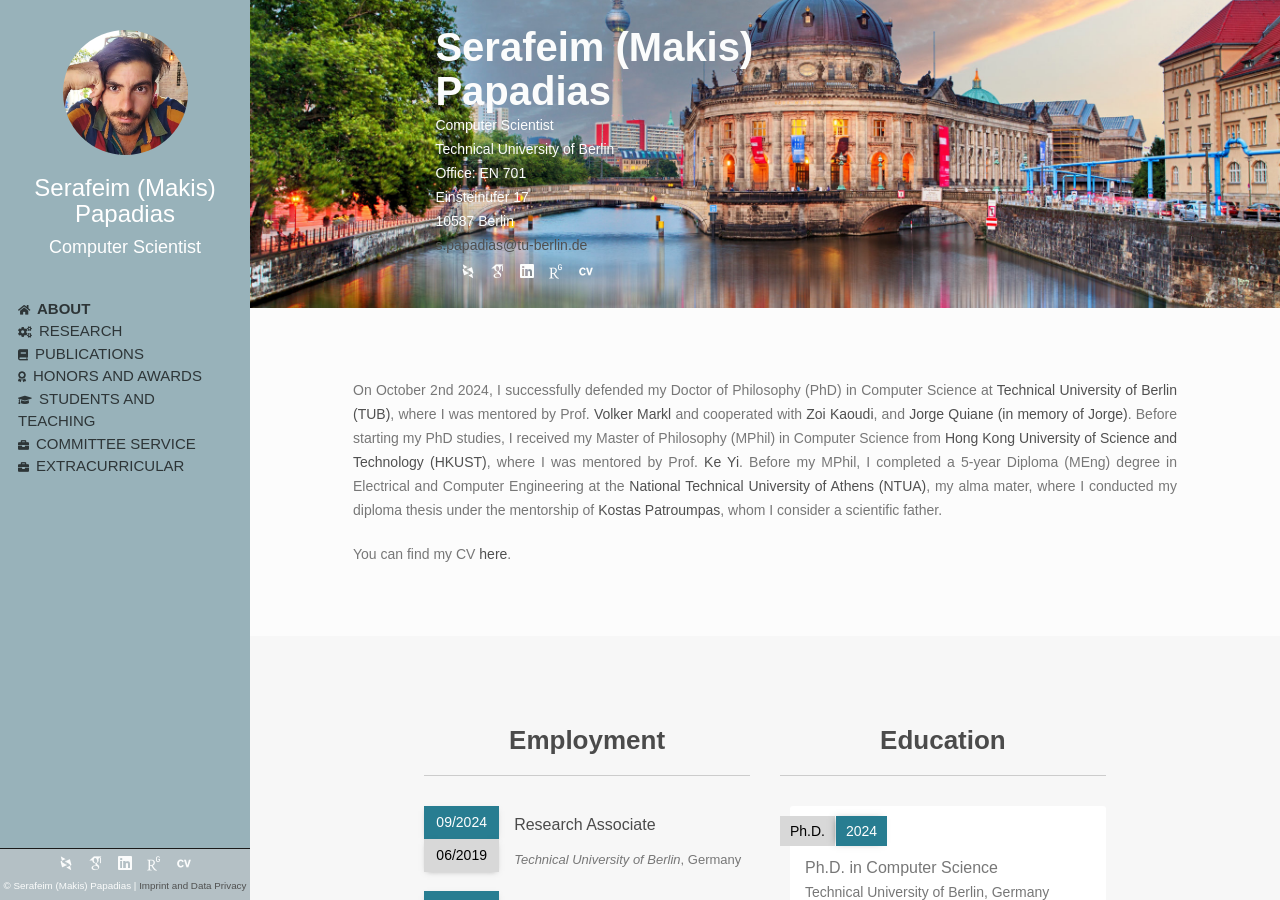
<file: index.html>
<!DOCTYPE html>
<html lang="en" style="" class=" js no-touch csstransitions">
<head><meta http-equiv="Content-Type" content="text/html; charset=UTF-8">
        <title>Serafeim (Makis) Papadias homepage</title>

        <meta name="viewport" content="width=device-width, initial-scale=1, maximum-scale=1">

        <meta name="description" content="Serafeim (Makis) Papadias homepage">
        <meta name="keywords" content="Serafeim (Makis) Papadias">

        <!--CSS styles-->
        <link rel="stylesheet" href="./papadias_homepage_files/bootstrap.css">
        <link rel="stylesheet" href="./papadias_homepage_files/font-awesome.min.css">
		<link rel="stylesheet" href="./papadias_homepage_files/all.css" rel="stylesheet"> <!--load all styles -->
        <link rel="stylesheet" href="./papadias_homepage_files/perfect-scrollbar-0.4.5.min.css">
        <link rel="stylesheet" href="./papadias_homepage_files/magnific-popup.css">
        <link rel="stylesheet" href="./papadias_homepage_files/style.css">
        <link rel="stylesheet" href="./papadias_homepage_files/alert.css">
        <link id="theme-style" rel="stylesheet" href="./papadias_homepage_files/default.css">
        <link rel="stylesheet" href="./papadias_homepage_files/colors.css">
        <link rel="stylesheet" href="./papadias_homepage_files/custom.css">
        <link rel="stylesheet" href="./papadias_homepage_files/academicons.min.css">


        <!--/CSS styles-->
        <!--Javascript files-->
		<script type="text/javascript" src="./papadias_homepage_files/jquery-1.11.3.min.js.download"></script>
        <script type="text/javascript" src="./papadias_homepage_files/TweenMax.min.js.download"></script>
        <script type="text/javascript" src="./papadias_homepage_files/jquery.touchSwipe.min.js.download"></script>
        <script type="text/javascript" src="./papadias_homepage_files/jquery.carouFredSel-6.2.1-packed.js.download"></script>

        <script type="text/javascript" src="./papadias_homepage_files/modernizr.custom.63321.js.download"></script>
        <script type="text/javascript" src="./papadias_homepage_files/jquery.dropdownit.js.download"></script>

        <script type="text/javascript" src="./papadias_homepage_files/ScrollToPlugin.min.js.download"></script>

        <script type="text/javascript" src="./papadias_homepage_files/bootstrap.min.js.download"></script>

        <script type="text/javascript" src="./papadias_homepage_files/jquery.mixitup.min.js.download"></script>

        <script type="text/javascript" src="./papadias_homepage_files/masonry.min.js.download"></script>

        <script type="text/javascript" src="./papadias_homepage_files/perfect-scrollbar-0.4.5.with-mousewheel.min.js.download"></script>
        <script type="text/javascript" src="./papadias_homepage_files/jquery.nicescroll.min.js.download"></script>


        <script type="text/javascript" src="./papadias_homepage_files/magnific-popup.js.download"></script>
        <script type="text/javascript" src="./papadias_homepage_files/custom.js.download"></script>

        <!--/Javascript files-->

		<!-- Analytics -->
		<!-- Global site tag (gtag.js) - Google Analytics -->
		<!-- <script async src="https://www.googletagmanager.com/gtag/js?id=UA-162866600-1"></script>
		<script>
		  window.dataLayer = window.dataLayer || [];
		  function gtag(){dataLayer.push(arguments);}
		  gtag('js', new Date());

		  gtag('config', 'UA-9722545-3');
		</script> -->

    <!-- Google tag (gtag.js) -->
    <script async src="https://www.googletagmanager.com/gtag/js?id=G-JLCM9KYTYY"></script>
    <script>
      window.dataLayer = window.dataLayer || [];
      function gtag(){dataLayer.push(arguments);}
      gtag('js', new Date());

      gtag('config', 'G-JLCM9KYTYY');
    </script>

    <!-- In memory of Jorge Popup -->
    <style>
        #memory-text {
            display: none;
            margin-top: 10px;
            font-style: italic;
            color: black;   
        }
    </style>

    </head>
    <body>

        <!-- In memory of Jorge script -->
        <script>
        function toggleMemoryText() {
            var memoryText = document.getElementById("memory-text");
            // if (memoryText.style.display === "none") {
            if (memoryText.style.display !== "block") {
                memoryText.style.display = "block";
            } else {
                memoryText.style.display = "none";
            }
        }
        </script>

        <div id="wrapper">
            <a href="#sidebar" class="mobilemenu"><i class="fa fa-reorder"></i></a>

            <div id="sidebar">
                <div id="sidebar-wrapper" tabindex="0" style="overflow-y: hidden; outline: none;">
                    <div id="sidebar-inner">
                        <!-- Profile/logo section-->
                        <div id="profile" class="clearfix">
                            <div class="portrate hidden-xs"></div>
                            <div class="title">
                                <h2 style="font-size: 24px;">Serafeim (Makis) Papadias</h2>
                                <h3 style="color:#FFFFFF;">Computer Scientist</h3>

                                <!--<h5 style="color:#bbb;">Technical University of Berlin</h5>-->
                            </div>
                        </div>
                        <!-- /Profile/logo section-->


						<!-- Main navigation, second style -->
						<ul id="primary-menu" class="menu">
							<li class="menu-item menu-item-type-custom menu-item-object-custom current-menu-item current_page_item menu-item-home"><a href="https://spapadias.github.io/" aria-current="page" title=""><i class="fa fa-home"></i><span>ABOUT</span></a></li>
							<br>
							<li class="menu-item menu-item-type-post_type menu-item-object-page"><a href="https://spapadias.github.io/research.html" title=""><i class="fa fa-gears"></i><span>RESEARCH</span></a></li>
							<br>
							<li class="menu-item menu-item-type-post_type menu-item-object-page"><a href="https://spapadias.github.io/publications.html" title=""><i class="fa fa-book"></i><span>PUBLICATIONS</span></a></li>
							<br>
							<li class="menu-item menu-item-type-post_type menu-item-object-page"><a href="https://spapadias.github.io/awards.html" title=""><i class="fa fa-award"></i><span>HONORS AND AWARDS</span></a></li>
							<br>
							<!--
							<li class="menu-item menu-item-type-post_type menu-item-object-page"><a href="https://spapadias.github.io/talks.html" title=""><i class="fa fa-group"></i><span>TALKS</span></a></li>
							<br>-->
							<li class="menu-item menu-item-type-post_type menu-item-object-page"><a href="https://spapadias.github.io/teaching.html" title=""><i class="fa fa-mortar-board"></i><span>STUDENTS AND TEACHING</span></a></li>
							<br>
							<li class="menu-item menu-item-type-post_type menu-item-object-page"><a href="https://spapadias.github.io/service.html" title=""><i class="fa fa-briefcase"></i><span>COMMITTEE SERVICE</span></a></li>
              <br>
							<li class="menu-item menu-item-type-post_type menu-item-object-page"><a href="https://spapadias.github.io/extracurricular.html" title=""><i class="fa fa-briefcase"></i><span>EXTRACURRICULAR</span></a></li>
            </ul>
						<!-- /Main navigation-->


                        <!-- Sidebar footer -->
                        <div id="sidebar-footer">
                            <div class="info-icons">
                                <ul>
                                    <li><a href="https://dblp.org/pid/237/3343.html" target="_blank"><i class="ai ai-dblp" style="color:#FBFCFC"></i></a></li>
                                    <li><a href="https://scholar.google.com/citations?user=IThrdB8AAAAJ&hl=en" target="_blank"><i class="ai ai-google-scholar" style="color:#FBFCFC"></i></a></li>
                                    <li><a href="https://de.linkedin.com/in/serafeimpapadias" target="_blank"><i class="fab fa-linkedin" style="color:#FBFCFC"></i></a></li>
                                    <!-- <li><a href="https://orcid.org/0000-0001-8873-5455" target="_blank"><i class="ai ai-orcid" style="color:#FBFCFC"></i></a></li> -->
									<li><a href="https://www.researchgate.net/profile/Serafeim-Papadias-3" target="_blank"><i class="ai ai-researchgate" style="color:#FBFCFC"></i></a></li>
                                    <li><a href="https://spapadias.github.io/papadias_homepage_files/cv_makis_dec23.pdf" target="_blank"><i class="ai ai-cv" style="color:#FBFCFC"></i></a></li>
                                </ul>
                            </div>

                            <div id="copyright" style="color:#FBFCFC">© Serafeim (Makis) Papadias | <a href="https://spapadias.github.io/imprint.html">Imprint and Data Privacy</div>

                        </div>
                        <!-- /Sidebar footer -->
                    </div>

                </div>
            <div id="ascrail2000" class="nicescroll-rails nicescroll-rails-vr" style="width: 6px; z-index: auto; cursor: default; position: absolute; top: 0px; left: 244px; height: 561px; touch-action: none; opacity: 0; display: block;"><div class="nicescroll-cursors" style="position: relative; top: 21px; float: right; width: 6px; height: 496px; background-color: rgb(170, 170, 170); border: none; background-clip: padding-box; border-radius: 0px; touch-action: none;"></div></div></div>

            <div id="main" style="display: block;">

                <div id="biography" class="page home" data-pos="home">
                    <div class="pageheader">

                        <div class="headercontent">
                            <div class="section-container">

                                <div class="row">
                                    <div class="clearfix visible-sm visible-xs"></div>
									<div class="col-sm-8 col-md-8 text-left">
										<h3 class="title-with-name" style="color:#FBFCFC">Serafeim (Makis) Papadias</h3>
                                        <p style="color:#FBFCFC; margin-bottom: 0px; text-align: left;">Computer Scientist</p>
                                        <p style="color:#FBFCFC; font-size:14px; margin-bottom: 0px; text-align: left;">Technical University of Berlin </p>
										<p style="color:#FBFCFC; font-size:14px; margin-bottom: 0px; text-align: left;">Office: EN 701 </p>
										<p style="color:#FBFCFC; font-size:14px; margin-bottom: 0px; text-align: left;">Einsteinufer 17 </p>
										<p style="color:#FBFCFC; font-size:14px; margin-bottom: 0px; text-align: left;">10587 Berlin </p>
										<p style="margin-bottom: 0px; text-align: left;"> <a href="mailto:s.papadias@tu-berlin.de">s.papadias@tu-berlin.de</a> </p>
										<div class="info-icons-contact">
                                            <ul>
                                                <li><a href="https://dblp.org/pid/237/3343.html" target="_blank"><i class="ai ai-dblp" style="color:#FBFCFC;"></i></a></li>
                                                <li><a href="https://scholar.google.com/citations?user=IThrdB8AAAAJ&hl=en" target="_blank"><i class="ai ai-google-scholar" style="color:#FBFCFC"></i></a></li>
                                                <li><a href="https://de.linkedin.com/in/serafeimpapadias" target="_blank"><i class="fab fa-linkedin" style="color:#FBFCFC"></i></a></li>
                                                <!-- <li><a href="https://orcid.org/0000-0001-8873-5455" target="_blank"><i class="ai ai-orcid" style="color:#FBFCFC"></i></a></li> -->
												<li><a href="https://www.researchgate.net/profile/Serafeim-Papadias-3" target="_blank"><i class="ai ai-researchgate" style="color:#FBFCFC"></i></a></li>
                                                <li><a href="https://spapadias.github.io/papadias_homepage_files/cv_makis_dec23.pdf" target="_blank"><i class="ai ai-cv" style="color:#FBFCFC"></i></a></li>
                                            </ul>
                                        </div>
                                    </div>


                                </div>
                            </div>
                        </div>
                    </div>

                    <div class="pagecontents">

                        <div class="section color-1">
                            <div class="section-container">

                                <div class="row">
                                    <!-- <div class="col-sm-10 col-sm-offset-1 col-md-10 col-md-offset-1"> -->
                                    <div class="col-sm-12 col-md-12">

                    <p style="text-align:justify">
                    On October 2nd 2024, I successfully defended my Doctor of Philosophy (PhD) in Computer Science at <a href="https://www.tu.berlin/en/" target="_blank">Technical University of Berlin (TUB)</a>, where I was mentored by Prof. <a href="https://www.tu.berlin/en/dima/about-us/prof-dr-volker-markl" target="_blank">Volker Markl</a> and cooperated with <a href="https://itu.dk/~zoka/" target="_blank">Zoi Kaoudi</a>, and <a href="https://itu.dk/~joqu/" target="_blank">Jorge Quiane</a> <a href="#" onclick="toggleMemoryText()">(in memory of Jorge)</a>. Before starting my PhD studies, I received my Master of Philosophy (MPhil) in Computer Science from <a href="https://www.ust.hk/" target="_blank">Hong Kong University of Science and Technology (HKUST)</a>, 
                    <!-- in 2018,  -->
                    where I was mentored by Prof. <a href="https://www.cse.ust.hk/~yike/" target="_blank">Ke Yi</a>. 
                    <!-- , who has <a href="https://m.imdb.com/title/tt0268978/?ref_=nv_sr_srsg_3" target="_blank">a beautiful mind</a>. --> 
                    <!-- In September 2015,  -->
                    Before my MPhil, I completed a 5-year Diploma (MEng) degree in Electrical and Computer Engineering at the <a href="https://www.ntua.gr/en/" target="_blank">National Technical University of Athens (NTUA)</a>, my alma mater, where I conducted my diploma thesis under the mentorship of <a href="https://scholar.google.com/citations?user=2Ea7JlwAAAAJ&hl=el&oi=ao" target="_blank">Kostas Patroumpas</a>, whom I consider a scientific father.
                    <!-- My alma mater is the <a href="https://ww.ntua.gr/en/" target="_blank">National Technical University of Athens (NTUA)</a>, where I received my 5-year Diploma (MEng) degree in Electrical and Computer Engineering. 
                    I conducted my diploma thesis under the under the mentorship of <a href="https://scholar.google.com/citations?user=2Ea7JlwAAAAJ&hl=el&oi=ao" target="_blank">Kostas Patroumpas</a>, who I consider as a scientific father.  -->
                    </p>
                    <div id="memory-text">
                        Jorge passed away very unexpectedly in May 2023, leaving us all stunned and thunderstruck. Jorge was not only my mentor and pillar but also, deep down, a friend. Jorge supported and believed in me; I will always be grateful to him and will never forget him. Jorge is not with us anymore, but his legacy is forever. As he used to tell me..."somos chingones".</br></br>
                    </div> 
                
                    <p>
                    You can find my CV <a href="https://spapadias.github.io/papadias_homepage_files/spapadias_cv_dec24.pdf" target="_blank">here</a>.
                    </p>

										<!-- <div class="row">
											<div class="col-md-10 col-md-offset-1">
												<div class="alert news notify" id="new_paper">
													<h2>News</h2>

													<p class="text-center">
                                                    Our "Space-Efficient Random Walks on Streaming Graphs" paper got accepted at VLDB 2023.
													<br>A preprint of the paper can be found <a href="publications/arxiv22-wharf.pdf" target="_blank">here</a>.
													</p>

												</div>
											</div>
										</div> -->



                                    </div>
                                </div>
                            </div>
                        </div>
                    </div>

                       <div class="section color-2">
                            <div class="section-container">
                                <div class="row">
                                    <div class="col-md-5 col-md-offset-1">
                                        <div class="title text-center">
                                            <h3>Employment</h3>
                                        </div>
                                        <ul class="ul-dates">

                                            <!-- <li>
                                                <div class="dates">
                                                    <span>Present</span>
                                                    <div class="black-text"><span>10/2019</span></div>
                                                </div>
                                                <div class="content">
                                                    <h4>Postdoctoral Researcher</h4>
                                                    <p><em>Technical University of Berlin</em>, Germany</p>
                                                </div>
                                            </li> -->
                                            <li>
                                                <div class="dates">
                                                    <span>09/2024</span>
                                                    <div class="black-text"><span>06/2019</span></div>
                                                </div>
                                                <div class="content">
                                                    <h4>Research Associate</h4>
                                                    <p><em>Technical University of Berlin</em>, Germany</p>
                                                </div>
                                            </li>
                                            <li>
                                                <div class="dates">
                                                    <span>09/2018</span>
                                                    <div class="black-text"><span>02/2016</span></div>
                                                </div>
                                                <div class="content">
                                                    <h4>Research Assistant</h4>
                                                    <p><em>Hong Kong University of Science and Technology</em>, HK SAR</p>
                                                    <!-- <p><em>HKUST</em>, HK SAR</p> -->
                                                </div>
                                            </li>
                                            <!-- <li>
                                                <div class="dates">
                                                    <span>08/2019</span>
                                                    <div class="black-text"><span>09/2013</span></div>
                                                </div>
                                                <div class="content">
                                                    <h4>PhD Researcher</h4>
                                                    <p><em>EPFL</em>, Switzerland</p>
                                                </div>
                                            </li> -->
				                                    <li>
                                                <div class="dates">
                                                    <span>12/2015</span>
                                                    <div class="black-text"><span>09/2015</span></div>
                                                </div>
                                                <div class="content">
                                                    <h4>Research Intern</h4>
                                                    <p><em>Hong Kong University of Science and Technology</em>, HK SAR</p>
                                                    <!-- <p><em>HKUST</em>, HK SAR</p> -->
                                                </div>
                                            </li>
                                        </ul>
                                    </div>

                                    <div class="col-md-5">
                                        <div class="title text-center">
                                            <h3>Education</h3>
                                        </div>
                                        <ul class="ul-card">
                                            <li>
                                                <div class="dy">
                                                    <span class="degree">Ph.D.</span>
                                                    <span class="year">2024</span>
                                                </div>
                                                <div class="description">
                                                    <p class="waht">Ph.D. in Computer Science</p>
                                                    <p class="where">Technical University of Berlin, Germany</p>
                                                </div>
                                            </li>
                                            <li>
                                                <div class="dy">
                                                    <span class="degree">M.Phil.</span>
                                                    <span class="year">2018</span>
                                                </div>
                                                <div class="description">
                                                    <p class="waht">M.Phil. in Computer Science</p>
                                                    <p class="where">Hong Kong University of Science and Technology, HK SAR</p>
                                                </div>
                                            </li>
                                            <li>
                                                <div class="dy">
                                                    <span class="degree">Diploma M. Eng.</span><span class="year">2015</span>
                                                </div>
                                                <div class="description">
                                                    <p class="waht">Diploma M. Eng. in Electrical and Computer Engineering</p>
                                                    <p class="where">National Technical University of Athens, Greece</p>
                                                </div>
                                            </li>

                                        </ul>

                                    </div>
                                </div>
                            </div>
                        </div>


                            </div>
                       </div>



                    </div>
                </div>

            </div>


</body></html>
</file>
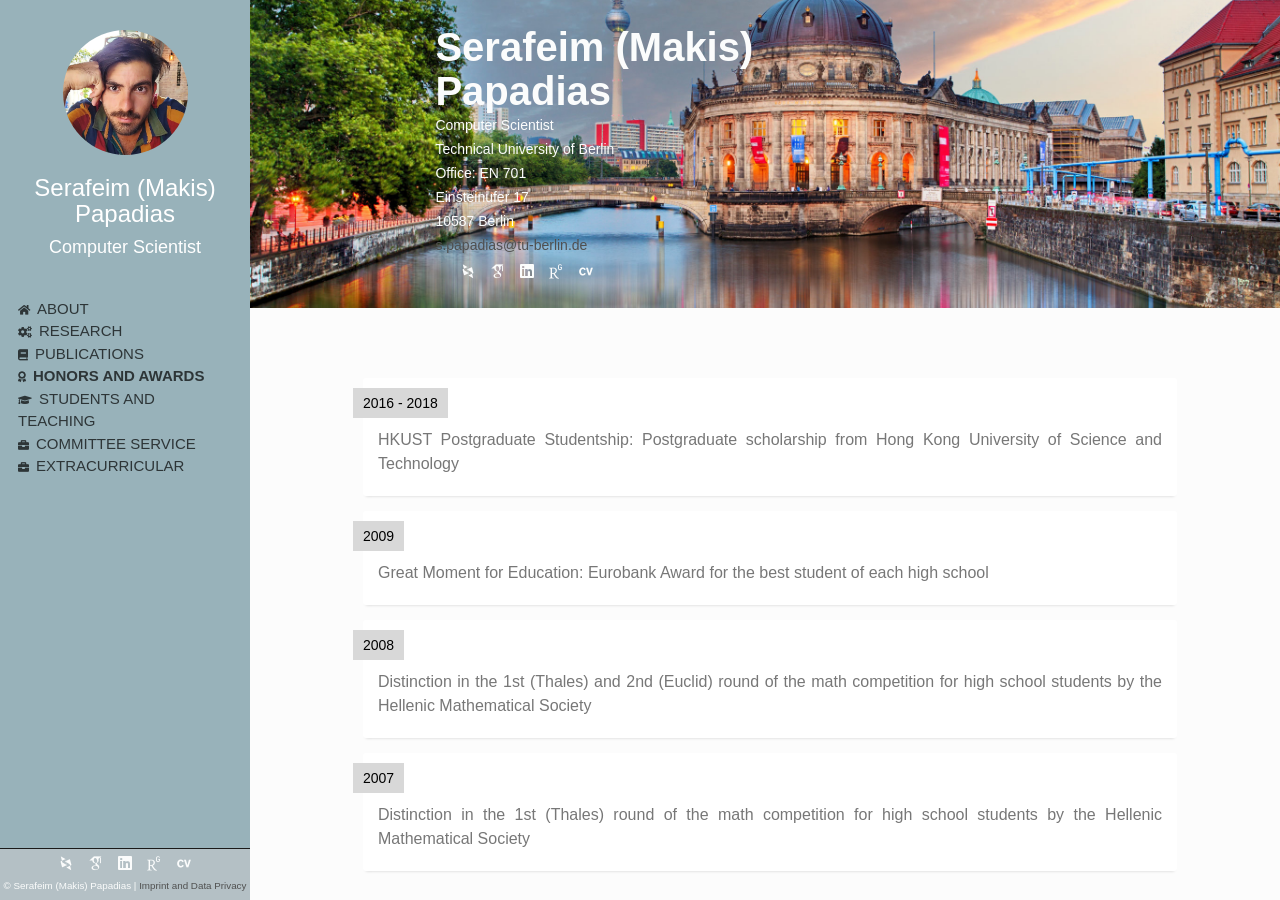
<file: awards.html>
<!DOCTYPE html>
<html lang="en" style="" class=" js no-touch csstransitions"><head><meta http-equiv="Content-Type" content="text/html; charset=UTF-8">
        <title>Serafeim (Makis) Papadias homepage</title>

        <meta name="viewport" content="width=device-width, initial-scale=1, maximum-scale=1">

        <meta name="description" content="Serafeim (Makis) Papadias homepage">
        <meta name="keywords" content="Serafeim (Makis) Papadias">

        <!--CSS styles-->
        <link rel="stylesheet" href="./papadias_homepage_files/bootstrap.css">
        <link rel="stylesheet" href="./papadias_homepage_files/font-awesome.min.css">
		<link rel="stylesheet" href="./papadias_homepage_files/all.css" rel="stylesheet"> <!--load all styles -->
        <link rel="stylesheet" href="./papadias_homepage_files/perfect-scrollbar-0.4.5.min.css">
        <link rel="stylesheet" href="./papadias_homepage_files/magnific-popup.css">
        <link rel="stylesheet" href="./papadias_homepage_files/style.css">
        <link rel="stylesheet" href="./papadias_homepage_files/alert.css">
        <link id="theme-style" rel="stylesheet" href="./papadias_homepage_files/default.css">
        <link rel="stylesheet" href="./papadias_homepage_files/colors.css">
        <link rel="stylesheet" href="./papadias_homepage_files/custom.css">
        <link rel="stylesheet" href="./papadias_homepage_files/academicons.min.css">


        <!--/CSS styles-->
        <!--Javascript files-->
		</script><script type="text/javascript" src="./papadias_homepage_files/jquery-1.11.3.min.js.download"></script>
        <script type="text/javascript" src="./papadias_homepage_files/TweenMax.min.js.download"></script>
        <script type="text/javascript" src="./papadias_homepage_files/jquery.touchSwipe.min.js.download"></script>
        <script type="text/javascript" src="./papadias_homepage_files/jquery.carouFredSel-6.2.1-packed.js.download"></script>

        <script type="text/javascript" src="./papadias_homepage_files/modernizr.custom.63321.js.download"></script>
        <script type="text/javascript" src="./papadias_homepage_files/jquery.dropdownit.js.download"></script>

        <script type="text/javascript" src="./papadias_homepage_files/ScrollToPlugin.min.js.download"></script>

        <script type="text/javascript" src="./papadias_homepage_files/bootstrap.min.js.download"></script>

        <script type="text/javascript" src="./papadias_homepage_files/jquery.mixitup.min.js.download"></script>

        <script type="text/javascript" src="./papadias_homepage_files/masonry.min.js.download"></script>

        <script type="text/javascript" src="./papadias_homepage_files/perfect-scrollbar-0.4.5.with-mousewheel.min.js.download"></script>
        <script type="text/javascript" src="./papadias_homepage_files/jquery.nicescroll.min.js.download"></script>


        <script type="text/javascript" src="./papadias_homepage_files/magnific-popup.js.download"></script>
        <script type="text/javascript" src="./papadias_homepage_files/custom.js.download"></script>

        <!--/Javascript files-->

		<!-- Analytics -->
		<!-- Google tag (gtag.js) -->
    <script async src="https://www.googletagmanager.com/gtag/js?id=G-JLCM9KYTYY"></script>
    <script>
      window.dataLayer = window.dataLayer || [];
      function gtag(){dataLayer.push(arguments);}
      gtag('js', new Date());

      gtag('config', 'G-JLCM9KYTYY');
    </script>

    </head>
    <body>

        <div id="wrapper">
            <a href="#sidebar" class="mobilemenu"><i class="fa fa-reorder"></i></a>

            <div id="sidebar">
                <div id="sidebar-wrapper" tabindex="0" style="overflow-y: hidden; outline: none;">
                    <div id="sidebar-inner">
                        <!-- Profile/logo section-->
                        <div id="profile" class="clearfix">
                            <div class="portrate hidden-xs"></div>
                            <div class="title">
                                <h2 style="font-size: 24px;">Serafeim (Makis) Papadias</h2>
                                <h3 style="color:#FFFFFF;">Computer Scientist</h3>

                                <!--<h5 style="color:#bbb;">Technical University of Berlin</h5>-->
                            </div>
                        </div>
                        <!-- /Profile/logo section-->


						<!-- Main navigation, second style -->
						<ul id="primary-menu" class="menu">
							<li class="menu-item menu-item-type-post_type menu-item-object-page"><a href="https://spapadias.github.io/" aria-current="page" title=""><i class="fa fa-home"></i><span>ABOUT</span></a></li>
							<br>
							<li class="menu-item menu-item-type-post_type menu-item-object-page"><a href="https://spapadias.github.io/research.html" title=""><i class="fa fa-gears"></i><span>RESEARCH</span></a></li>
							<br>
							<li class="menu-item menu-item-type-post_type menu-item-object-page"><a href="https://spapadias.github.io/publications.html" title=""><i class="fa fa-book"></i><span>PUBLICATIONS</span></a></li>
							<br>
							<li class="menu-item menu-item-type-custom menu-item-object-custom current-menu-item current_page_item menu-item-home"><a href="https://spapadias.github.io/awards.html" title=""><i class="fa fa-award"></i><span>HONORS AND AWARDS</span></a></li>
							<br>
							<!--
							<li class="menu-item menu-item-type-post_type menu-item-object-page"><a href="https://spapadias.github.io/talks.html" title=""><i class="fa fa-group"></i><span>TALKS</span></a></li>
							<br>-->
							<li class="menu-item menu-item-type-post_type menu-item-object-page"><a href="https://spapadias.github.io/teaching.html" title=""><i class="fa fa-mortar-board"></i><span>STUDENTS AND TEACHING</span></a></li>
							<br>
              <li class="menu-item menu-item-type-post_type menu-item-object-page"><a href="https://spapadias.github.io/service.html" title=""><i class="fa fa-briefcase"></i><span>COMMITTEE SERVICE</span></a></li>
              <br>
							<li class="menu-item menu-item-type-post_type menu-item-object-page"><a href="https://spapadias.github.io/extracurricular.html" title=""><i class="fa fa-briefcase"></i><span>EXTRACURRICULAR</span></a></li>
						</ul>
						<!-- /Main navigation-->


                        <!-- Sidebar footer -->
                        <div id="sidebar-footer">
                            <div class="info-icons">
                                <ul>
                                    <li><a href="https://dblp.org/pid/237/3343.html" target="_blank"><i class="ai ai-dblp" style="color:#FBFCFC"></i></a></li>
                                    <li><a href="https://scholar.google.com/citations?user=IThrdB8AAAAJ&hl=en" target="_blank"><i class="ai ai-google-scholar" style="color:#FBFCFC"></i></a></li>
                                    <li><a href="https://de.linkedin.com/in/serafeimpapadias" target="_blank"><i class="fab fa-linkedin" style="color:#FBFCFC"></i></a></li>
                                    <!-- <li><a href="https://orcid.org/0000-0001-8873-5455" target="_blank"><i class="ai ai-orcid" style="color:#FBFCFC"></i></a></li> -->
									<li><a href="https://www.researchgate.net/profile/Serafeim-Papadias-3" target="_blank"><i class="ai ai-researchgate" style="color:#FBFCFC"></i></a></li>
                                    <li><a href="https://spapadias.github.io/papadias_homepage_files/cv_makis_dec23.pdf" target="_blank"><i class="ai ai-cv" style="color:#FBFCFC"></i></a></li>
                                </ul>
                            </div>

                            <div id="copyright" style="color:#FBFCFC">© Serafeim (Makis) Papadias | <a href="https://spapadias.github.io/imprint.html">Imprint and Data Privacy</div>

                        </div>
                        <!-- /Sidebar footer -->
                    </div>

                </div>
            <div id="ascrail2000" class="nicescroll-rails nicescroll-rails-vr" style="width: 6px; z-index: auto; cursor: default; position: absolute; top: 0px; left: 244px; height: 561px; touch-action: none; opacity: 0; display: block;"><div class="nicescroll-cursors" style="position: relative; top: 21px; float: right; width: 6px; height: 496px; background-color: rgb(170, 170, 170); border: none; background-clip: padding-box; border-radius: 0px; touch-action: none;"></div></div></div>

            <div id="main" style="display: block;">

                <div id="biography" class="page home" data-pos="home">
                    <div class="pageheader">

                        <div class="headercontent">
                            <div class="section-container">

                                <div class="row">
                                    <div class="clearfix visible-sm visible-xs"></div>
									<div class="col-sm-8 col-md-8 text-left">
										<h3 class="title-with-name" style="color:#FBFCFC">Serafeim (Makis) Papadias</h3>
                                        <p style="color:#FBFCFC; margin-bottom: 0px; text-align: left;">Computer Scientist</p>
                                        <p style="color:#FBFCFC; font-size:14px; margin-bottom: 0px; text-align: left;">Technical University of Berlin </p>
										<p style="color:#FBFCFC; font-size:14px; margin-bottom: 0px; text-align: left;">Office: EN 701 </p>
										<p style="color:#FBFCFC; font-size:14px; margin-bottom: 0px; text-align: left;">Einsteinufer 17 </p>
										<p style="color:#FBFCFC; font-size:14px; margin-bottom: 0px; text-align: left;">10587 Berlin </p>
										<p style="margin-bottom: 0px; text-align: left;"> <a href="mailto:s.papadias@tu-berlin.de">s.papadias@tu-berlin.de</a> </p>
										<div class="info-icons-contact">
                                            <ul>
                                                <li><a href="https://dblp.org/pid/237/3343.html" target="_blank"><i class="ai ai-dblp" style="color:#FBFCFC;"></i></a></li>
                                                <li><a href="https://scholar.google.com/citations?user=IThrdB8AAAAJ&hl=en" target="_blank"><i class="ai ai-google-scholar" style="color:#FBFCFC"></i></a></li>
                                                <li><a href="https://de.linkedin.com/in/serafeimpapadias" target="_blank"><i class="fab fa-linkedin" style="color:#FBFCFC"></i></a></li>
                                                <!-- <li><a href="https://orcid.org/0000-0001-8873-5455" target="_blank"><i class="ai ai-orcid" style="color:#FBFCFC"></i></a></li> -->
												<li><a href="https://www.researchgate.net/profile/Serafeim-Papadias-3" target="_blank"><i class="ai ai-researchgate" style="color:#FBFCFC"></i></a></li>
                                                <li><a href="https://spapadias.github.io/papadias_homepage_files/cv_makis_dec23.pdf" target="_blank"><i class="ai ai-cv" style="color:#FBFCFC"></i></a></li>
                                            </ul>
                                        </div>
                                    </div>


                                </div>
                            </div>
                        </div>
                    </div>


                    <div class="pagecontents">

                        <div class="section color-1">
                            <div class="section-container">

                                <div class="row">
                                    <!-- <div class="col-sm-10 col-sm-offset-1 col-md-10 col-md-offset-1"> -->
                                    <div class="col-sm-12 col-md-12">
										<!-- <ul class="ul-card">
                                            <li>
                                                <div class="dy">
                                                    <span class="degree">2021</span>
                                                </div>
                                                <div class="description">
                                                    <p class="waht"><a href="https://bifold.berlin/bifold-welcomes-the-first-six-junior-fellows/">BIFOLD Junior Fellowship</a></p>
                                                </div>
                                            </li>
										</ul> -->

										<ul class="ul-card">
                                            <li>
                                                <div class="dy">
                                                    <span class="degree">2016 - 2018</span>
                                                </div>
                                                <div class="description">
                                                    <p class="waht">HKUST Postgraduate Studentship: Postgraduate scholarship from Hong Kong University of Science and Technology</p>
                                                </div>
                                            </li>
										</ul>
										<ul class="ul-card">
                                            <li>
                                                <div class="dy">
                                                    <span class="degree">2009</span>
                                                </div>
                                                <div class="description">
                                                    <p class="waht">Great Moment for Education: Eurobank Award for the best student of each high school</p>
                                                </div>
                                            </li>
										</ul>
                    <ul class="ul-card">
                                            <li>
                                                <div class="dy">
                                                    <span class="degree">2008</span>
                                                </div>
                                                <div class="description">
                                                    <p class="waht">Distinction in the 1st (Thales) and 2nd (Euclid) round of the math competition for high school students by the Hellenic Mathematical Society</p>
                                                </div>
                                            </li>
										</ul>
										<ul class="ul-card">
                                            <li>
                                                <div class="dy">
                                                    <span class="degree">2007</span>
                                                </div>
                                                <div class="description">
                                                    <p class="waht">Distinction in the 1st (Thales) round of the math competition for high school students by the Hellenic Mathematical Society</p>
                                                </div>
                                            </li>
										</ul>

                                    </div>

                                    </div>
                                </div>
                            </div>

                        </div>


                            </div>
                       </div>



                    </div>
                </div>

            </div>


                            </div>
                       </div>



                    </div>
                </div>

            </div>


</body></html>
</file>
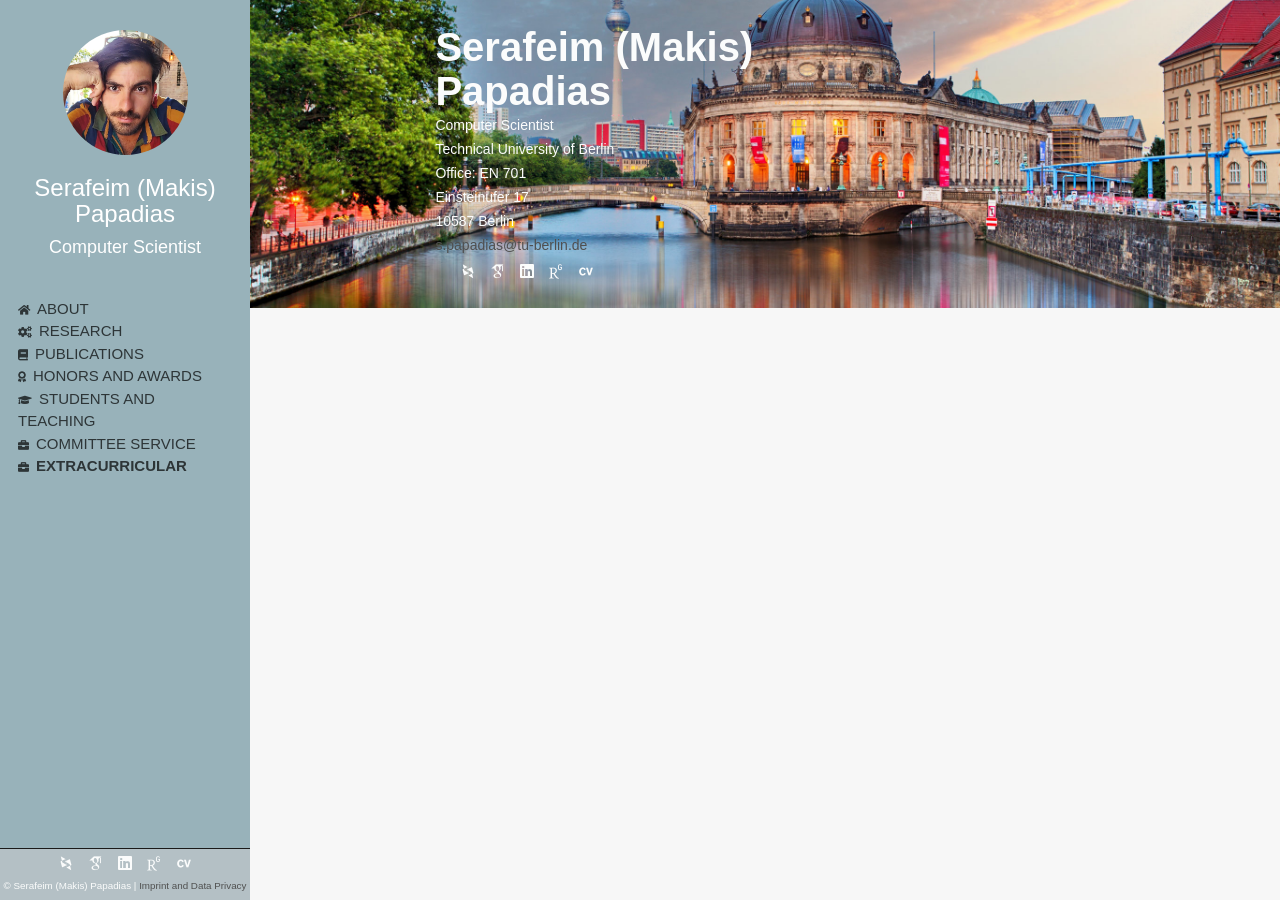
<file: extracurricular.html>
<!DOCTYPE html>
<html lang="en" style="" class=" js no-touch csstransitions"><head><meta http-equiv="Content-Type" content="text/html; charset=UTF-8">
        <title>Serafeim (Makis) Papadias homepage</title>

        <meta name="viewport" content="width=device-width, initial-scale=1, maximum-scale=1">

        <meta name="description" content="Serafeim (Makis) Papadias homepage">
        <meta name="keywords" content="Serafeim (Makis) Papadias">

        <!--CSS styles-->
        <link rel="stylesheet" href="./papadias_homepage_files/bootstrap.css">
        <link rel="stylesheet" href="./papadias_homepage_files/font-awesome.min.css">
		<link rel="stylesheet" href="./papadias_homepage_files/all.css" rel="stylesheet"> <!--load all styles -->
        <link rel="stylesheet" href="./papadias_homepage_files/perfect-scrollbar-0.4.5.min.css">
        <link rel="stylesheet" href="./papadias_homepage_files/magnific-popup.css">
        <link rel="stylesheet" href="./papadias_homepage_files/style.css">
        <link rel="stylesheet" href="./papadias_homepage_files/alert.css">
        <link id="theme-style" rel="stylesheet" href="./papadias_homepage_files/default.css">
        <link rel="stylesheet" href="./papadias_homepage_files/colors.css">
        <link rel="stylesheet" href="./papadias_homepage_files/custom.css">
        <link rel="stylesheet" href="./papadias_homepage_files/academicons.min.css"> 


        <!--/CSS styles-->
        <!--Javascript files-->
		<script type="text/javascript" src="./papadias_homepage_files/jquery-1.11.3.min.js.download"></script>
        <script type="text/javascript" src="./papadias_homepage_files/TweenMax.min.js.download"></script>
        <script type="text/javascript" src="./papadias_homepage_files/jquery.touchSwipe.min.js.download"></script>
        <script type="text/javascript" src="./papadias_homepage_files/jquery.carouFredSel-6.2.1-packed.js.download"></script>

        <script type="text/javascript" src="./papadias_homepage_files/modernizr.custom.63321.js.download"></script>
        <script type="text/javascript" src="./papadias_homepage_files/jquery.dropdownit.js.download"></script>

        <script type="text/javascript" src="./papadias_homepage_files/ScrollToPlugin.min.js.download"></script>

        <script type="text/javascript" src="./papadias_homepage_files/bootstrap.min.js.download"></script>

        <script type="text/javascript" src="./papadias_homepage_files/jquery.mixitup.min.js.download"></script>

        <script type="text/javascript" src="./papadias_homepage_files/masonry.min.js.download"></script>

        <script type="text/javascript" src="./papadias_homepage_files/perfect-scrollbar-0.4.5.with-mousewheel.min.js.download"></script>
        <script type="text/javascript" src="./papadias_homepage_files/jquery.nicescroll.min.js.download"></script>


        <script type="text/javascript" src="./papadias_homepage_files/magnific-popup.js.download"></script>
        <script type="text/javascript" src="./papadias_homepage_files/custom.js.download"></script>

        <!--/Javascript files-->

		<!-- Analytics -->
    <!-- Google tag (gtag.js) -->
    <script async src="https://www.googletagmanager.com/gtag/js?id=G-JLCM9KYTYY"></script>
    <script>
      window.dataLayer = window.dataLayer || [];
      function gtag(){dataLayer.push(arguments);}
      gtag('js', new Date());

      gtag('config', 'G-JLCM9KYTYY');
    </script>

    </head>
    <body>

        <div id="wrapper">
            <a href="#sidebar" class="mobilemenu"><i class="fa fa-reorder"></i></a>

            <div id="sidebar">
                <div id="sidebar-wrapper" tabindex="0" style="overflow-y: hidden; outline: none;">
                    <div id="sidebar-inner">
                        <!-- Profile/logo section-->
                        <div id="profile" class="clearfix">
                            <div class="portrate hidden-xs"></div>
                            <div class="title">
                                <h2 style="font-size: 24px;">Serafeim (Makis) Papadias</h2>
                                <h3 style="color:#FFFFFF;">Computer Scientist</h3>

                                <!--<h5 style="color:#bbb;">Technical University of Berlin</h5>-->
                            </div>
                        </div>
                        <!-- /Profile/logo section-->


						<!-- Main navigation, second style -->
						<ul id="primary-menu" class="menu">
							<li class="menu-item menu-item-type-post_type menu-item-object-page"><a href="https://spapadias.github.io/" aria-current="page" title=""><i class="fa fa-home"></i><span>ABOUT</span></a></li>
							<br>
							<li class="menu-item menu-item-type-post_type menu-item-object-page"><a href="https://spapadias.github.io/research.html" title=""><i class="fa fa-gears"></i><span>RESEARCH</span></a></li>
							<br>
							<li class="menu-item menu-item-type-post_type menu-item-object-page"><a href="https://spapadias.github.io/publications.html" title=""><i class="fa fa-book"></i><span>PUBLICATIONS</span></a></li>
							<br>
							<li class="menu-item menu-item-type-post_type menu-item-object-page"><a href="https://spapadias.github.io/awards.html" title=""><i class="fa fa-award"></i><span>HONORS AND AWARDS</span></a></li>
							<br>
							<!--
							<li class="menu-item menu-item-type-post_type menu-item-object-page"><a href="https://spapadias.github.io/talks.html" title=""><i class="fa fa-group"></i><span>TALKS</span></a></li>
							<br>-->
							<li class="menu-item menu-item-type-post_type menu-item-object-page"><a href="https://spapadias.github.io/teaching.html" title=""><i class="fa fa-mortar-board"></i><span>STUDENTS AND TEACHING</span></a></li>
							<br>
							<li class="menu-item menu-item-type-post_type menu-item-object-page"><a href="https://spapadias.github.io/service.html" title=""><i class="fa fa-briefcase"></i><span>COMMITTEE SERVICE</span></a></li>
              <br>
							<li class="menu-item menu-item-type-custom menu-item-object-custom current-menu-item current_page_item menu-item-home"><a href="https://spapadias.github.io/extracurricular.html" title=""><i class="fa fa-briefcase"></i><span>EXTRACURRICULAR</span></a></li>
            </ul>
						<!-- /Main navigation-->


                        <!-- Sidebar footer -->
                        <div id="sidebar-footer">
                            <div class="info-icons">
                                <ul>
                                    <li><a href="https://dblp.org/pid/237/3343.html" target="_blank"><i class="ai ai-dblp" style="color:#FBFCFC"></i></a></li>
                                    <li><a href="https://scholar.google.com/citations?user=IThrdB8AAAAJ&hl=en" target="_blank"><i class="ai ai-google-scholar" style="color:#FBFCFC"></i></a></li>
                                    <li><a href="https://de.linkedin.com/in/serafeimpapadias" target="_blank"><i class="fab fa-linkedin" style="color:#FBFCFC"></i></a></li>
                                    <!-- <li><a href="https://orcid.org/0000-0001-8873-5455" target="_blank"><i class="ai ai-orcid" style="color:#FBFCFC"></i></a></li> -->
									<li><a href="https://www.researchgate.net/profile/Serafeim-Papadias-3" target="_blank"><i class="ai ai-researchgate" style="color:#FBFCFC"></i></a></li>
                                    <li><a href="https://spapadias.github.io/papadias_homepage_files/cv_makis_dec23.pdf" target="_blank"><i class="ai ai-cv" style="color:#FBFCFC"></i></a></li>
                                </ul>
                            </div>

                            <div id="copyright" style="color:#FBFCFC">© Serafeim (Makis) Papadias | <a href="https://spapadias.github.io/imprint.html">Imprint and Data Privacy</div>

                        </div>
                        <!-- /Sidebar footer -->
                    </div>

                </div>
            <div id="ascrail2000" class="nicescroll-rails nicescroll-rails-vr" style="width: 6px; z-index: auto; cursor: default; position: absolute; top: 0px; left: 244px; height: 561px; touch-action: none; opacity: 0; display: block;"><div class="nicescroll-cursors" style="position: relative; top: 21px; float: right; width: 6px; height: 496px; background-color: rgb(170, 170, 170); border: none; background-clip: padding-box; border-radius: 0px; touch-action: none;"></div></div></div>

            <div id="main" style="display: block;">

                <div id="biography" class="page home" data-pos="home">
                    <div class="pageheader">

                        <div class="headercontent">
                            <div class="section-container">

                                <div class="row">
                                    <div class="clearfix visible-sm visible-xs"></div>
									<div class="col-sm-8 col-md-8 text-left">
										<h3 class="title-with-name" style="color:#FBFCFC">Serafeim (Makis) Papadias</h3>
                                        <p style="color:#FBFCFC; margin-bottom: 0px; text-align: left;">Computer Scientist</p>
                                        <p style="color:#FBFCFC; font-size:14px; margin-bottom: 0px; text-align: left;">Technical University of Berlin </p>
										<p style="color:#FBFCFC; font-size:14px; margin-bottom: 0px; text-align: left;">Office: EN 701 </p>
										<p style="color:#FBFCFC; font-size:14px; margin-bottom: 0px; text-align: left;">Einsteinufer 17 </p>
										<p style="color:#FBFCFC; font-size:14px; margin-bottom: 0px; text-align: left;">10587 Berlin </p>
										<p style="margin-bottom: 0px; text-align: left;"> <a href="mailto:s.papadias@tu-berlin.de">s.papadias@tu-berlin.de</a> </p>
										<div class="info-icons-contact">
                                            <ul>
                                                <li><a href="https://dblp.org/pid/237/3343.html" target="_blank"><i class="ai ai-dblp" style="color:#FBFCFC;"></i></a></li>
                                                <li><a href="https://scholar.google.com/citations?user=IThrdB8AAAAJ&hl=en" target="_blank"><i class="ai ai-google-scholar" style="color:#FBFCFC"></i></a></li>
                                                <li><a href="https://de.linkedin.com/in/serafeimpapadias" target="_blank"><i class="fab fa-linkedin" style="color:#FBFCFC"></i></a></li>
                                                <!-- <li><a href="https://orcid.org/0000-0001-8873-5455" target="_blank"><i class="ai ai-orcid" style="color:#FBFCFC"></i></a></li> -->
												<li><a href="https://www.researchgate.net/profile/Serafeim-Papadias-3" target="_blank"><i class="ai ai-researchgate" style="color:#FBFCFC"></i></a></li>
                                                <li><a href="https://spapadias.github.io/papadias_homepage_files/cv_makis_dec23.pdf" target="_blank"><i class="ai ai-cv" style="color:#FBFCFC"></i></a></li>
                                            </ul>
                                        </div>
                                    </div>


                                </div>
                            </div>
                        </div>
                    </div>

                    <div class="pagecontents">


                        <!--  -->
                        <!-- Masonry -->
                        <!--  -->

                        <!-- <div class="masonry">
                            <div class="grid">
                              <img src="https://source.unsplash.com/random/1">
                              <div class="grid__body">
                                <div class="relative">
                                  <a class="grid__link" target="_blank" href="/" ></a>
                                  <h1 class="grid__title">Title 1</h1>
                                  <p class="grid__author">Mario Rossi</p>
                                </div>
                                <div class="mt-auto" >
                                  <span class="grid__tag">#tag1</span>
                                </div>
                              </div>
                            </div>
                            <div class="grid">
                              <img src="https://source.unsplash.com/random/2">
                              <div class="grid__body">
                                <div class="relative">
                                  <a class="grid__link" target="_blank" href="/" ></a>
                                  <h1 class="grid__title">Title 1</h1>
                                  <p class="grid__author">Mario Rossi</p>
                                </div>
                                <div class="mt-auto" >
                                  <span class="grid__tag">#tag1</span>
                                </div>
                              </div>
                            </div>
                            <div class="grid">
                              <img src="https://source.unsplash.com/random/3">
                              <div class="grid__body">
                                <div class="relative">
                                  <a class="grid__link" target="_blank" href="/" ></a>
                                  <h1 class="grid__title">Title 1</h1>
                                  <p class="grid__author">Mario Rossi</p>
                                </div>
                                <div class="mt-auto" >
                                  <span class="grid__tag">#tag1</span>
                                </div>
                              </div>
                            </div>
                            <div class="grid">
                              <img src="https://source.unsplash.com/random/4">
                              <div class="grid__body">
                                <div class="relative">
                                  <a class="grid__link" target="_blank" href="/" ></a>
                                  <h1 class="grid__title">Title 1</h1>
                                  <p class="grid__author">Mario Rossi</p>
                                </div>
                                <div class="mt-auto" >
                                  <span class="grid__tag">#tag1</span>
                                </div>
                              </div>
                            </div>
                            <div class="grid">
                              <img src="https://source.unsplash.com/random/5">
                              <div class="grid__body">
                                <div class="relative">
                                  <a class="grid__link" target="_blank" href="/" ></a>
                                  <h1 class="grid__title">Title 1</h1>
                                  <p class="grid__author">Mario Rossi</p>
                                </div>
                                <div class="mt-auto" >
                                  <span class="grid__tag">#tag1</span>
                                </div>
                              </div>
                            </div>
                            <div class="grid">
                              <img src="https://source.unsplash.com/random/6">
                              <div class="grid__body">
                                <div class="relative">
                                  <a class="grid__link" target="_blank" href="/" ></a>
                                  <h1 class="grid__title">Title 1</h1>
                                  <p class="grid__author">Mario Rossi</p>
                                </div>
                                <div class="mt-auto" >
                                  <span class="grid__tag">#tag1</span>
                                </div>
                              </div>
                            </div>
                            <div class="grid">
                              <img src="https://source.unsplash.com/random/7">
                              <div class="grid__body">
                                <div class="relative">
                                  <a class="grid__link" target="_blank" href="/" ></a>
                                  <h1 class="grid__title">Title 1</h1>
                                  <p class="grid__author">Mario Rossi</p>
                                </div>
                                <div class="mt-auto" >
                                  <span class="grid__tag">#tag1</span>
                                </div>
                              </div>
                            </div>
                            <div class="grid">
                              <img src="https://source.unsplash.com/random/8">
                              <div class="grid__body">
                                <div class="relative">
                                  <a class="grid__link" target="_blank" href="/" ></a>
                                  <h1 class="grid__title">Title 1</h1>
                                  <p class="grid__author">Mario Rossi</p>
                                </div>
                                <div class="mt-auto" >
                                  <span class="grid__tag">#tag1</span>
                                </div>
                              </div>
                            </div>
                            <div class="grid">
                              <img src="https://source.unsplash.com/random/9">
                              <div class="grid__body">
                                <div class="relative">
                                  <a class="grid__link" target="_blank" href="/" ></a>
                                  <h1 class="grid__title">Title 1</h1>
                                  <p class="grid__author">Mario Rossi</p>
                                </div>
                                <div class="mt-auto" >
                                  <span class="grid__tag">#tag1</span>
                                </div>
                              </div>
                            </div>
                            <div class="grid">
                              <img src="https://source.unsplash.com/random/10">
                              <div class="grid__body">
                                <div class="relative">
                                  <a class="grid__link" target="_blank" href="/" ></a>
                                  <h1 class="grid__title">Title 1</h1>
                                  <p class="grid__author">Mario Rossi</p>
                                </div>
                                <div class="mt-auto" >
                                  <span class="grid__tag">#tag1</span>
                                </div>
                              </div>
                            </div>
                            <div class="grid">
                              <img src="https://source.unsplash.com/random/11">
                              <div class="grid__body">
                                <div class="relative">
                                  <a class="grid__link" target="_blank" href="/" ></a>
                                  <h1 class="grid__title">Title 1</h1>
                                  <p class="grid__author">Mario Rossi</p>
                                </div>
                                <div class="mt-auto" >
                                  <span class="grid__tag">#tag1</span>
                                </div>
                              </div>
                            </div>
                            <div class="grid">
                              <img src="https://source.unsplash.com/random/12">
                              <div class="grid__body">
                                <div class="relative">
                                  <a class="grid__link" target="_blank" href="/" ></a>
                                  <h1 class="grid__title">Title 1</h1>
                                  <p class="grid__author">Mario Rossi</p>
                                </div>
                                <div class="mt-auto" >
                                  <span class="grid__tag">#tag1</span>
                                </div>
                              </div>
                            </div>
                             <div class="grid">
                              <img src="https://source.unsplash.com/random/19">
                              <div class="grid__body">
                                <div class="relative">
                                  <a class="grid__link" target="_blank" href="/" ></a>
                                  <h1 class="grid__title">Title 1</h1>
                                  <p class="grid__author">Mario Rossi</p>
                                </div>
                                <div class="mt-auto" >
                                  <span class="grid__tag">#tag1</span>
                                </div>
                              </div>
                            </div>
                             <div class="grid">
                              <img src="https://source.unsplash.com/random/20">
                              <div class="grid__body">
                                <div class="relative">
                                  <a class="grid__link" target="_blank" href="/" ></a>
                                  <h1 class="grid__title">Title 1</h1>
                                  <p class="grid__author">Mario Rossi</p>
                                </div>
                                <div class="mt-auto" >
                                  <span class="grid__tag">#tag1</span>
                                </div>
                              </div>
                            </div>
                             <div class="grid">
                              <img src="https://source.unsplash.com/random/13">
                              <div class="grid__body">
                                <div class="relative">
                                  <a class="grid__link" target="_blank" href="/" ></a>
                                  <h1 class="grid__title">Title 1</h1>
                                  <p class="grid__author">Mario Rossi</p>
                                </div>
                                <div class="mt-auto" >
                                  <span class="grid__tag">#tag1</span>
                                </div>
                              </div>
                            </div> <div class="grid">
                              <img src="https://source.unsplash.com/random/14">
                              <div class="grid__body">
                                <div class="relative">
                                  <a class="grid__link" target="_blank" href="/" ></a>
                                  <h1 class="grid__title">Title 1</h1>
                                  <p class="grid__author">Mario Rossi</p>
                                </div>
                                <div class="mt-auto" >
                                  <span class="grid__tag">#tag1</span>
                                </div>
                              </div>
                            </div>
                             <div class="grid">
                              <img src="https://source.unsplash.com/random/15">
                              <div class="grid__body">
                                <div class="relative">
                                  <a class="grid__link" target="_blank" href="/" ></a>
                                  <h1 class="grid__title">Title 1</h1>
                                  <p class="grid__author">Mario Rossi</p>
                                </div>
                                <div class="mt-auto" >
                                  <span class="grid__tag">#tag1</span>
                                </div>
                              </div>
                            </div>
                             <div class="grid">
                              <img src="https://source.unsplash.com/random/16">
                              <div class="grid__body">
                                <div class="relative">
                                  <a class="grid__link" target="_blank" href="/" ></a>
                                  <h1 class="grid__title">Title 1</h1>
                                  <p class="grid__author">Mario Rossi</p>
                                </div>
                                <div class="mt-auto" >
                                  <span class="grid__tag">#tag1</span>
                                </div>
                              </div>
                            </div>
                             <div class="grid">
                              <img src="https://source.unsplash.com/random/17">
                              <div class="grid__body">
                                <div class="relative">
                                  <a class="grid__link" target="_blank" href="/" ></a>
                                  <h1 class="grid__title">Title 1</h1>
                                  <p class="grid__author">Mario Rossi</p>
                                </div>
                                <div class="mt-auto" >
                                  <span class="grid__tag">#tag1</span>
                                </div>
                              </div>
                            </div>
                             <div class="grid">
                              <img src="https://source.unsplash.com/random/18">
                              <div class="grid__body">
                                <div class="relative">
                                  <a class="grid__link" target="_blank" href="/" ></a>
                                  <h1 class="grid__title">Title 1</h1>
                                  <p class="grid__author">Mario Rossi</p>
                                </div>
                                <div class="mt-auto" >
                                  <span class="grid__tag">#tag1</span>
                                </div>
                              </div>
                            </div>
                          </div> -->

                        <!--  -->
                        <!--  -->
                        <!--  -->

<div class="grid-wrapper">
  <!-- <div class="big">
    <iframe src="https://www.facebook.com/plugins/video.php?height=322&href=https%3A%2F%2Fwww.facebook.com%2Fserafeim.makis.papadias%2Fvideos%2F1385760108675446%2F&show_text=false&width=560&t=0" width="560" height="322" style="border:none;overflow:hidden" scrolling="no" frameborder="0" allowfullscreen="true" allow="autoplay; clipboard-write; encrypted-media; picture-in-picture; web-share" allowFullScreen="true"></iframe>
  </div>

  <div class="big">
    <iframe src="https://www.facebook.com/plugins/video.php?height=476&href=https%3A%2F%2Fwww.facebook.com%2Fserafeim.makis.papadias%2Fvideos%2F1036570450871791%2F&show_text=false&width=476&t=0" width="476" height="476" style="border:none;overflow:hidden" scrolling="no" frameborder="0" allowfullscreen="true" allow="autoplay; clipboard-write; encrypted-media; picture-in-picture; web-share" allowFullScreen="true"></iframe>
  </div> -->

  <div class="big">
    <iframe src="https://www.facebook.com/plugins/video.php?height=314&href=https%3A%2F%2Fwww.facebook.com%2Fserafeim.makis.papadias%2Fvideos%2F1119720669406640%2F&show_text=false&width=560&t=0" width="560" height="314" style="border:none;overflow:hidden" scrolling="no" frameborder="0" allowfullscreen="true" allow="autoplay; clipboard-write; encrypted-media; picture-in-picture; web-share" allowFullScreen="true"></iframe>
  </div>

  <div class="big">
    <iframe src="https://www.facebook.com/plugins/video.php?height=314&href=https%3A%2F%2Fwww.facebook.com%2Fserafeim.makis.papadias%2Fvideos%2F687636169949852%2F&show_text=false&width=560&t=0" width="560" height="314" style="border:none;overflow:hidden" scrolling="no" frameborder="0" allowfullscreen="true" allow="autoplay; clipboard-write; encrypted-media; picture-in-picture; web-share" allowFullScreen="true"></iframe>
  </div>

  <div class="big">
    <iframe src="https://www.facebook.com/plugins/video.php?height=314&href=https%3A%2F%2Fwww.facebook.com%2Fserafeim.makis.papadias%2Fvideos%2F645067501086425%2F&show_text=false&width=560&t=0" width="560" height="314" style="border:none;overflow:hidden" scrolling="no" frameborder="0" allowfullscreen="true" allow="autoplay; clipboard-write; encrypted-media; picture-in-picture; web-share" allowFullScreen="true"></iframe>
  </div>

  <div class="big">
    <iframe src="https://www.facebook.com/plugins/video.php?height=314&href=https%3A%2F%2Fwww.facebook.com%2Fserafeim.makis.papadias%2Fvideos%2F3460485020932431%2F&show_text=false&width=560&t=0" width="560" height="314" style="border:none;overflow:hidden" scrolling="no" frameborder="0" allowfullscreen="true" allow="autoplay; clipboard-write; encrypted-media; picture-in-picture; web-share" allowFullScreen="true"></iframe>
  </div>
  
  <div class="big">
    <iframe src="https://www.facebook.com/plugins/video.php?height=314&href=https%3A%2F%2Fwww.facebook.com%2Fserafeim.makis.papadias%2Fvideos%2F249421384195329%2F&show_text=false&width=560&t=0" width="560" height="314" style="border:none;overflow:hidden" scrolling="no" frameborder="0" allowfullscreen="true" allow="autoplay; clipboard-write; encrypted-media; picture-in-picture; web-share" allowFullScreen="true"></iframe>
  </div>

  <div class="big">
    <iframe src="https://www.facebook.com/plugins/video.php?height=314&href=https%3A%2F%2Fwww.facebook.com%2Fserafeim.makis.papadias%2Fvideos%2F853857522379169%2F&show_text=false&width=560&t=0" width="560" height="314" style="border:none;overflow:hidden" scrolling="no" frameborder="0" allowfullscreen="true" allow="autoplay; clipboard-write; encrypted-media; picture-in-picture; web-share" allowFullScreen="true"></iframe>
  </div>

  <div class="big">
    <iframe src="https://www.facebook.com/plugins/video.php?height=314&href=https%3A%2F%2Fwww.facebook.com%2Fserafeim.makis.papadias%2Fvideos%2F458988772980281%2F&show_text=false&width=560&t=0" width="560" height="314" style="border:none;overflow:hidden" scrolling="no" frameborder="0" allowfullscreen="true" allow="autoplay; clipboard-write; encrypted-media; picture-in-picture; web-share" allowFullScreen="true"></iframe>
  </div>


  <div class="big">
    <iframe src="https://www.facebook.com/plugins/video.php?height=314&href=https%3A%2F%2Fwww.facebook.com%2Fserafeim.makis.papadias%2Fvideos%2F640399527765300%2F&show_text=false&width=560&t=0" width="560" height="314" style="border:none;overflow:hidden" scrolling="no" frameborder="0" allowfullscreen="true" allow="autoplay; clipboard-write; encrypted-media; picture-in-picture; web-share" allowFullScreen="true"></iframe>
  </div>

  <div class="big">
    <iframe src="https://www.facebook.com/plugins/video.php?height=314&href=https%3A%2F%2Fwww.facebook.com%2Fserafeim.makis.papadias%2Fvideos%2F887452809327453%2F&show_text=false&width=560&t=0" width="560" height="314" style="border:none;overflow:hidden" scrolling="no" frameborder="0" allowfullscreen="true" allow="autoplay; clipboard-write; encrypted-media; picture-in-picture; web-share" allowFullScreen="true"></iframe>
  </div>

  <div class="big">
    <iframe src="https://www.facebook.com/plugins/video.php?height=314&href=https%3A%2F%2Fwww.facebook.com%2Fserafeim.makis.papadias%2Fvideos%2F435332382042514%2F&show_text=false&width=560&t=0" width="560" height="314" style="border:none;overflow:hidden" scrolling="no" frameborder="0" allowfullscreen="true" allow="autoplay; clipboard-write; encrypted-media; picture-in-picture; web-share" allowFullScreen="true"></iframe>
  </div>

	<div class="big">
    <iframe src="https://www.facebook.com/plugins/video.php?height=314&href=https%3A%2F%2Fwww.facebook.com%2Fserafeim.makis.papadias%2Fvideos%2F2142294955966416%2F&show_text=false&width=560&height=314&t=0" width="560" height="314" style="border:none;overflow:hidden" scrolling="no" frameborder="0" allowfullscreen="true" allow="autoplay; clipboard-write; encrypted-media; picture-in-picture; web-share" allowFullScreen="true"></iframe>
  </div>

  <div class="big">
    <iframe src="https://www.facebook.com/plugins/video.php?height=308&href=https%3A%2F%2Fwww.facebook.com%2Fserafeim.makis.papadias%2Fvideos%2F3166976216950906%2F&show_text=false&width=560&height=314&t=0" width="560" height="314" style="border:none;overflow:hidden" scrolling="no" frameborder="0" allowfullscreen="true" allow="autoplay; clipboard-write; encrypted-media; picture-in-picture; web-share" allowFullScreen="true"></iframe>
	</div>

	<div class="big">
    <iframe src="https://www.facebook.com/plugins/video.php?height=314&href=https%3A%2F%2Fwww.facebook.com%2Fserafeim.makis.papadias%2Fvideos%2F209099887816808%2F&show_text=false&width=560&height=314&t=0" width="560" height="314" style="border:none;overflow:hidden" scrolling="no" frameborder="0" allowfullscreen="true" allow="autoplay; clipboard-write; encrypted-media; picture-in-picture; web-share" allowFullScreen="true"></iframe>
	</div>

  <div class="big">
    <iframe src="https://www.facebook.com/plugins/video.php?height=314&href=https%3A%2F%2Fwww.facebook.com%2Fserafeim.makis.papadias%2Fvideos%2F469801478140411%2F&show_text=false&width=560&height=314&t=0" width="560" height="314" style="border:none;overflow:hidden" scrolling="no" frameborder="0" allowfullscreen="true" allow="autoplay; clipboard-write; encrypted-media; picture-in-picture; web-share" allowFullScreen="true"></iframe>
  </div>

  <div class="big">
    <iframe src="https://www.facebook.com/plugins/video.php?height=314&href=https%3A%2F%2Fwww.facebook.com%2Fserafeim.makis.papadias%2Fvideos%2F253579482891247%2F&show_text=false&width=560&height=314&t=0" width="560" height="314" style="border:none;overflow:hidden" scrolling="no" frameborder="0" allowfullscreen="true" allow="autoplay; clipboard-write; encrypted-media; picture-in-picture; web-share" allowFullScreen="true"></iframe>
  </div>

  <div class="big">
    <iframe src="https://www.facebook.com/plugins/video.php?height=314&href=https%3A%2F%2Fwww.facebook.com%2Fserafeim.makis.papadias%2Fvideos%2F3877679992341522%2F&show_text=false&width=560&height=314&t=0" width="560" height="314" style="border:none;overflow:hidden" scrolling="no" frameborder="0" allowfullscreen="true" allow="autoplay; clipboard-write; encrypted-media; picture-in-picture; web-share" allowFullScreen="true"></iframe>
  </div>

	<div class="big">
    <iframe src="https://www.facebook.com/plugins/video.php?height=314&href=https%3A%2F%2Fwww.facebook.com%2Fserafeim.makis.papadias%2Fvideos%2F3096015417174654%2F&show_text=false&width=560&height=314&t=0" width="560" height="314" style="border:none;overflow:hidden" scrolling="no" frameborder="0" allowfullscreen="true" allow="autoplay; clipboard-write; encrypted-media; picture-in-picture; web-share" allowFullScreen="true"></iframe>
	</div>

  <div class="big">
    <iframe src="https://www.facebook.com/plugins/video.php?height=314&href=https%3A%2F%2Fwww.facebook.com%2Fhkustidol%2Fvideos%2F1422621424443318%2F&show_text=false&width=560&t=0" width="560" height="314" style="border:none;overflow:hidden" scrolling="no" frameborder="0" allowfullscreen="true" allow="autoplay; clipboard-write; encrypted-media; picture-in-picture; web-share" allowFullScreen="true"></iframe>
  </div>

  <div class="big">
    <iframe src="https://www.facebook.com/plugins/video.php?height=476&href=https%3A%2F%2Fwww.facebook.com%2Fserafeim.makis.papadias%2Fvideos%2F802291261095910%2F&show_text=false&width=400&height=400&t=0" width="400" height="314" style="border:none;overflow:hidden" scrolling="no" frameborder="0" allowfullscreen="true" allow="autoplay; clipboard-write; encrypted-media; picture-in-picture; web-share" allowFullScreen="true"></iframe>
  </div>

  <div class="big">
    <iframe src="https://www.facebook.com/plugins/video.php?height=476&href=https%3A%2F%2Fwww.facebook.com%2Fserafeim.makis.papadias%2Fvideos%2F658040339602539%2F&show_text=false&width=267&t=0" width="267" height="314" style="border:none;overflow:hidden" scrolling="no" frameborder="0" allowfullscreen="true" allow="autoplay; clipboard-write; encrypted-media; picture-in-picture; web-share" allowFullScreen="false"></iframe>
  </div>



</div>

            <!--  -->
            <!--  -->
            <!--  -->
                    </div>

                        </div>
                       </div>



                    </div>
                </div>

            </div>


</body></html>
</file>
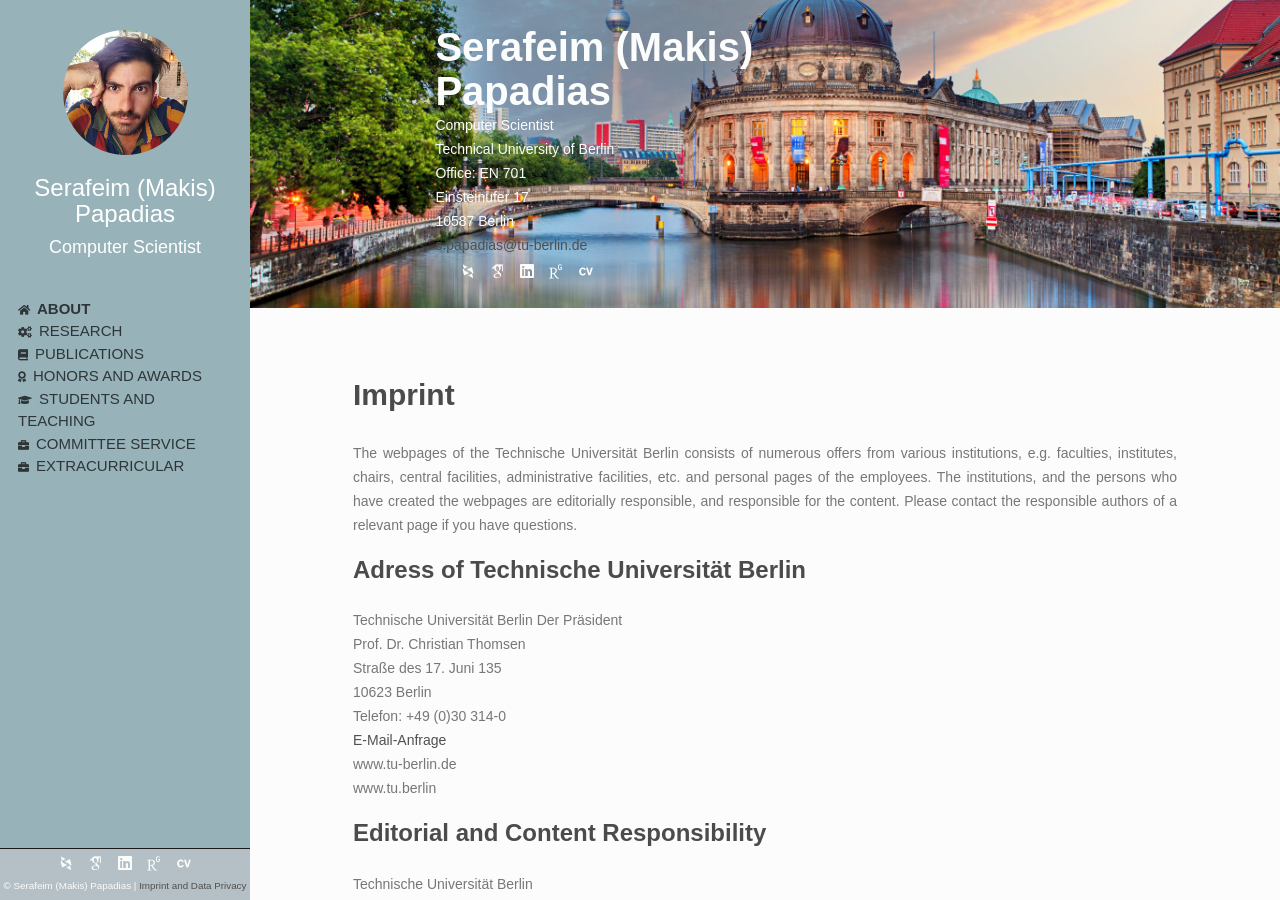
<file: imprint.html>
<!DOCTYPE html>
<html lang="en" style="" class=" js no-touch csstransitions"><head><meta http-equiv="Content-Type" content="text/html; charset=UTF-8">
        <title>Serafeim (Makis) Papadias homepage</title>

        <meta name="viewport" content="width=device-width, initial-scale=1, maximum-scale=1">

        <meta name="description" content="Serafeim (Makis) Papadias homepage">
        <meta name="keywords" content="Serafeim (Makis) Papadias">

        <!--CSS styles-->
        <link rel="stylesheet" href="./papadias_homepage_files/bootstrap.css">
        <link rel="stylesheet" href="./papadias_homepage_files/font-awesome.min.css">
		<link rel="stylesheet" href="./papadias_homepage_files/all.css" rel="stylesheet"> <!--load all styles -->
        <link rel="stylesheet" href="./papadias_homepage_files/perfect-scrollbar-0.4.5.min.css">
        <link rel="stylesheet" href="./papadias_homepage_files/magnific-popup.css">
        <link rel="stylesheet" href="./papadias_homepage_files/style.css">
        <link rel="stylesheet" href="./papadias_homepage_files/alert.css">
        <link id="theme-style" rel="stylesheet" href="./papadias_homepage_files/default.css">
        <link rel="stylesheet" href="./papadias_homepage_files/colors.css">
        <link rel="stylesheet" href="./papadias_homepage_files/custom.css">
        <link rel="stylesheet" href="./papadias_homepage_files/academicons.min.css">


        <!--/CSS styles-->
        <!--Javascript files-->
		</script><script type="text/javascript" src="./papadias_homepage_files/jquery-1.11.3.min.js.download"></script>
        <script type="text/javascript" src="./papadias_homepage_files/TweenMax.min.js.download"></script>
        <script type="text/javascript" src="./papadias_homepage_files/jquery.touchSwipe.min.js.download"></script>
        <script type="text/javascript" src="./papadias_homepage_files/jquery.carouFredSel-6.2.1-packed.js.download"></script>

        <script type="text/javascript" src="./papadias_homepage_files/modernizr.custom.63321.js.download"></script>
        <script type="text/javascript" src="./papadias_homepage_files/jquery.dropdownit.js.download"></script>

        <script type="text/javascript" src="./papadias_homepage_files/ScrollToPlugin.min.js.download"></script>

        <script type="text/javascript" src="./papadias_homepage_files/bootstrap.min.js.download"></script>

        <script type="text/javascript" src="./papadias_homepage_files/jquery.mixitup.min.js.download"></script>

        <script type="text/javascript" src="./papadias_homepage_files/masonry.min.js.download"></script>

        <script type="text/javascript" src="./papadias_homepage_files/perfect-scrollbar-0.4.5.with-mousewheel.min.js.download"></script>
        <script type="text/javascript" src="./papadias_homepage_files/jquery.nicescroll.min.js.download"></script>


        <script type="text/javascript" src="./papadias_homepage_files/magnific-popup.js.download"></script>
        <script type="text/javascript" src="./papadias_homepage_files/custom.js.download"></script>

        <!--/Javascript files-->

		<!-- Analytics -->
    <!-- Google tag (gtag.js) -->
    <script async src="https://www.googletagmanager.com/gtag/js?id=G-JLCM9KYTYY"></script>
    <script>
      window.dataLayer = window.dataLayer || [];
      function gtag(){dataLayer.push(arguments);}
      gtag('js', new Date());

      gtag('config', 'G-JLCM9KYTYY');
    </script>

    </head>
    <body>

        <div id="wrapper">
            <a href="#sidebar" class="mobilemenu"><i class="fa fa-reorder"></i></a>

            <div id="sidebar">
                <div id="sidebar-wrapper" tabindex="0" style="overflow-y: hidden; outline: none;">
                    <div id="sidebar-inner">
                        <!-- Profile/logo section-->
                        <div id="profile" class="clearfix">
                            <div class="portrate hidden-xs"></div>
                            <div class="title">
                                <h2 style="font-size: 24px;">Serafeim (Makis) Papadias</h2>
                                <h3 style="color:#FFFFFF;">Computer Scientist</h3>

                                <!--<h5 style="color:#bbb;">Technical University of Berlin</h5>-->
                            </div>
                        </div>
                        <!-- /Profile/logo section-->


							<!-- Main navigation, second style -->
						<ul id="primary-menu" class="menu">
							<li class="menu-item menu-item-type-custom menu-item-object-custom current-menu-item current_page_item menu-item-home"><a href="https://spapadias.github.io/" aria-current="page" title=""><i class="fa fa-home"></i><span>ABOUT</span></a></li>
							<br>
							<li class="menu-item menu-item-type-post_type menu-item-object-page"><a href="https://spapadias.github.io/research.html" title=""><i class="fa fa-gears"></i><span>RESEARCH</span></a></li>
							<br>
							<li class="menu-item menu-item-type-post_type menu-item-object-page"><a href="https://spapadias.github.io/publications.html" title=""><i class="fa fa-book"></i><span>PUBLICATIONS</span></a></li>
							<br>
							<li class="menu-item menu-item-type-post_type menu-item-object-page"><a href="https://spapadias.github.io/awards.html" title=""><i class="fa fa-award"></i><span>HONORS AND AWARDS</span></a></li>
							<br>
							<!--
							<li class="menu-item menu-item-type-post_type menu-item-object-page"><a href="https://spapadias.github.io/talks.html" title=""><i class="fa fa-group"></i><span>TALKS</span></a></li>
							<br>-->
							<li class="menu-item menu-item-type-post_type menu-item-object-page"><a href="https://spapadias.github.io/teaching.html" title=""><i class="fa fa-mortar-board"></i><span>STUDENTS AND TEACHING</span></a></li>
							<br>
							<li class="menu-item menu-item-type-post_type menu-item-object-page"><a href="https://spapadias.github.io/service.html" title=""><i class="fa fa-briefcase"></i><span>COMMITTEE SERVICE</span></a></li>
              <br>
							<li class="menu-item menu-item-type-post_type menu-item-object-page"><a href="https://spapadias.github.io/extracurricular.html" title=""><i class="fa fa-briefcase"></i><span>EXTRACURRICULAR</span></a></li>
            </ul>
						<!-- /Main navigation-->


                        <!-- Sidebar footer -->
                        <div id="sidebar-footer">
                            <div class="info-icons">
                                <ul>
                                    <li><a href="https://dblp.org/pid/237/3343.html" target="_blank"><i class="ai ai-dblp" style="color:#FBFCFC"></i></a></li>
                                    <li><a href="https://scholar.google.com/citations?user=IThrdB8AAAAJ&hl=en" target="_blank"><i class="ai ai-google-scholar" style="color:#FBFCFC"></i></a></li>
                                    <li><a href="https://de.linkedin.com/in/serafeimpapadias" target="_blank"><i class="fab fa-linkedin" style="color:#FBFCFC"></i></a></li>
                                    <!-- <li><a href="https://orcid.org/0000-0001-8873-5455" target="_blank"><i class="ai ai-orcid" style="color:#FBFCFC"></i></a></li> -->
									<li><a href="https://www.researchgate.net/profile/Serafeim-Papadias-3" target="_blank"><i class="ai ai-researchgate" style="color:#FBFCFC"></i></a></li>
                                    <li><a href="https://spapadias.github.io/papadias_homepage_files/cv_makis_dec23.pdf" target="_blank"><i class="ai ai-cv" style="color:#FBFCFC"></i></a></li>
                                </ul>
                            </div>

                            <div id="copyright" style="color:#FBFCFC">© Serafeim (Makis) Papadias | <a href="https://spapadias.github.io/imprint.html">Imprint and Data Privacy</div>

                        </div>
                        <!-- /Sidebar footer -->
                    </div>

                </div>
            <div id="ascrail2000" class="nicescroll-rails nicescroll-rails-vr" style="width: 6px; z-index: auto; cursor: default; position: absolute; top: 0px; left: 244px; height: 561px; touch-action: none; opacity: 0; display: block;"><div class="nicescroll-cursors" style="position: relative; top: 21px; float: right; width: 6px; height: 496px; background-color: rgb(170, 170, 170); border: none; background-clip: padding-box; border-radius: 0px; touch-action: none;"></div></div></div>

            <div id="main" style="display: block;">

                <div id="biography" class="page home" data-pos="home">
                    <div class="pageheader">

                        <div class="headercontent">
                            <div class="section-container">

                                <div class="row">
                                    <div class="clearfix visible-sm visible-xs"></div>
									<div class="col-sm-8 col-md-8 text-left">
										<h3 class="title-with-name" style="color:#FBFCFC">Serafeim (Makis) Papadias</h3>
                                        <p style="color:#FBFCFC; margin-bottom: 0px; text-align: left;">Computer Scientist</p>
                                        <p style="color:#FBFCFC; font-size:14px; margin-bottom: 0px; text-align: left;">Technical University of Berlin </p>
										<p style="color:#FBFCFC; font-size:14px; margin-bottom: 0px; text-align: left;">Office: EN 701 </p>
										<p style="color:#FBFCFC; font-size:14px; margin-bottom: 0px; text-align: left;">Einsteinufer 17 </p>
										<p style="color:#FBFCFC; font-size:14px; margin-bottom: 0px; text-align: left;">10587 Berlin </p>
                                        <p style="margin-bottom: 0px; text-align: left;"> <a href="mailto:s.papadias@tu-berlin.de">s.papadias@tu-berlin.de</a> </p>
										<div class="info-icons-contact">
                                            <ul>
                                                <li><a href="https://dblp.org/pid/237/3343.html" target="_blank"><i class="ai ai-dblp" style="color:#FBFCFC;"></i></a></li>
                                                <li><a href="https://scholar.google.com/citations?user=IThrdB8AAAAJ&hl=en" target="_blank"><i class="ai ai-google-scholar" style="color:#FBFCFC"></i></a></li>
                                                <li><a href="https://de.linkedin.com/in/serafeimpapadias" target="_blank"><i class="fab fa-linkedin" style="color:#FBFCFC"></i></a></li>
                                                <!-- <li><a href="https://orcid.org/0000-0001-8873-5455" target="_blank"><i class="ai ai-orcid" style="color:#FBFCFC"></i></a></li> -->
												<li><a href="https://www.researchgate.net/profile/Serafeim-Papadias-3" target="_blank"><i class="ai ai-researchgate" style="color:#FBFCFC"></i></a></li>
                                                <li><a href="https://spapadias.github.io/papadias_homepage_files/cv_makis_dec23.pdf" target="_blank"><i class="ai ai-cv" style="color:#FBFCFC"></i></a></li>
                                            </ul>
                                        </div>

                                    </div>
                                </div>
                            </div>
                        </div>
                    </div>

                    <div class="pagecontents">

                        <div class="section color-1">
                            <div class="section-container">

<!--HERE-->
<div id="imprint">
<h1>Imprint</h1>
<p class="bodytext">
The webpages of the Technische Universität Berlin consists of numerous
offers from various institutions, e.g. faculties, institutes, chairs, central
facilities, administrative facilities, etc. and personal pages of the
employees. The institutions, and the persons who have created the webpages are
editorially responsible, and responsible for the content. Please contact the
responsible authors of a relevant page if you have questions.
</p>
<h2>Adress of Technische Universität Berlin</h2>
<p>
Technische Universität Berlin
Der Präsident<br>
Prof. Dr. Christian Thomsen<br>
Straße des 17. Juni 135<br>
10623 Berlin<br>
Telefon: +49 (0)30 314-0<br>
<a href="http://www.tu-berlin.de/allgemeine_seiten/e_mail_anfrage/parameter/de/id/15/?no_cache=1&amp;ask_mail=WwnICgACQzvw4WjSlk7s5gC0%2BoxQOYAfE%2FsP59XiQtYbEeHOgEZFWw%3D%3D&amp;ask_name=PRESSESTELLE">E-Mail-Anfrage</a><br>
www.tu-berlin.de<br>
www.tu.berlin<br>
</p>


<h2>Editorial and Content Responsibility</h2>
<p>
Technische Universität Berlin<br>
Serafeim (Makis) Papadias<br>
Database Systems and Information Management Group<br>
Electrical Engineering and Computer Science (Faculty IV)<br>
Einsteinufer 17<br>
10587 Berlin <br>
firstname.lastname[at]tu-berlin.de<br>
</p>
<br>
<h3>Legal notices on copyright</h3>
<p>The webpage layout, the graphics used, and all other content are protected by copyright.</p><br>
<br>
<h1>Data Privacy</h1>
<p>
Thank you for your interest in the websites of Serafeim (Makis) Papadias, Database Systems and Information Management Group (DIMA) at Technische Universität Berlin (TUB). The protection of the personal data of visitors of my personal websites is very important for us. Therefore we want to inform you about data security.<br>
The following Privacy Policy refers to the website which falls under the responsibility of Serafeim (Makis) Papadias. The website is concerned with the dissemination of information about my person, research projects, publications and teaching at Database Systems and Information Management group (DIMA) at TU Berlin. It is not concerned with commercial transactions or with the exchange of data for marketing purposes.<br>
</p>
<br>
<h3>Subject of Data Privacy</h3>
<p>
Data privacy covers personal data. According to art. 4 par. 1 of DSGVO this are data referring to an identified or identifiable individual, hence all data which could be used to identify you. This applies for data such as name, private address, e-mail address, telephone number but also to usage data such as your IP address. <br>
Of course the DIMA group observes the legal requirements of data privacy and other applicable regulations. We are committed to ensure that you can trust us concerning your personal data. Therefore transfers of sensitive data are encrypted. In addition our websites are protected against damage and unauthorized access by technical measures. <br>
</p>
<h3>Data Collection and Storage</h3>
<p>For the usage of our website the registration of your personal data is not necessary in general.</p> <br>
<h3>Collection and Storage of Usage Data</h3>
<p>For the optimization of our websites we collect and store data, such as visited website, date and time of access, the website which you are coming from and so on for a period of two weeks. After that they will be deleted automatically.</p> <br>
<h3>Right of Access to Personal Data</h3>
<p>You can retrieve information about your stored personal data without giving reasons at any time free of charge. Please contact the address provided below. We will be pleased to assist you if you have any further questions about our data privacy information. Please note that data privacy regulations and handling of data privacy can change from time to time making it necessary to inform oneself about changes of data privacy laws and company policies. This data privacy statement only applies for content of TU Berlin and DIMA webservers which provide this data privacy statement and does not cover linked websites of external webservers.</p> <br>
<br>
<p>We invite you to contact us if you have questions about this policy at:</p> <br>
<p>
Technische Universität Berlin<br>
Serafeim (Makis) Papadias<br>
Database Systems and Information Management Group<br>
Electrical Engineering and Computer Science (Faculty IV)<br>
Einsteinufer 17<br>
10587 Berlin<br>
datenschutz@dima.de<br>
</p>

</div>


                                </div>
                            </div>
                        </div>


                            </div>
                       </div>



                    </div>
                </div>

            </div>


</body></html>
</file>
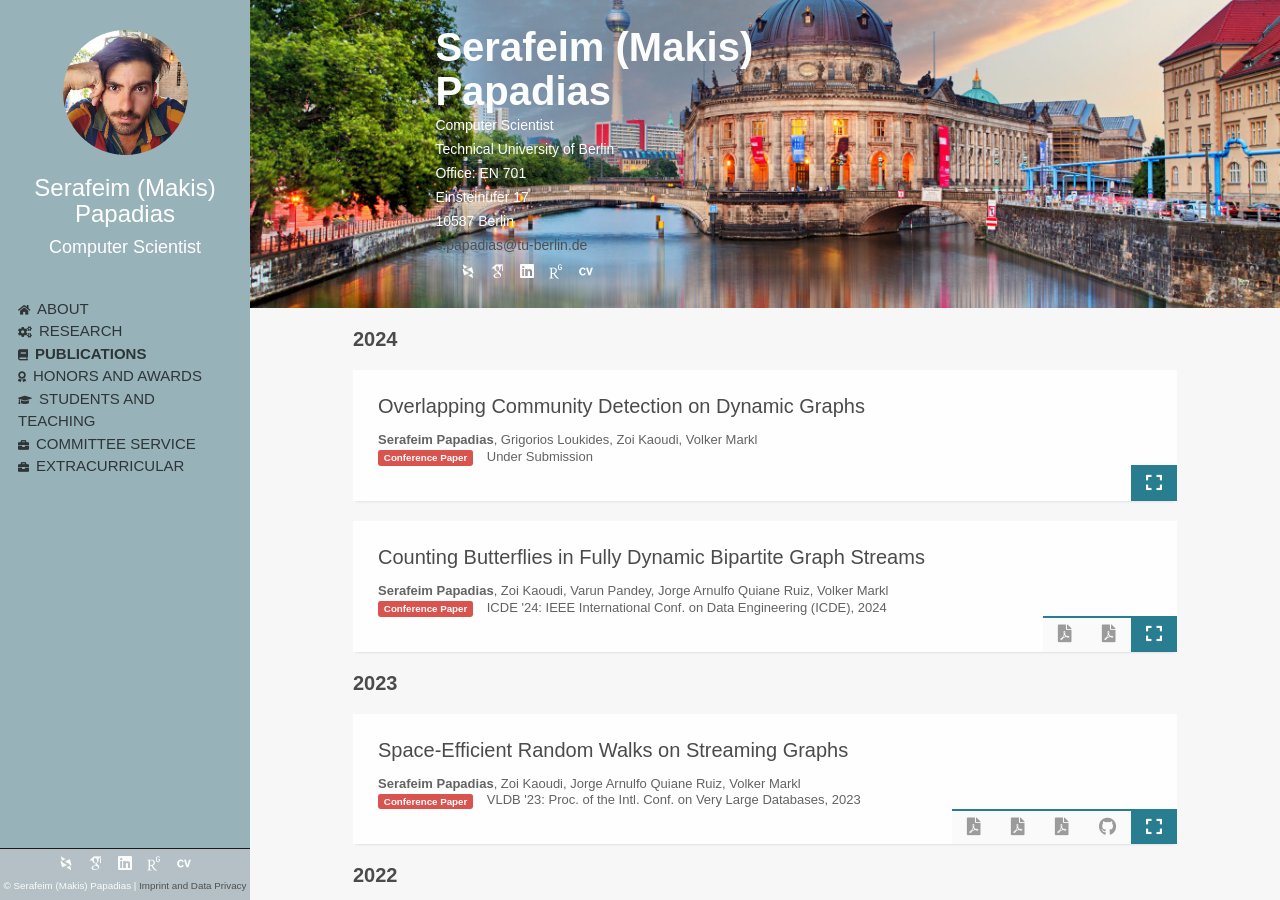
<file: publications.html>
<!DOCTYPE html>
<html lang="en" style="" class=" js no-touch csstransitions"><head><meta http-equiv="Content-Type" content="text/html; charset=UTF-8">
        <title>Serafeim (Makis) Papadias homepage</title>

        <meta name="viewport" content="width=device-width, initial-scale=1, maximum-scale=1">

        <meta name="description" content="Serafeim (Makis) Papadias homepage">
        <meta name="keywords" content="Serafeim (Makis) Papadias">

        <!--CSS styles-->
        <link rel="stylesheet" href="./papadias_homepage_files/bootstrap.css">
        <link rel="stylesheet" href="./papadias_homepage_files/font-awesome.min.css">
		<link rel="stylesheet" href="./papadias_homepage_files/all.css" rel="stylesheet"> <!--load all styles -->
        <link rel="stylesheet" href="./papadias_homepage_files/perfect-scrollbar-0.4.5.min.css">
        <link rel="stylesheet" href="./papadias_homepage_files/magnific-popup.css">
        <link rel="stylesheet" href="./papadias_homepage_files/style.css">
        <link rel="stylesheet" href="./papadias_homepage_files/alert.css">
        <link id="theme-style" rel="stylesheet" href="./papadias_homepage_files/default.css">
        <link rel="stylesheet" href="./papadias_homepage_files/colors.css">
        <link rel="stylesheet" href="./papadias_homepage_files/custom.css">
        <link rel="stylesheet" href="./papadias_homepage_files/academicons.min.css">


        <!--/CSS styles-->
        <!--Javascript files-->
		</script><script type="text/javascript" src="./papadias_homepage_files/jquery-1.11.3.min.js.download"></script>
        <script type="text/javascript" src="./papadias_homepage_files/TweenMax.min.js.download"></script>
        <script type="text/javascript" src="./papadias_homepage_files/jquery.touchSwipe.min.js.download"></script>
        <script type="text/javascript" src="./papadias_homepage_files/jquery.carouFredSel-6.2.1-packed.js.download"></script>

        <script type="text/javascript" src="./papadias_homepage_files/modernizr.custom.63321.js.download"></script>
        <script type="text/javascript" src="./papadias_homepage_files/jquery.dropdownit.js.download"></script>

        <script type="text/javascript" src="./papadias_homepage_files/ScrollToPlugin.min.js.download"></script>

        <script type="text/javascript" src="./papadias_homepage_files/bootstrap.min.js.download"></script>

        <script type="text/javascript" src="./papadias_homepage_files/jquery.mixitup.min.js.download"></script>

        <script type="text/javascript" src="./papadias_homepage_files/masonry.min.js.download"></script>

        <script type="text/javascript" src="./papadias_homepage_files/perfect-scrollbar-0.4.5.with-mousewheel.min.js.download"></script>
        <script type="text/javascript" src="./papadias_homepage_files/jquery.nicescroll.min.js.download"></script>


        <script type="text/javascript" src="./papadias_homepage_files/magnific-popup.js.download"></script>
        <script type="text/javascript" src="./papadias_homepage_files/custom.js.download"></script>

        <!--/Javascript files-->

		<!-- Analytics -->
		<!-- Google tag (gtag.js) -->
    <script async src="https://www.googletagmanager.com/gtag/js?id=G-JLCM9KYTYY"></script>
    <script>
      window.dataLayer = window.dataLayer || [];
      function gtag(){dataLayer.push(arguments);}
      gtag('js', new Date());

      gtag('config', 'G-JLCM9KYTYY');
    </script>

    </head>
    <body>

        <div id="wrapper">
            <a href="#sidebar" class="mobilemenu"><i class="fa fa-reorder"></i></a>

            <div id="sidebar">
                <div id="sidebar-wrapper" tabindex="0" style="overflow-y: hidden; outline: none;">
                    <div id="sidebar-inner">
                        <!-- Profile/logo section-->
                        <div id="profile" class="clearfix">
                            <div class="portrate hidden-xs"></div>
                            <div class="title">
                                <h2 style="font-size: 24px;">Serafeim (Makis) Papadias</h2>
                                <h3 style="color:#FFFFFF;">Computer Scientist</h3>

                                <!--<h5 style="color:#bbb;">Technical University of Berlin</h5>-->
                            </div>
                        </div>
                        <!-- /Profile/logo section-->


						<!-- Main navigation, second style -->
						<ul id="primary-menu" class="menu">
							<li class="menu-item menu-item-type-custom menu-item-object-custom menu-item-home"><a href="https://spapadias.github.io/" aria-current="page" title=""><i class="fa fa-home"></i><span>ABOUT</span></a></li>
							<br>
							<li class="menu-item menu-item-type-post_type menu-item-object-page"><a href="https://spapadias.github.io/research.html" title=""><i class="fa fa-gears"></i><span>RESEARCH</span></a></li>
							<br>
							<li class="menu-item menu-item-type-post_type menu-item-object-page current-menu-item current_page_item"><a href="https://spapadias.github.io/publications.html" title=""><i class="fa fa-book"></i><span>PUBLICATIONS</span></a></li>
							<br>
							<li class="menu-item menu-item-type-post_type menu-item-object-page"><a href="https://spapadias.github.io/awards.html" title=""><i class="fa fa-award"></i><span>HONORS AND AWARDS</span></a></li>
							<br>
							<!--
							<li class="menu-item menu-item-type-post_type menu-item-object-page"><a href="https://spapadias.github.io/talks.html" title=""><i class="fa fa-group"></i><span>TALKS</span></a></li>
							<br>-->
							<li class="menu-item menu-item-type-post_type menu-item-object-page"><a href="https://spapadias.github.io/teaching.html" title=""><i class="fa fa-mortar-board"></i><span>STUDENTS AND TEACHING</span></a></li>
							<br>
              <li class="menu-item menu-item-type-post_type menu-item-object-page"><a href="https://spapadias.github.io/service.html" title=""><i class="fa fa-briefcase"></i><span>COMMITTEE SERVICE</span></a></li>
              <br>
							<li class="menu-item menu-item-type-post_type menu-item-object-page"><a href="https://spapadias.github.io/extracurricular.html" title=""><i class="fa fa-briefcase"></i><span>EXTRACURRICULAR</span></a></li>
            </ul>
						<!-- /Main navigation-->


                        <!-- Sidebar footer -->
                        <div id="sidebar-footer">
                          <div class="info-icons">
                              <ul>
                                  <li><a href="https://dblp.org/pid/237/3343.html" target="_blank"><i class="ai ai-dblp" style="color:#FBFCFC"></i></a></li>
                                  <li><a href="https://scholar.google.com/citations?user=IThrdB8AAAAJ&hl=en" target="_blank"><i class="ai ai-google-scholar" style="color:#FBFCFC"></i></a></li>
                                  <li><a href="https://de.linkedin.com/in/serafeimpapadias" target="_blank"><i class="fab fa-linkedin" style="color:#FBFCFC"></i></a></li>
                                  <!-- <li><a href="https://orcid.org/0000-0001-8873-5455" target="_blank"><i class="ai ai-orcid" style="color:#FBFCFC"></i></a></li> -->
                <li><a href="https://www.researchgate.net/profile/Serafeim-Papadias-3" target="_blank"><i class="ai ai-researchgate" style="color:#FBFCFC"></i></a></li>
                                  <li><a href="https://spapadias.github.io/papadias_homepage_files/cv_makis_dec23.pdf" target="_blank"><i class="ai ai-cv" style="color:#FBFCFC"></i></a></li>
                              </ul>
                          </div>

                            <div id="copyright" style="color:#FBFCFC">© Serafeim (Makis) Papadias | <a href="https://spapadias.github.io/imprint.html">Imprint and Data Privacy</div>

                        </div>
                        <!-- /Sidebar footer -->
                    </div>

                </div>
            <div id="ascrail2000" class="nicescroll-rails nicescroll-rails-vr" style="width: 6px; z-index: auto; cursor: default; position: absolute; top: 0px; left: 244px; height: 561px; touch-action: none; opacity: 0; display: block;"><div class="nicescroll-cursors" style="position: relative; top: 21px; float: right; width: 6px; height: 496px; background-color: rgb(170, 170, 170); border: none; background-clip: padding-box; border-radius: 0px; touch-action: none;"></div></div></div>

            <div id="main" style="display: block;">

                <div id="biography" class="page home" data-pos="home">
                    <div class="pageheader">

                        <div class="headercontent">
                            <div class="section-container">

                                <div class="row">
                                    <div class="clearfix visible-sm visible-xs"></div>
									<div class="col-sm-8 col-md-8 text-left">
										<h3 class="title-with-name" style="color:#FBFCFC">Serafeim (Makis) Papadias</h3>
                                        <p style="color:#FBFCFC; margin-bottom: 0px; text-align: left;">Computer Scientist</p>
                                        <p style="color:#FBFCFC; font-size:14px; margin-bottom: 0px; text-align: left;">Technical University of Berlin </p>
										<p style="color:#FBFCFC; font-size:14px; margin-bottom: 0px; text-align: left;">Office: EN 701 </p>
										<p style="color:#FBFCFC; font-size:14px; margin-bottom: 0px; text-align: left;">Einsteinufer 17 </p>
										<p style="color:#FBFCFC; font-size:14px; margin-bottom: 0px; text-align: left;">10587 Berlin </p>
                                        <p style="margin-bottom: 0px; text-align: left;"> <a href="mailto:s.papadias@tu-berlin.de">s.papadias@tu-berlin.de</a> </p>
										<div class="info-icons-contact">
                                            <ul>
                                                <li><a href="https://dblp.org/pid/237/3343.html" target="_blank"><i class="ai ai-dblp" style="color:#FBFCFC;"></i></a></li>
                                                <li><a href="https://scholar.google.com/citations?user=IThrdB8AAAAJ&hl=en" target="_blank"><i class="ai ai-google-scholar" style="color:#FBFCFC"></i></a></li>
                                                <li><a href="https://de.linkedin.com/in/serafeimpapadias" target="_blank"><i class="fab fa-linkedin" style="color:#FBFCFC"></i></a></li>
                                                <!-- <li><a href="https://orcid.org/0000-0001-8873-5455" target="_blank"><i class="ai ai-orcid" style="color:#FBFCFC"></i></a></li> -->
                        <li><a href="https://www.researchgate.net/profile/Serafeim-Papadias-3" target="_blank"><i class="ai ai-researchgate" style="color:#FBFCFC"></i></a></li>
                                                <li><a href="https://spapadias.github.io/papadias_homepage_files/cv_makis_dec23.pdf" target="_blank"><i class="ai ai-cv" style="color:#FBFCFC"></i></a></li>
                                            </ul>
                                        </div>

                                    </div>
                                </div>
                            </div>
                        </div>
                    </div>

                    <div class="pagecontents">

                        <div class="section color-2" id="pub-grid">
                            <div class="section-container">

                                <div class="row">
                                    <div class="col-md-12">
                                        <div class="pitems">


                                            <div class="content"><h3>2024</h3>  


<div class="item mix cpaper" data-year="2024" id="Arxiv">
                                                    <div class="pubmain">
                                                        <div class="pubassets">

                                                            <a href="#" class="pubcollapse tooltips" title="Abstract">
                                                                <i class="fa fa-expand"></i>
                                                            </a>


                                               <!--              <a href="https://arxiv.org/abs/2312.03435" class="tooltips" title="PDF (extended version)" target="_blank">
                                                                <i class="fa fa-file-pdf-o"></i>
                                                            </a>

                                                            <a href="publications/pkdd25-communis-camera-ready.pdf" class="tooltips" title="PDF (PKDD camera ready)" target="_blank">
                                <i class="fa fa-file-pdf-o"></i>
                              </a> -->


                                                        </div> 
                                                        <h4 class="pubtitle">Overlapping Community Detection on Dynamic Graphs</h4>
                                                        <div class="pubauthor"> <strong>Serafeim Papadias</strong>, Grigorios Loukides, Zoi Kaoudi, Volker Markl</div>
                                                        <div class="pubcite"><span class="label label-danger">Conference Paper</span>
                                                        Under Submission 
                                                        <!-- ICDE '24: IEEE International Conf. on Data Engineering (ICDE), 2024 -->
                                                        </div>
                                                    </div>
                                                    <div class="pubdetails">
                                                        <h4>Abstract</h4>
                                                        <p>Under Submission
                                                        </p> 
                                                    </div>
                                                </div>




                                                <div class="item mix cpaper" data-year="2024" id="ICDE">
                                                    <div class="pubmain">
                                                        <div class="pubassets">

                                                            <a href="#" class="pubcollapse tooltips" title="Abstract">
                                                                <i class="fa fa-expand"></i>
                                                            </a>


                                                <a href="https://arxiv.org/abs/2312.03435" class="tooltips" title="PDF (extended version)" target="_blank">
                                                                <i class="fa fa-file-pdf-o"></i>
                                                            </a>

                                                            <a href="publications/icde24-abacus-camera-ready.pdf" class="tooltips" title="PDF (ICDE camera ready)" target="_blank">
                                <i class="fa fa-file-pdf-o"></i>
                              </a>


                                                        </div> 
                                                        <h4 class="pubtitle">Counting Butterflies in Fully Dynamic Bipartite Graph Streams</h4>
                                                        <div class="pubauthor"> <strong>Serafeim Papadias</strong>, Zoi Kaoudi, Varun Pandey, Jorge Arnulfo Quiane Ruiz, Volker Markl</div>
                                                        <div class="pubcite"><span class="label label-danger">Conference Paper</span> ICDE '24: IEEE International Conf. on Data Engineering (ICDE), 2024</div>
                                                    </div>
                                                    <div class="pubdetails">
                                                        <h4>Abstract</h4>
                                                        <p> A bipartite graph extensively models relationships between real-world entities of two different types, such as user-product data in e-commerce. Such graph data are inherently becoming more and more streaming, entailing continuous insertions and deletions of edges. A butterfly (i.e., 2x2 bi-clique) is the smallest non-trivial cohesive structure that plays a crucial role. Counting such butterfly patterns in streaming bipartite graphs is a core problem in applications such as dense subgraph discovery and anomaly detection. Yet, existing approximate solutions consider insert-only streams and, thus, achieve very low accuracy in fully dynamic bipartite graph streams that involve both insertions and deletions of edges. Adapting them to consider deletions is not trivial either, because different sampling schemes and new accuracy analyses are required. In this paper, we propose Abacus, a novel approximate algorithm that counts butterflies in the presence of both insertions and deletions by utilizing sampling. We prove that Abacus always delivers unbiased estimates. Furthermore, we extend Abacus and devise a parallel mini-batch variant, namely, Parabacus, which counts butterflies in parallel. Parabacus counts butterflies in a load-balanced manner using versioned samples, which results in significant speedup and is thus ideal for critical applications in the streaming environment. We evaluate Abacus/Parabacus using a diverse set of real bipartite graphs and assess its performance in terms of accuracy, throughput, and speedup. The results indicate that our proposal is the first capable of efficiently providing accurate butterfly counts in the most generic setting, i.e., a fully dynamic graph streaming environment that entails both insertions and deletions. It does so without sacrificing throughput and even improving it with the parallel version.
                                                        </p> 
                                                    </div>
                                                </div>

                              <!-- End of 2024 -->
                              </div>




											<div class="content"><h3>2023</h3>
                                            <!-- <div class="dy">
                                                <span class="degree">2023</span>
                                            </div> -->

												<div class="item mix cpaper" data-year="2023" id="VLDB">
                                                    <div class="pubmain">
													    <div class="pubassets">

                                                            <a href="#" class="pubcollapse tooltips" title="Abstract">
                                                                <i class="fa fa-expand"></i>
                                                            </a>  

                                                            <a href="https://github.com/spapadias/wharf" class="tooltips" title="" target="_blank" data-original-title="Code" aria-describedby="tooltip846818">
                                                                        <i class="fab fa-github"></i>
                                                            </a>


															<a href="https://arxiv.org/abs/2209.06063" class="tooltips" title="PDF (extended version)" target="_blank">
																<i class="fa fa-file-pdf-o"></i>
															</a>

                                                            <a href="slides/vldb23-wharf-slides.pdf" class="tooltips" title="Slides" target="_blank">
                                  <i class="fa fa-file-pdf-o"></i>
                              </a>

                              <a href="https://www.vldb.org/pvldb/vol16/p356-papadias.pdf" class="tooltips" title="PDF (VLDB camera ready)" target="_blank">
                                <i class="fa fa-file-pdf-o"></i>
                              </a>


                                                        </div>
														<h4 class="pubtitle">Space-Efficient Random Walks on Streaming Graphs</h4>
                                                        <div class="pubauthor"> <strong>Serafeim Papadias</strong>, Zoi Kaoudi, Jorge Arnulfo Quiane Ruiz, Volker Markl</div>
                                                        <div class="pubcite"><span class="label label-danger">Conference Paper</span> VLDB '23: Proc. of the Intl. Conf. on Very Large Databases, 2023 </div>
                                                    </div>
													<div class="pubdetails">
                                                        <h4>Abstract</h4>
														<p> Graphs in many applications, such as social networks and IoT, are inherently streaming, involving continuous additions and deletions of vertices and edges at high rates. Constructing random walks in a graph, i.e., sequences of vertices selected with a specific probability distribution, is a prominent task in many of these graph applications as well as machine learning (ML) on graph-structured data. In a streaming scenario, random walks need to constantly keep up with the graph updates to avoid stale walks and thus, performance degradation in the downstream tasks. We present Wharf, a system that efficiently stores and updates random walks on streaming graphs. It avoids a potential size explosion by maintaining a compressed, high-throughput, and low-latency data structure. It achieves (i) the succinct representation by coupling compressed purely functional binary trees and pairing functions for storing the walks, and (ii) efficient walk updates by effectively pruning the walk search space. We evaluate Wharf, with real and synthetic graphs, in terms of throughput and latency when updating random walks. The results show the high superiority of Wharf over inverted index- and tree-based baselines.
														</p>
														<!-- <p>	In this paper, we introduce GeoBlocks, a novel pre-aggregating data structure that supports spatial aggregation over arbitrary polygons.
															GeoBlocks closely approximate polygons using a set of fine-grained grid cells and, in contrast to prior work, allow to bound the approximation error by adjusting the cell size.
															Furthermore, GeoBlocks employ a trie-like cache that caches aggregate results of frequently queried regions, thereby dynamically adapting to the skew inherently present in query workloads and improving performance over time.
															In summary, GeoBlocks outperform on-the-fly aggregation by up to three orders of magnitude, achieving the sub-second query latencies required for interactive exploratory analytics.
														</p> -->
                                                    </div>
                                                </div>

                              <!-- End of 2023 -->
                              </div>


                        <div class="content"><h3>2022</h3>

												<div class="item mix cpaper" data-year="2022" id="SSDBM">
                                                    <div class="pubmain">
													    <div class="pubassets">



                                                            <a href="#" class="pubcollapse tooltips" title="Abstract">
                                                                <i class="fa fa-expand"></i>
                                                            </a>

                                                <a href="https://github.com/marcellus-saputra/Thuja" class="tooltips" title="" target="_blank" data-original-title="Code" aria-describedby="tooltip846818">
                                                            <i class="fab fa-github"></i>
                                                </a>


															<!-- <a href="https://www.youtube.com/watch?v=P-iC3r57qLc" class="tooltips" title="Conference Video" target="_blank">
																<i class="fa fa-film"></i>
															</a> -->

                            <a href="publications/ssdbm22-marcellus-poster.pdf" class="tooltips" title="Poster" target="_blank">
                                  <i class="fa fa-file-pdf-o"></i>
                              </a>

															<a href="slides/ssdbm22-slides-by-marcellus.pdf" class="tooltips" title="Slides (by Marcellus)" target="_blank">
                                  <i class="fa fa-file-pdf-o"></i>
                              </a>

                              <a href="publications/ssdbm22-marcellus.pdf" class="tooltips" title="PDF" target="_blank">
                                  <i class="fa fa-file-pdf-o"></i>
                              </a>

                              
                            </div>
														<h4 class="pubtitle">In-Place Updates in Tree-Encoded Bitmaps</h4>
                              <div class="pubauthor">Marcellus Prama Saputra, Eleni Tzirita Zacharatou, <strong>Serafeim (Makis) Papadias</strong>, and Volker Markl</div>
                              <div class="pubcite"><span class="label label-danger">Conference Paper</span> SSDBM '22: Proc. Intl. Conf. on Scientific and Statistical Database Management, 2022 </div>
                            </div>

    											<div class="pubdetails">
                                                        <h4>Abstract</h4>
														<p> The Tree-Encoded Bitmap (TEB) is a tree-based bitmap compression
                                scheme that maps runs in a bitmap to leaf nodes in a binary tree.
                                Currently, TEBs perform updates using an auxiliary differential
                                data structure. However, consulting this additional data structure at
                                every read introduces both memory and read overheads. To mitigate
                                the shortcomings of differential updates, we propose algorithms
                                to update TEBs in place. To that end, we classify the updates that
                                can occur in a TEB into two types: run-forming and run-breaking.
                                Run-forming updates correspond to leaf nodes at the lowest level
                                of the binary tree. All other updates are run-breaking. Each type of
                                update requires different handling. Through experimentation with
                                synthetic data, we determined that in-place run-forming updates are
                                2-3× faster than differential updates, while run-breaking updates
                                cannot be efficiently performed in place. Therefore, we propose a
                                hybrid solution that performs run-forming updates in place and
                                stores run-breaking updates in a differential data structure. Our
                                experiments with synthetic data show that our hybrid solution
                                performs updates faster than the differential approach. For example,
                                for a workload where 20% of the updates are run forming, our hybrid
                                solution is 69% faster on average.
														</p>
                                                    </div>
                                                </div>

                        <!-- End of 2022 -->
                        </div>


                        <div class="content"><h3>2020</h3>

												<div class="item mix cpaper" data-year="2020" id="PhD@VLDB">
                                                    <div class="pubmain">
													    <div class="pubassets">

                              <a href="#" class="pubcollapse tooltips" title="Abstract">
                                  <i class="fa fa-expand"></i>
                              </a>

                              <a href="https://www.youtube.com/watch?v=kFx4yKWFY5E&feature=emb_title" class="tooltips" title="Conference Video" target="_blank">
                                <i class="fa fa-film"></i>
                              </a>

                              <a href="publications/phd@vldb20-makis.pdf" class="tooltips" title="PDF" target="_blank">
                                  <i class="fa fa-file-pdf-o"></i>
                              </a>

                            </div>
														<h4 class="pubtitle">Tunable Streaming Graph Embeddings at Scale</h4>
                                <div class="pubauthor"><strong>Serafeim Papadias</strong></div>
                                <div class="pubcite"><span class="label label-danger">Conference Paper</span> PhD@VLDB '20: Proc. Intl. Conf. on Very Large Databases, 2020 </div>
                            </div>
													<div class="pubdetails">
                            <h4>Abstract</h4>
														<p> An increasing number of real-world applications require machine learning tasks over large-scale streaming graphs, where
                                nodes and edges are continuously being added or deleted.
                                Graph embeddings have been widely used for solving such
                                tasks by capturing the graph structure and features into a
                                low-dimensional latent space. However, current approaches
                                have one or more of the following disadvantages: (i) they
                                are designed for either static or dynamic graphs and thus,
                                need retraining after each graph change or periodically updating the embeddings after each snapshot arrival, (ii) they
                                fail to scale to today’s size of graphs composed of billions
                                of nodes, or (iii) yet the ones devised for streaming graphs
                                perform redundant retraining computations by mandating
                                continuous embedding updates even if the accuracy is not
                                improved. The goal of this thesis is to overcome the abovementioned problems by devising tunable streaming methods
                                that can scale to massive graphs. We envision an end-to-end
                                ML streaming system that achieves that goal and provides
                                users with abstractions to easily define their own streaming
                                embedding algorithms.
														</p>
                                  </div>
                              </div>
                        <!-- End of 2020 -->
                        </div>

                      <div class="content"><h3>2019</h3>

                        <div class="item mix cpaper" data-year="2019" id="EDBT">
                                                    <div class="pubmain">
                                                        <div class="pubassets">

                                                            <a href="#" class="pubcollapse tooltips" title="Abstract">
                                                                <i class="fa fa-expand"></i>
                                                            </a>

                              <!-- <a href="https://openproceedings.org/2020/conf/edbt/videos/session8/4_KipfLangPandeyPersaAnneserZacharatouDoraiswamyBonczNeumannKemper.mp4" class="tooltips" title="Conference Video" target="_blank">
																<i class="fa fa-film"></i>
															</a> -->

                                    <a href="publications/edbt19-yuan.pdf" class="tooltips" title="PDF" target="_blank">
                                        <i class="fa fa-file-pdf-o"></i>
                                    </a>

                                                        </div>

                                                        <h4 class="pubtitle">Streaming HyperCube: A Massively Parallel Stream Join Algorithm</h4>
                                                        <div class="pubauthor">Yuan Qiu, <strong>Serafeim Papadias</strong>, Ke Yi</div>
                                                        <div class="pubcite"><span class="label label-danger">Conference Paper</span> EDBT '19: Proc. Intl. Conf. on Extending Database Technology, 2019</div>

                                                    </div>
           											<div class="pubdetails">
                                                        <h4>Abstract</h4>
                                                        <p>Streaming join is an essential operation in many real-time applications. A lot of research has been devoted to the study of distributed streaming join algorithms. However, existing solutions rely on heuristics and cannot handle data skew optimally. On non-streaming, static data, the HyperCube algorithm ensures a balanced load across all processors in an optimal way. In this paper, we extend this algorithm to the streaming setting, which can adapt the HyperCube configuration depending on the current data distribution. Some preliminary experimental results are provided to demonstrate the efficiency our algorithm.</p>
                                                    </div>




                                                </div>

												<!-- <div class="item mix cpaper" data-year="2019" id="SSTD">
                                                    <div class="pubmain">
													    <div class="pubassets">

                              <a href="#" class="pubcollapse tooltips" title="Abstract">
                                  <i class="fa fa-expand"></i>
                              </a>

                              <a href="publications/sstd19-patroumpas.pdf" class="tooltips" title="Local PDF" target="_blank">
                                  <i class="fa fa-file-pdf-o"></i>
                              </a>

                            </div>
														<h4 class="pubtitle">Trajectory-aware Load Adaption for Continuous Traffic Analytics</h4>
                                <div class="pubauthor">Kostas Patroumpas, <strong>Serafeim Papadias</strong></div>
                                <div class="pubcite"><span class="label label-default">Conference Paper</span> SSTD '19: Proc. Intl. Symposium on Spatial and Temporal Databases, 2019</div>
                            </div>

													<div class="pubdetails">
                            <h4>Abstract</h4>
														<p> We introduce a framework for online monitoring of moving objects, which takes into account their evolving trajectories and
                                copes smoothly with fluctuating demands of multiple continuous
                                queries for limited system resources. This centralized scheme accepts streaming positional updates from numerous objects, but it
                                only examines recent trajectory segments with expectedly higher
                                utility in query evaluation, shedding the rest as immaterial. We
                                focus on adaptive processing under extreme load conditions, opting
                                to retain salient trajectory segments and possibly sacrifice smaller,
                                frequently observed paths in favor of longer, distinctive routes. We
                                propose heuristics for incremental, yet approximate, query evaluation in order to provide up-to-date traffic analytics using windows
                                that abstract particular regions and time intervals of interest. Finally,
                                we conduct a comprehensive experimental study to validate our approach, demonstrating its benefits in result accuracy and efficiency
                                for almost real-time response to trajectory-based aggregates.
                              </p>
                                        </div>

                        </div> -->

                        <div class="item mix cpaper" data-year="2019" id="SSTD">
                                                    <div class="pubmain">
                                                        <div class="pubassets">

                                                            <a href="#" class="pubcollapse tooltips" title="Abstract">
                                                                <i class="fa fa-expand"></i>
                                                            </a>

                        <!-- <div class="item mix cpaper" data-year="2019" id="SSTD">
                                <div class="pubmain">
                                    <div class="pubassets">

                                        <a href="#" class="pubcollapse tooltips" title="Abstract">
                                            <i class="fa fa-expand"></i>
                                        </a> -->

                                        <a href="https://github.com/spapadias/RienNeVaPlus" class="tooltips" title="" target="_blank" data-original-title="Code" aria-describedby="tooltip846818">
                                                            <i class="fab fa-github"></i>
                                        </a>


                <a href="publications/sstd19-patroumpas.pdf" class="tooltips" title="PDF" target="_blank">
                    <i class="fa fa-file-pdf-o"></i>
                </a>

                                    </div>

                                    <h4 class="pubtitle">Trajectory-aware Load Adaption for Continuous Traffic Analytics</h4>
                                    <div class="pubauthor">Kostas Patroumpas, <strong>Serafeim Papadias</strong></div>
                                    <div class="pubcite"><span class="label label-default">Conference Paper</span> SSTD '19: Proc. Intl. Symposium on Spatial and Temporal Databases, 2019</div>

                                </div>
							<div class="pubdetails">
                                    <h4>Abstract</h4>
                                    <p>We introduce a framework for online monitoring of moving objects, which takes into account their evolving trajectories and
                                        copes smoothly with fluctuating demands of multiple continuous
                                        queries for limited system resources. This centralized scheme accepts streaming positional updates from numerous objects, but it
                                        only examines recent trajectory segments with expectedly higher
                                        utility in query evaluation, shedding the rest as immaterial. We
                                        focus on adaptive processing under extreme load conditions, opting
                                        to retain salient trajectory segments and possibly sacrifice smaller,
                                        frequently observed paths in favor of longer, distinctive routes. We
                                        propose heuristics for incremental, yet approximate, query evaluation in order to provide up-to-date traffic analytics using windows
                                        that abstract particular regions and time intervals of interest. Finally,
                                        we conduct a comprehensive experimental study to validate our approach, demonstrating its benefits in result accuracy and efficiency
                                        for almost real-time response to trajectory-based aggregates.
                                    </p>
                                </div>




                            </div>


                <!-- End of 2019 -->
                </div>


                                            <!-- <div class="content"><h3>2019</h3>
												<div class="item mix cpaper" data-year="2019" id="STITCH">
                                                    <div class="pubmain">
                                                        <div class="pubassets">

                                                            <a href="#" class="pubcollapse tooltips" title="Abstract">
                                                                <i class="fa fa-expand"></i>
                                                            </a>

                                                            <a href="slides/STITCH_SIGSPATIAL.pdf" class="tooltips" title="Slides" target="_blank">
                                                                <i class="fa fa-file-powerpoint-o"></i>
                                                            </a>


                                                            <a href="publications/STITCH.pdf" class="tooltips" title="Local PDF" target="_blank">
                                                                <i class="fa fa-file-pdf-o"></i>
                                                            </a>

                                                        </div>

                                                        <h4 class="pubtitle">Efficient Bundled Spatial Range Queries</h4>
                                                        <div class="pubauthor"><strong>Serafeim (Makis) Papadias</strong>, Darius Sidlauskas, Farhan Tauheed, Thomas Heinis, and Anastasia Ailamaki</div>
                                                        <div class="pubcite"><span class="label label-danger">Conference Paper</span> SIGSPATIAL '19: Proc. Intl. Conf. on Advances in Geographic Information Systems, 2019, 139-148</div>

                                                    </div>
           											<div class="pubdetails">
                                                        <h4>Abstract</h4>
                                                        <p>Efficiently querying multiple spatial data sets is a growing challenge for scientists.
														Astronomers query data sets that contain different types of stars (e.g. dwarfs, giants, stragglers) while neuroscientists query different data sets that model different aspects of the brain in the same space (e.g. neurons, synapses, blood vessels). The results of each query determine the combination of data sets to be queried next. Not knowing a priori the queried data sets makes it hard to choose an efficient indexing strategy.</p>

														<p>In this paper, we show that indexing and querying the data sets separately incurs considerable overhead but so does using one index for all data sets. We therefore develop STITCH, a novel index structure for the scalable execution of spatial range queries on multiple data sets. Instead of indexing all data sets separately or indexing all of them together, the key insight we use in STITCH is to partition all data sets individually and to connect them to the same reference space. By doing so, STITCH only needs to query the reference space and follow the links to the data set partitions to retrieve the relevant data. With experiments we show that STITCH scales with the number of data sets and outperforms the state-of-the-art by a factor of up to 12.3.</p>
                                                    </div>

                                                </div> -->



                                     			<!-- <div class="item mix thesis" data-year="2019" id="PhDThesis">
                                                    <div class="pubmain">
                                                         <div class="pubassets">

                                                            <a href="#" class="pubcollapse tooltips" title="Abstract">
                                                                <i class="fa fa-expand"></i>
                                                            </a>

                                                            <a href="https://infoscience.epfl.ch/record/268523" class="tooltips" title="External link" target="_blank">
                                                                <i class="fas fa-external-link-alt"></i>
                                                            </a>
                                                          	<a href="slides/public-defense.pdf" class="tooltips" title="Slides" target="_blank">
                                                                <i class="fa fa-file-powerpoint-o"></i>
                                                            </a>

                                                            <a href="publications/EPFL_TH9637.pdf" class="tooltips" title="Download Thesis" target="_blank">
                                                                <i class="fa fa-file-pdf-o"></i>
                                                            </a>

                                                        </div>

                                                        <h4 class="pubtitle">Efficient Query Processing for Spatial and Temporal Data  Exploration</h4>
                                                        <div class="pubauthor"><strong>Serafeim (Makis) Papadias</strong></div>
                                                        <div class="pubcite"><span class="label label-warning">Thesis</span> PhD Dissertation, EPFL, Lausanne, Switzerland, sepust 2019</div>

                                                    </div>
                                                    <div class="pubdetails">
                                                        <h4>Abstract</h4>
                                                        <p>Core to many scientific and analytics applications are spatial data capturing the position or shape of objects in space, and time series recording the values of a process over time. Effective analysis of such data requires a shift from confirmatory pipelines to exploratory ones. However, there is a mismatch between the requirements of spatial and temporal data exploration and the capabilities of the data management solutions available today. First, traditional spatial query operators evaluate spatial relations with time-consuming geometric tests that oppose the interactivity expected from exploratory applications, creating an undue overhead. Second, spatial access methods are built on top of rough geometric object approximations that do not capture the complex structure and distribution of today’s spatial data and are thus inefficient. Third, traditional indexes are typically built upfront before queries can be processed and over single data attributes, thus precluding interactive accesses to interesting data subsets that may be specified with constraints on multiple attributes. Finally, existing access methods scale poorly with increasingly granular spatial and temporal data originating from ever more precise data acquisition technologies and ever faster computing infrastructure.</p>
                                                        <p>This thesis introduces a novel family of spatial and temporal access methods and query operators that aim to bridge the gap between existing data management techniques and data exploration applications. We show that spatial query operators can be decomposed into primitive graphics operations that are efficiently executed by graphics hardware (GPU) and allow to trade accuracy for interactivity. Furthermore, we design access methods that adapt to data characteristics, data growth trends, and workload access patterns, thereby providing scalable performance for ad-hoc queries over increasing data amounts. Specifically, we introduce a spatial approximation that adapts to the structural properties and distribution of the data, and propose spatial and time series access methods that leverage similarities between data items and support filtering over multiple attributes. Finally, we present an approach that indexes data incrementally, using queries as hints for optimizing data access.</p>
                                                    </div>
                                                </div>

                                            </div> -->


               									<!-- <div class="item mix demo" data-year="2018" id="RasterDemo">
                                                    <div class="pubmain">
                                                        <div class="pubassets">

                                                            <a href="#" class="pubcollapse tooltips" title="Abstract">
                                                                <i class="fa fa-expand"></i>
                                                            </a>

                                                            <a href="slides/RasterJoinDemo_PosterHandout.pdf" class="tooltips" title="Poster" target="_blank">
                                                                <i class="fa fa-file-image-o"></i>
                                                            </a>

                                                            <a href="publications/raster_join_demo.pdf" class="tooltips" title="Local PDF" target="_blank">
                                                                <i class="fa fa-file-pdf-o"></i>
                                                            </a>

                                                            <a href="https://portal.klewel.com/watch/webcast/epfl-ic-research-day-2018/talk/yrMKwAWH9ibxivuae3xzCh/" class="tooltips" title="Teaser Video" target="_blank">
                                                                <i class="fa fa-film"></i>
                                                            </a>


                                                        </div>

                                                        <h4 class="pubtitle">Interactive Visual Exploration of Spatio-Temporal Urban Data Sets using Urbane</h4>
                                                        <div class="pubauthor">Harish Doraiswamy, <strong>Serafeim (Makis) Papadias</strong>, Fabio Miranda, Marcos Lage, Anastasia Ailamaki, Claudio Silva, and Juliana Freire</div>
                                                        <div class="pubcite"><span class="label label-info">Demo Paper</span> SIGMOD ’18: Proc. Intl. Conf. on Management of Data, 2018, 1693-1696</div>
                                                        <strong>Best Demonstration Award</strong>
                                                    </div>
                                                    <div class="pubdetails">
                                                        <h4>Abstract</h4>
                                                        <p>The recent explosion in the number and size of spatio-temporal data sets from urban environments and social sensors creates new opportunities for data-driven approaches to understand and improve cities. Visual analytics systems like Urbane aim to empower domain experts to explore multiple data sets, at different time and space resolutions. Since these systems rely on computationally-intensive spatial aggregation queries that slice and summarize the data over different regions, an important challenge is how to attain interactivity. While traditional pre-aggregation approaches support interactive exploration, they are unsuitable in this setting because they do not support ad-hoc query constraints or polygons of arbitrary shapes. To address this limitation, we have recently proposed Raster Join, an approach that converts a spatial aggregation query into a set of drawing operations on a canvas and leverages the rendering pipeline of the graphics hardware (GPU). By doing so, Raster Join evaluates queries on the fly at interactive speeds on commodity laptops and desktops. In this demonstration, we showcase the efficiency of Raster Join by integrating it with Urbane and enabling interactivity. Demo visitors will interact with Urbane to filter and visualize several urban data sets over multiple resolutions.
                                                        </p>
                                                    </div>
                                                </div>


                                            </div> -->





                                             <!-- <div class="content"><h3>2017</h3>

												<div class="item mix jpaper" data-year="2017" id="RasterJoin">
                                                    <div class="pubmain">
                                                        <div class="pubassets">

                                                            <a href="#" class="pubcollapse tooltips" title="Abstract">
                                                                <i class="fa fa-expand"></i>
                                                            </a>

                                                            <a href="slides/RasterJoin_VLDB.pdf" class="tooltips" title="Slides" target="_blank">
                                                                <i class="fa fa-file-powerpoint-o"></i>
                                                            </a>

                                  							<a href="http://www.vldb.org/pvldb/vol11/p352-zacharatou.pdf" class="tooltips" title="Official PDF" target="_blank">
                                                                <i class="fa fa-file-pdf-o"></i>
                                                            </a>
                                                            <a href="publications/p352-zacharatou.pdf" class="tooltips" title="Local PDF" target="_blank">
                                                                <i class="fa fa-file-pdf-o"></i>
                                                            </a>
                                                            <a href="https://github.com/ViDA-NYU/raster-join" class="tooltips" title="Code" target="_blank">
                                                                <i class="fab fa-github"></i>
                                                            </a>

                                                            <a href="https://portal.klewel.com/watch/webcast/epfl-ic-research-day-2018/talk/yrMKwAWH9ibxivuae3xzCh/" class="tooltips" title="Teaser Video" target="_blank">
                                                                <i class="fa fa-film"></i>
                                                            </a>

                                                        </div>

                                                        <h4 class="pubtitle">GPU Rasterization for Real-Time Spatial Aggregation over Arbitrary Polygons</h4>
                                                       	<div class="pubauthor">Serafeim (Makis) Papadias</strong>, Harish Doraiswamy, Anastasia Ailamaki, Claudio Silva, and Juliana Freire</div>
                                                        <div class="pubcite"><span class="label label-success">Journal Paper</span> Proceedings of the VLDB Endowment (PVLDB), 11(3), 2017, 352-365</div>

                                                    </div>
           											<div class="pubdetails">
                                                        <h4>Abstract</h4>
                                                        <p> Visual exploration of spatial data relies heavily on spatial aggregation queries that slice and summarize the data over different regions. These queries comprise computationally-intensive point-in-polygon tests that associate data points to polygonal regions, challenging the responsiveness of visualization tools. This challenge is compounded by the sheer amounts of data, requiring numerous such tests to be performed. Traditional pre-aggregation approaches are unsuitable in this setting since they fix the query constraints and support only rectangular regions. On the other hand, query constraints are defined interactively in visual analytics systems, and polygons can be of arbitrary shapes. In this paper, we convert a spatial aggregation query into a set of drawing operations on a canvas and leverage the rendering pipeline of the graphics hardware (GPU) to enable interactive response times. Our technique trades-off accuracy for response time by adjusting the canvas resolution, and can even provide accurate results when combined with a polygon index. We evaluate our technique on two large real-world data sets, exhibiting superior performance compared to index-based approaches.
														</p>
                                                    </div>

                                                </div>


                                            </div> -->




                                            <!-- <div class="content"><h3>2016</h3>

												<div class="item mix wpaper" data-year="2016" id="SpaceOdyssey">
                                                    <div class="pubmain">
                                                        <div class="pubassets">

                                                            <a href="#" class="pubcollapse tooltips" title="Abstract">
                                                                <i class="fa fa-expand"></i>
                                                            </a>


                                                            <a href="publications/p12-pavlovic.pdf" class="tooltips" title="Local PDF" target="_blank">
                                                                <i class="fa fa-file-pdf-o"></i>
                                                            </a>

                                                        </div>

                                                        <h4 class="pubtitle">Space odyssey: efficient exploration of scientific data</h4>
                                                       	<div class="pubauthor">Mirjana Pavlovic, <strong>Serafeim (Makis) Papadias</strong>, Darius Sidlauskas, Thomas Heinis, and Anastasia Ailamaki</div>
                                                        <div class="pubcite"><span class="label label-default">Workshop Paper</span> ExploreDB@SIGMOD/PODS '16: Proc. Intl. Workshop on Exploratory Search in Databases and the Web, 2016, 12-18</div>
                                                    </div>
           											<div class="pubdetails">
                                                        <h4>Abstract</h4>
                                                        <p>Advances in data acquisition—through more powerful supercomputers for simulation or sensors with better resolution—help scientists tremendously to understand natural phenomena. At the same time, however, it leaves them with a plethora of data and the challenge of analyzing it. Ingesting all the data in a database or indexing it for an efficient analysis is unlikely to pay off because scientists rarely need to analyze all data. Not knowing a priori what parts of the data sets need to be analyzed makes the problem challenging.
														</p>
														<p>
														Tools and methods to analyze only subsets of this data are rather rare. In this paper we therefore present Space Odyssey, a novel approach enabling scientists to efficiently explore multiple spatial data sets of massive size. Without any prior information, Space Odyssey incrementally indexes the data sets and optimizes the access to data sets frequently queried together. As our experiments show, through incrementally indexing and changing the data layout on disk, Space Odyssey accelerates exploratory analysis of spatial data by substantially reducing query-to-insight time compared to the state of the art.
														</p>
                                                    </div>

                                                </div>


                                            </div> -->



                                            <!-- <div class="content"><h3>2015</h3>

												<div class="item mix cpaper" data-year="2015" id="RUBIK">
                                                    <div class="pubmain">
                                                        <div class="pubassets">

                                                            <a href="#" class="pubcollapse tooltips" title="Abstract">
                                                                <i class="fa fa-expand"></i>
                                                            </a>

                                                            <a href="slides/RUBIK_SSDBM.pdf" class="tooltips" title="Slides" target="_blank">
                                                                <i class="fa fa-file-powerpoint-o"></i>
                                                            </a>

                                                            <a href="publications/a17-zacharatou.pdf" class="tooltips" title="Local PDF" target="_blank">
                                                                <i class="fa fa-file-pdf-o"></i>
                                                            </a>

                                                        </div>

                                                        <h4 class="pubtitle">RUBIK: efficient threshold queries on massive time series</h4>
                                                       	<div class="pubauthor">Serafeim (Makis) Papadias</strong>, Farhan Tauheed, Thomas Heinis, and Anastasia Ailamaki</div>
                                                        <div class="pubcite"><span class="label label-danger">Conference Paper</span> SSDBM ’15: Proc. Intl. Conf. on Scientific and Statistical Database Management, 2015, 18:1-18:12</div>

                                                    </div>
           											<div class="pubdetails">
                                                        <h4>Abstract</h4>
                                                        <p>
                                                        	An increasing number of applications from finance, meteorology, science and others are producing time series as output. The analysis of the vast amount of time series is key to understand the phenomena studied, particularly in the simulation sciences, where the analysis of time series resulting from simulation allows scientists to refine the model simulated. Existing approaches to query time series typically keep a compact representation in main memory, use it to answer queries approximately and then access the exact time series data on disk to validate the result. The more precise the in-memory representation, the fewer disk accesses are needed to validate the result. With the massive sizes of today's datasets, however, current in-memory representations oftentimes no longer fit into main memory. To make them fit, their precision has to be reduced considerably resulting in substantial disk access which impedes query execution today and limits scalability for even bigger datasets in the future.
														</p>
														<p>
															In this paper we develop RUBIK, a novel approach to compressing and indexing time series. RUBIK exploits that time series in many applications and particularly in the simulation sciences are similar to each other. It compresses similar time series, i.e., observation values as well as time information, achieving better space efficiency and improved precision. RUBIK translates threshold queries into two dimensional spatial queries and efficiently executes them on the compressed time series by exploiting the pruning power of a tree structure to find the result, thereby outperforming the state-of-the-art by a factor of between 6 and 23. As our experiments further indicate, exploiting similarity within and between time series is crucial to make query execution scale and to ultimately decouple query execution time from the growth of the data (size and number of time series).

														</p>
                                                    </div>

                                                </div>


                                            </div> -->



                            <div class="row">
                          	<p style="text-align:justify">
                            Full list of publications at <a href="https://dblp.org/pid/237/3343.html" target="_blank"><span>DBLP</span></a>.
                          	</p>
                          	<p style="text-align:justify">Notice: The documents contained in this website are included by the contributing authors as a means to ensure timely dissemination of scholarly and technical work on a non-commercial basis. Copyright and all rights therein are maintained by the authors or by other copyright holders, notwithstanding that they have offered their works here electronically. It is understood that all persons copying this information will adhere to the terms and constraints invoked by each author's copyright.</p>
                          	</div>


										</div>
									</div>
								</div>
							</div>


                    		</div>

                	</div>
            </div>


</body></html>
</file>
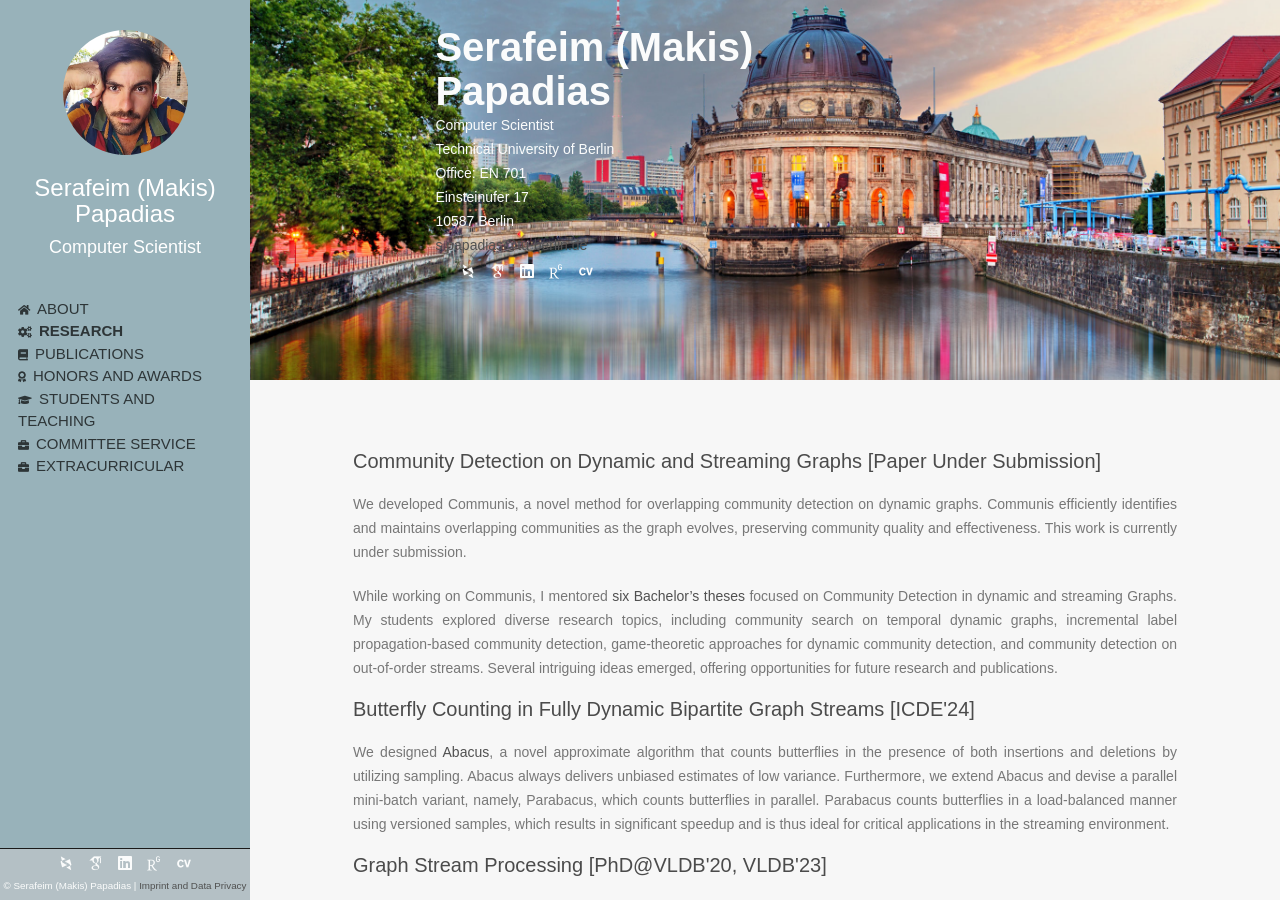
<file: research.html>
<!DOCTYPE html>
<html lang="en" style="" class=" js no-touch csstransitions"><head><meta http-equiv="Content-Type" content="text/html; charset=UTF-8">
        <title>Serafeim (Makis) Papadias homepage</title>

        <meta name="viewport" content="width=device-width, initial-scale=1, maximum-scale=1">

        <meta name="description" content="Serafeim (Makis) Papadias homepage">
        <meta name="keywords" content="Serafeim (Makis) Papadias">

        <!--CSS styles-->
        <link rel="stylesheet" href="./papadias_homepage_files/bootstrap.css">
        <link rel="stylesheet" href="./papadias_homepage_files/font-awesome.min.css">
		<link rel="stylesheet" href="./papadias_homepage_files/all.css" rel="stylesheet"> <!--load all styles -->
        <link rel="stylesheet" href="./papadias_homepage_files/perfect-scrollbar-0.4.5.min.css">
        <link rel="stylesheet" href="./papadias_homepage_files/magnific-popup.css">
        <link rel="stylesheet" href="./papadias_homepage_files/style.css">
        <link rel="stylesheet" href="./papadias_homepage_files/alert.css">
        <link id="theme-style" rel="stylesheet" href="./papadias_homepage_files/default.css">
        <link rel="stylesheet" href="./papadias_homepage_files/colors.css">
        <link rel="stylesheet" href="./papadias_homepage_files/custom.css">
        <link rel="stylesheet" href="./papadias_homepage_files/academicons.min.css">


        <!--/CSS styles-->
        <!--Javascript files-->
		</script><script type="text/javascript" src="./papadias_homepage_files/jquery-1.11.3.min.js.download"></script>
        <script type="text/javascript" src="./papadias_homepage_files/TweenMax.min.js.download"></script>
        <script type="text/javascript" src="./papadias_homepage_files/jquery.touchSwipe.min.js.download"></script>
        <script type="text/javascript" src="./papadias_homepage_files/jquery.carouFredSel-6.2.1-packed.js.download"></script>

        <script type="text/javascript" src="./papadias_homepage_files/modernizr.custom.63321.js.download"></script>
        <script type="text/javascript" src="./papadias_homepage_files/jquery.dropdownit.js.download"></script>

        <script type="text/javascript" src="./papadias_homepage_files/ScrollToPlugin.min.js.download"></script>

        <script type="text/javascript" src="./papadias_homepage_files/bootstrap.min.js.download"></script>

        <script type="text/javascript" src="./papadias_homepage_files/jquery.mixitup.min.js.download"></script>

        <script type="text/javascript" src="./papadias_homepage_files/masonry.min.js.download"></script>

        <script type="text/javascript" src="./papadias_homepage_files/perfect-scrollbar-0.4.5.with-mousewheel.min.js.download"></script>
        <script type="text/javascript" src="./papadias_homepage_files/jquery.nicescroll.min.js.download"></script>


        <script type="text/javascript" src="./papadias_homepage_files/magnific-popup.js.download"></script>
        <script type="text/javascript" src="./papadias_homepage_files/custom.js.download"></script>

        <!--/Javascript files-->

		<!-- Analytics -->
    <!-- Google tag (gtag.js) -->
    <script async src="https://www.googletagmanager.com/gtag/js?id=G-JLCM9KYTYY"></script>
    <script>
      window.dataLayer = window.dataLayer || [];
      function gtag(){dataLayer.push(arguments);}
      gtag('js', new Date());

      gtag('config', 'G-JLCM9KYTYY');
    </script>

    </head>
    <body>

        <div id="wrapper">
            <a href="#sidebar" class="mobilemenu"><i class="fa fa-reorder"></i></a>

            <div id="sidebar">
                <div id="sidebar-wrapper" tabindex="0" style="overflow-y: hidden; outline: none;">
                    <div id="sidebar-inner">
                        <!-- Profile/logo section-->
                        <div id="profile" class="clearfix">
                            <div class="portrate hidden-xs"></div>
                            <div class="title">
                                <h2 style="font-size: 24px;">Serafeim (Makis) Papadias</h2>
                                <h3 style="color:#FFFFFF;">Computer Scientist</h3>

                                <!--<h5 style="color:#bbb;">Technical University of Berlin</h5>-->
                            </div>
                        </div>
                        <!-- /Profile/logo section-->


						<!-- Main navigation, second style -->
						<ul id="primary-menu" class="menu">
							<li class="menu-item menu-item-type-post_type menu-item-object-page"><a href="https://spapadias.github.io/" aria-current="page" title=""><i class="fa fa-home"></i><span>ABOUT</span></a></li>
							<br>
							<li class="menu-item menu-item-type-custom menu-item-object-custom current-menu-item current_page_item menu-item-home"><a href="https://spapadias.github.io/research.html" title=""><i class="fa fa-gears"></i><span>RESEARCH</span></a></li>
							<br>
							<li class="menu-item menu-item-type-post_type menu-item-object-page"><a href="https://spapadias.github.io/publications.html" title=""><i class="fa fa-book"></i><span>PUBLICATIONS</span></a></li>
							<br>
							<li class="menu-item menu-item-type-post_type menu-item-object-page"><a href="https://spapadias.github.io/awards.html" title=""><i class="fa fa-award"></i><span>HONORS AND AWARDS</span></a></li>
							<br>
							<!--
							<li class="menu-item menu-item-type-post_type menu-item-object-page"><a href="https://spapadias.github.io/talks.html" title=""><i class="fa fa-group"></i><span>TALKS</span></a></li>
							<br>-->
							<li class="menu-item menu-item-type-post_type menu-item-object-page"><a href="https://spapadias.github.io/teaching.html" title=""><i class="fa fa-mortar-board"></i><span>STUDENTS AND TEACHING</span></a></li>
							<br>
              <li class="menu-item menu-item-type-post_type menu-item-object-page"><a href="https://spapadias.github.io/service.html" title=""><i class="fa fa-briefcase"></i><span>COMMITTEE SERVICE</span></a></li>
              <br>
							<li class="menu-item menu-item-type-post_type menu-item-object-page"><a href="https://spapadias.github.io/extracurricular.html" title=""><i class="fa fa-briefcase"></i><span>EXTRACURRICULAR</span></a></li>
						</ul>
						<!-- /Main navigation-->


                        <!-- Sidebar footer -->
                        <div id="sidebar-footer">
                            <div class="info-icons">
                                <ul>
                                    <li><a href="https://dblp.org/pid/237/3343.html" target="_blank"><i class="ai ai-dblp" style="color:#FBFCFC"></i></a></li>
                                    <li><a href="https://scholar.google.com/citations?user=IThrdB8AAAAJ&hl=en" target="_blank"><i class="ai ai-google-scholar" style="color:#FBFCFC"></i></a></li>
                                    <li><a href="https://de.linkedin.com/in/serafeimpapadias" target="_blank"><i class="fab fa-linkedin" style="color:#FBFCFC"></i></a></li>
                                    <!-- <li><a href="https://orcid.org/0000-0001-8873-5455" target="_blank"><i class="ai ai-orcid" style="color:#FBFCFC"></i></a></li> -->
									<li><a href="https://www.researchgate.net/profile/Serafeim-Papadias-3" target="_blank"><i class="ai ai-researchgate" style="color:#FBFCFC"></i></a></li>
                                    <li><a href="https://spapadias.github.io/papadias_homepage_files/cv_makis_dec23.pdf" target="_blank"><i class="ai ai-cv" style="color:#FBFCFC"></i></a></li>
                                </ul>
                            </div>

                            <div id="copyright" style="color:#FBFCFC">© Serafeim (Makis) Papadias | <a href="https://spapadias.github.io/imprint.html">Imprint and Data Privacy</div>

                        </div>
                        <!-- /Sidebar footer -->
                    </div>

                </div>
            <div id="ascrail2000" class="nicescroll-rails nicescroll-rails-vr" style="width: 6px; z-index: auto; cursor: default; position: absolute; top: 0px; left: 244px; height: 561px; touch-action: none; opacity: 0; display: block;"><div class="nicescroll-cursors" style="position: relative; top: 21px; float: right; width: 6px; height: 496px; background-color: rgb(170, 170, 170); border: none; background-clip: padding-box; border-radius: 0px; touch-action: none;"></div></div></div>

            <div id="main" style="display: block;">

                <div id="biography" class="page research" data-pos="research">
                    <div class="pageheader">

                        <div class="headercontent">
                            <div class="section-container">

                                <div class="row">
                                    <div class="clearfix visible-sm visible-xs"></div>
									<div class="col-sm-8 col-md-8 text-left">
										<h3 class="title-with-name" style="color:#FBFCFC">Serafeim (Makis) Papadias</h3>
                                        <p style="color:#FBFCFC; margin-bottom: 0px; text-align: left;">Computer Scientist</p>
                                        <p style="color:#FBFCFC; font-size:14px; margin-bottom: 0px; text-align: left;">Technical University of Berlin </p>
                                        <p style="color:#FBFCFC; font-size:14px; margin-bottom: 0px; text-align: left;">Office: EN 701 </p>
                                        <p style="color:#FBFCFC; font-size:14px; margin-bottom: 0px; text-align: left;">Einsteinufer 17 </p>
                                        <p style="color:#FBFCFC; font-size:14px; margin-bottom: 0px; text-align: left;">10587 Berlin </p>
                                        <p style="margin-bottom: 0px; text-align: left;"> <a href="mailto:s.papadias@tu-berlin.de">s.papadias@tu-berlin.de</a> </p>
										<div class="info-icons-contact">
                                            <ul>
                                                <li><a href="https://dblp.org/pid/237/3343.html" target="_blank"><i class="ai ai-dblp" style="color:#FBFCFC;"></i></a></li>
                                                <li><a href="https://scholar.google.com/citations?user=IThrdB8AAAAJ&hl=en" target="_blank"><i class="ai ai-google-scholar" style="color:#FBFCFC"></i></a></li>
                                                <li><a href="https://de.linkedin.com/in/serafeimpapadias" target="_blank"><i class="fab fa-linkedin" style="color:#FBFCFC"></i></a></li>
                                                <!-- <li><a href="https://orcid.org/0000-0001-8873-5455" target="_blank"><i class="ai ai-orcid" style="color:#FBFCFC"></i></a></li> -->
												<li><a href="https://www.researchgate.net/profile/Serafeim-Papadias-3" target="_blank"><i class="ai ai-researchgate" style="color:#FBFCFC"></i></a></li>
                                                <li><a href="https://spapadias.github.io/papadias_homepage_files/cv_makis_dec23.pdf" target="_blank"><i class="ai ai-cv" style="color:#FBFCFC"></i></a></li>
                                            </ul>
                                        </div>
										<p style="color:#FBFCFC; font-size:14px; margin-bottom: 0px; text-align: left;"><br></p>
										<p style="color:#FBFCFC; font-size:14px; margin-bottom: 0px; text-align: left;"><br></p>
										<p style="color:#FBFCFC; font-size:14px; margin-bottom: 0px; text-align: left;"><br></p>

                                    </div>
                                </div>
                            </div>
                        </div>
                    </div>

                    <div class="pagecontents">

                        <div class="section color-2">
                            <div class="section-container">


<!-- comment -->
                               
<div class="row">

    <div class="col-sm-12 col-md-12">

    <h3 class="strong-title">Community Detection on Dynamic and Streaming Graphs [Paper Under Submission]</h3>

    <!-- <p style="text-align:justify"> -->
    <!-- We designed<a href="https://github.com/spapadias/abacus">Abacus</a> Communis, a novel method for conducting overlapping community detection on dynamic graphs. We demonstrate that Communis can find and maintain overlapping communities efficiently as the graph evolves without sacrificing the community quality, and hence, it remains effective. Our paper is under submission.  -->

    <!-- Furthermore, while working on Communis, I mentored  -->
    <!-- <a href="https://spapadias.github.io/teaching.html">6 Bachelor theses</a> on the research topic of Community Detection on Dynamic and Streaming Graphs. Specically, the students I advised conducted research on community search on temporal dynamic graphs, on incremental label propagation-based community detection, on game theoretic approaches for dynamic community detection, as well as, on community detection on out-or-order streams. A few interesting ideas came up that serve opportunities for future work and paper submissions.  --> 

    <p style="text-align:justify">
    We developed Communis, a novel method for overlapping community detection on dynamic graphs. Communis efficiently identifies and maintains overlapping communities as the graph evolves, preserving community quality and effectiveness. This work is currently under submission.
    </p>

    <p>
    While working on Communis, I mentored <a href="https://spapadias.github.io/teaching.html">six Bachelor’s theses</a> focused on Community Detection in dynamic and streaming Graphs. My students explored diverse research topics, including community search on temporal dynamic graphs, incremental label propagation-based community detection, game-theoretic approaches for dynamic community detection, and community detection on out-of-order streams. Several intriguing ideas emerged, offering opportunities for future research and publications.
    </p> 
    
    </div>
</div>

</br>

<!-- comment -->


                               
<div class="row">

    <div class="col-sm-12 col-md-12">

    <h3 class="strong-title">Butterfly Counting in Fully Dynamic Bipartite Graph Streams [ICDE'24]</h3>

    <p style="text-align:justify">
    We designed <a href="https://github.com/spapadias/abacus">Abacus</a>, a novel approximate algorithm that counts butterflies in the presence of both insertions and deletions by utilizing sampling. 
    Abacus always delivers unbiased estimates of low variance. 
    Furthermore, we extend Abacus and devise a parallel mini-batch variant, namely, Parabacus, which counts butterflies in parallel.  
    Parabacus counts butterflies in a load-balanced manner using versioned samples, which results in significant speedup and is thus ideal for critical applications in the streaming environment. 
    </p> 
    
    </div>
</div>

</br>

<!-- comment -->



<div class="row">

                  <div class="col-sm-12 col-md-12">

                  <h3 class="strong-title">Graph Stream Processing [PhD@VLDB'20, VLDB'23]</h3>
<p style="text-align:justify">
We designed <a href="https://github.com/spapadias/wharf">Wharf</a>, a system that efficiently stores and updates random walks on streaming graphs.
Wharf avoids a potential size explosion by maintaining a compressed, high-throughput, and low-latency data structure.
It achieves (i) the succinct representation by coupling compressed purely functional binary trees and pairing functions for storing the walks,
and (ii) efficient walk updates by effectively pruning the walk search space. 
I am particularly interested in the impact of the graph stream data processing, as graph can model data of pretty much any real world scenario.
</p>

<p>Here, you may find my presentation from the online VLDB 2020 (such an unfortunate event that we missed Tokyo!)</p>
<!-- <iframe width="560" height="315" src="https://youtu.be/kFx4yKWFY5E" title="YouTube video player" frameborder="0" allow="accelerometer; autoplay; clipboard-write; encrypted-media; gyroscope; picture-in-picture" allowfullscreen></iframe> -->
<iframe width="1166" height="656" src="https://www.youtube.com/embed/kFx4yKWFY5E" title="Tunable Stream Graph Embeddings at Scale - Serafeim Papadias @ VLDB 2020" frameborder="0" allow="accelerometer; autoplay; clipboard-write; encrypted-media; gyroscope; picture-in-picture" allowfullscreen></iframe>
</div>

  </div>

</br>

  <div class="row">

    <div class="col-sm-12 col-md-12">

    <h3 class="strong-title">In-Place Updates in Tree-Encoded Bitmaps [SSDBM'22]</h3>
<p style="text-align:justify">
The Tree-Encoded Bitmap (TEB) is a tree-based bitmap compression scheme that maps runs in a bitmap to leaf nodes in a binary tree.
Currently, TEBs perform updates using an auxiliary differential data structure.
However, consulting this additional data structure at every read introduces both memory and read overheads.
To mitigate the shortcomings of differential updates, we propose algorithms to update TEBs in place.
To that end, we classify the updates that can occur in a TEB into two types: run-forming and run-breaking.
Run-forming updates correspond to leaf nodes at the lowest level of the binary tree. All other updates are run-breaking.
Each type of update requires different handling. Through experimentation with synthetic data, we determined that in-place run-forming updates
are 2-3× faster than differential updates, while run-breaking updates cannot be efficiently performed in place.
Therefore, we propose <a href="https://github.com/marcellus-saputra/Thuja">Thuja</a>, a hybrid solution that performs run-forming updates in place
and stores run-breaking updates in a differential data structure.
<!-- Our experiments with synthetic data show that our hybrid solution performs updates faster than the differential approach. For example, for a workload where 20% of the
updates are run forming, our hybrid solution is 69% faster on average. -->
</p>
</div>

</div>

</br>

                                <div class="row">
                                    <!-- <div class="col-sm-10 col-sm-offset-1 col-md-10 col-md-offset-1"> -->

                                                      <div class="col-sm-12 col-md-12">

                  <h3 class="strong-title">Worst-Case Optimal Data Stream Joins [EDBT'19]</h3>
<p style="text-align:justify">
Streaming join is an essential operation in many real-time applications as, nowadays, more and more data are becoming inherently streaming in nature.
A lot of research has been devoted to the study of distributed streaming join algorithms.
However, existing solutions rely on heuristics and cannot handle data skew optimally.
On non-streaming, static data, the HyperCube algorithm ensures a balanced load across all processors in an optimal way.
In this work, we extended this algorithm to the streaming setting, which is <a href="publications/edbt19-yuan.pdf">worst-case optimal streaming join algorithm</a> and can adapt the
HyperCube configuration depending on the current data distribution.
We believe this is a fruitful direction and more can be done to ensure provable load-balanced and worst-case optimal execution.
</p>

</p>
</div>

                                </div>

</br>


                                <div class="row">

                  <div class="col-sm-12 col-md-12">

                  <h3 class="strong-title">Streaming Spatiotemporal Data Management [SSTD'19]</h3>
<p style="text-align:justify">
Together with <a href="https://www.imsi.athenarc.gr/en/people/member/76" target="_blank">Kostas</a>, we introduced a <a href="publications/sstd19-patroumpas.pdf" target="_blank">load shedding framework</a> for online monitoring of moving objects,
which takes into account their evolving trajectories and copes smoothly with fluctuating demands of multiple continuous queries for limited system resources.
This centralized scheme accepts streaming positional updates from numerous objects, but it only examines recent trajectory segments with expectedly higher
utility in query evaluation, shedding the rest as immaterial.
We focus on adaptive processing under extreme load conditions, opting to retain salient trajectory segments and possibly sacrifice smaller,
frequently observed paths in favor of longer, distinctive routes.
We propose heuristics for incremental query evaluation in order to provide up-to-date traffic analytics using windows
that abstract particular regions and time intervals of interest.
<!-- Finally, we conduct a comprehensive experimental study to validate our approach, demonstrating its benefits in result accuracy and efficiency
for almost real-time response to trajectory-based aggregates. -->
</p>

</p>
</div>

                  </div>

                            </div>
                        </div>


					</div>


                </div>
            </div>
        </div>



</body></html>
</file>
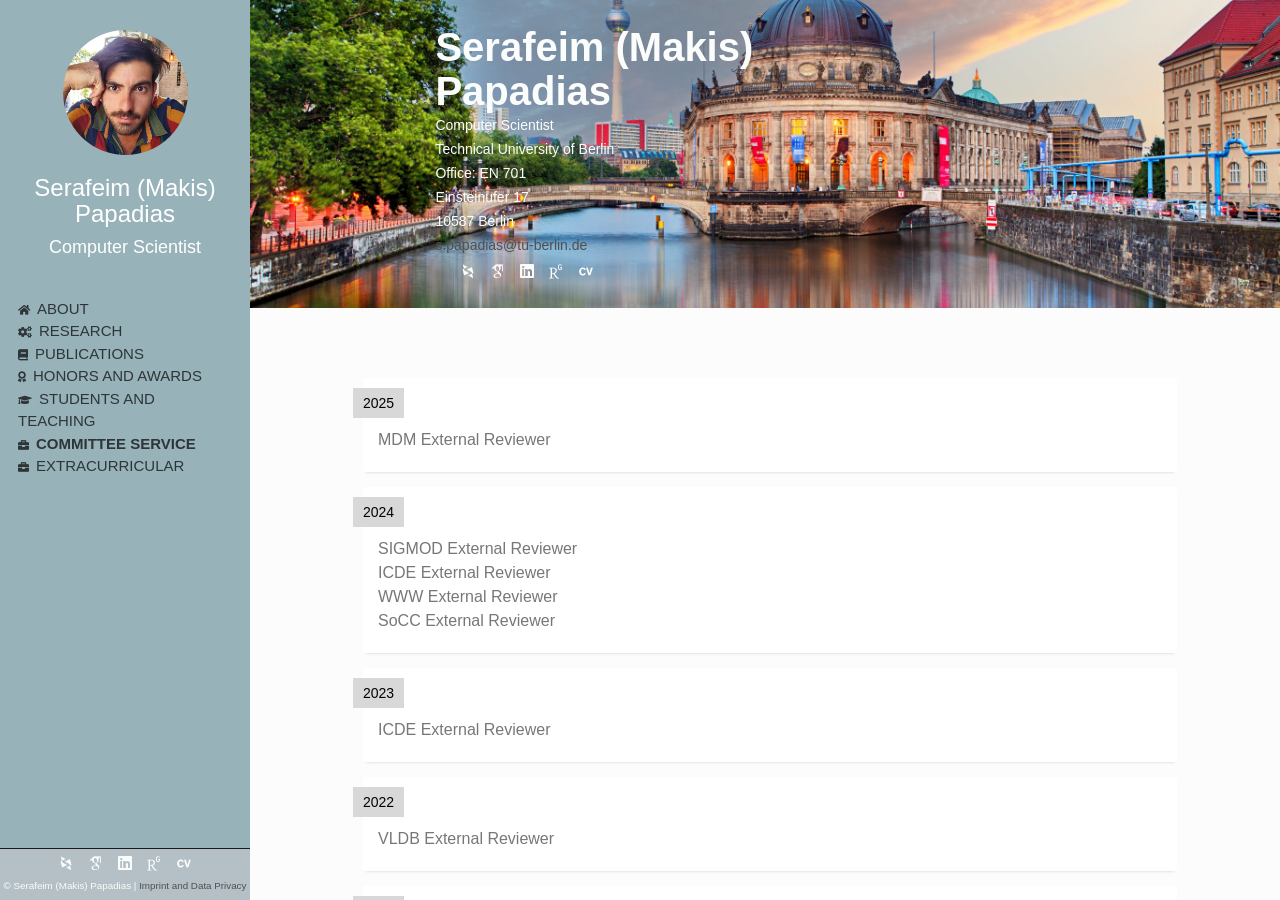
<file: service.html>
<!DOCTYPE html>
<html lang="en" style="" class=" js no-touch csstransitions"><head><meta http-equiv="Content-Type" content="text/html; charset=UTF-8">
        <title>Serafeim (Makis) Papadias homepag</title>

        <meta name="viewport" content="width=device-width, initial-scale=1, maximum-scale=1">

        <meta name="description" content="Serafeim (Makis) Papadias homepage">
        <meta name="keywords" content="Serafeim (Makis) Papadias">

        <!--CSS styles-->
        <link rel="stylesheet" href="./papadias_homepage_files/bootstrap.css">
        <link rel="stylesheet" href="./papadias_homepage_files/font-awesome.min.css">
		<link rel="stylesheet" href="./papadias_homepage_files/all.css" rel="stylesheet"> <!--load all styles -->
        <link rel="stylesheet" href="./papadias_homepage_files/perfect-scrollbar-0.4.5.min.css">
        <link rel="stylesheet" href="./papadias_homepage_files/magnific-popup.css">
        <link rel="stylesheet" href="./papadias_homepage_files/style.css">
        <link rel="stylesheet" href="./papadias_homepage_files/alert.css">
        <link id="theme-style" rel="stylesheet" href="./papadias_homepage_files/default.css">
        <link rel="stylesheet" href="./papadias_homepage_files/colors.css">
        <link rel="stylesheet" href="./papadias_homepage_files/custom.css">
        <link rel="stylesheet" href="./papadias_homepage_files/academicons.min.css">


        <!--/CSS styles-->
        <!--Javascript files-->
		</script><script type="text/javascript" src="./papadias_homepage_files/jquery-1.11.3.min.js.download"></script>
        <script type="text/javascript" src="./papadias_homepage_files/TweenMax.min.js.download"></script>
        <script type="text/javascript" src="./papadias_homepage_files/jquery.touchSwipe.min.js.download"></script>
        <script type="text/javascript" src="./papadias_homepage_files/jquery.carouFredSel-6.2.1-packed.js.download"></script>

        <script type="text/javascript" src="./papadias_homepage_files/modernizr.custom.63321.js.download"></script>
        <script type="text/javascript" src="./papadias_homepage_files/jquery.dropdownit.js.download"></script>

        <script type="text/javascript" src="./papadias_homepage_files/ScrollToPlugin.min.js.download"></script>

        <script type="text/javascript" src="./papadias_homepage_files/bootstrap.min.js.download"></script>

        <script type="text/javascript" src="./papadias_homepage_files/jquery.mixitup.min.js.download"></script>

        <script type="text/javascript" src="./papadias_homepage_files/masonry.min.js.download"></script>

        <script type="text/javascript" src="./papadias_homepage_files/perfect-scrollbar-0.4.5.with-mousewheel.min.js.download"></script>
        <script type="text/javascript" src="./papadias_homepage_files/jquery.nicescroll.min.js.download"></script>


        <script type="text/javascript" src="./papadias_homepage_files/magnific-popup.js.download"></script>
        <script type="text/javascript" src="./papadias_homepage_files/custom.js.download"></script>

        <!--/Javascript files-->

		<!-- Analytics -->
		<!-- Google tag (gtag.js) -->
    <script async src="https://www.googletagmanager.com/gtag/js?id=G-JLCM9KYTYY"></script>
    <script>
      window.dataLayer = window.dataLayer || [];
      function gtag(){dataLayer.push(arguments);}
      gtag('js', new Date());

      gtag('config', 'G-JLCM9KYTYY');
    </script>

    </head>
    <body>

        <div id="wrapper">
            <a href="#sidebar" class="mobilemenu"><i class="fa fa-reorder"></i></a>

            <div id="sidebar">
                <div id="sidebar-wrapper" tabindex="0" style="overflow-y: hidden; outline: none;">
                    <div id="sidebar-inner">
                        <!-- Profile/logo section-->
                        <div id="profile" class="clearfix">
                            <div class="portrate hidden-xs"></div>
                            <div class="title">
                                <h2 style="font-size: 24px;">Serafeim (Makis) Papadias</h2>
                                <h3 style="color:#FFFFFF;">Computer Scientist</h3>

                                <!--<h5 style="color:#bbb;">Technical University of Berlin</h5>-->
                            </div>
                        </div>
                        <!-- /Profile/logo section-->


						<!-- Main navigation, second style -->
						<ul id="primary-menu" class="menu">
							<li class="menu-item menu-item-type-post_type menu-item-object-page"><a href="https://spapadias.github.io/" aria-current="page" title=""><i class="fa fa-home"></i><span>ABOUT</span></a></li>
							<br>
							<li class="menu-item menu-item-type-post_type menu-item-object-page"><a href="https://spapadias.github.io/research.html" title=""><i class="fa fa-gears"></i><span>RESEARCH</span></a></li>
							<br>
							<li class="menu-item menu-item-type-post_type menu-item-object-page"><a href="https://spapadias.github.io/publications.html" title=""><i class="fa fa-book"></i><span>PUBLICATIONS</span></a></li>
							<br>
							<li class="menu-item menu-item-type-post_type menu-item-object-page"><a href="https://spapadias.github.io/awards.html" title=""><i class="fa fa-award"></i><span>HONORS AND AWARDS</span></a></li>
							<br>
							<!--
							<li class="menu-item menu-item-type-post_type menu-item-object-page"><a href="https://spapadias.github.io/talks.html" title=""><i class="fa fa-group"></i><span>TALKS</span></a></li>
							<br>-->
							<li class="menu-item menu-item-type-post_type menu-item-object-page"><a href="https://spapadias.github.io/teaching.html" title=""><i class="fa fa-mortar-board"></i><span>STUDENTS AND TEACHING</span></a></li>
							<br>
              <li class="menu-item menu-item-type-custom menu-item-object-custom current-menu-item current_page_item menu-item-home"><a href="https://spapadias.github.io/service.html" title=""><i class="fa fa-briefcase"></i><span>COMMITTEE SERVICE</span></a></li>
              <br>
							<li class="menu-item menu-item-type-post_type menu-item-object-page"><a href="https://spapadias.github.io/extracurricular.html" title=""><i class="fa fa-briefcase"></i><span>EXTRACURRICULAR</span></a></li>
            </ul>
						<!-- /Main navigation-->


                        <!-- Sidebar footer -->
                        <div id="sidebar-footer">
                            <div class="info-icons">
                                <ul>
                                    <li><a href="https://dblp.org/pid/237/3343.html" target="_blank"><i class="ai ai-dblp" style="color:#FBFCFC"></i></a></li>
                                    <li><a href="https://scholar.google.com/citations?user=IThrdB8AAAAJ&hl=en" target="_blank"><i class="ai ai-google-scholar" style="color:#FBFCFC"></i></a></li>
                                    <li><a href="https://de.linkedin.com/in/serafeimpapadias" target="_blank"><i class="fab fa-linkedin" style="color:#FBFCFC"></i></a></li>
                                    <!-- <li><a href="https://orcid.org/0000-0001-8873-5455" target="_blank"><i class="ai ai-orcid" style="color:#FBFCFC"></i></a></li> -->
									<li><a href="https://www.researchgate.net/profile/Serafeim-Papadias-3" target="_blank"><i class="ai ai-researchgate" style="color:#FBFCFC"></i></a></li>
                                    <li><a href="https://spapadias.github.io/papadias_homepage_files/cv_makis_dec23.pdf" target="_blank"><i class="ai ai-cv" style="color:#FBFCFC"></i></a></li>
                                </ul>
                            </div>

                            <div id="copyright" style="color:#FBFCFC">© Serafeim (Makis) Papadias | <a href="https://spapadias.github.io/imprint.html">Imprint and Data Privacy</div>

                        </div>
                        <!-- /Sidebar footer -->
                    </div>

                </div>
            <div id="ascrail2000" class="nicescroll-rails nicescroll-rails-vr" style="width: 6px; z-index: auto; cursor: default; position: absolute; top: 0px; left: 244px; height: 561px; touch-action: none; opacity: 0; display: block;"><div class="nicescroll-cursors" style="position: relative; top: 21px; float: right; width: 6px; height: 496px; background-color: rgb(170, 170, 170); border: none; background-clip: padding-box; border-radius: 0px; touch-action: none;"></div></div></div>

            <div id="main" style="display: block;">

                <div id="biography" class="page home" data-pos="home">
                    <div class="pageheader">

                        <div class="headercontent">
                            <div class="section-container">

                                <div class="row">
                                    <div class="clearfix visible-sm visible-xs"></div>
									<div class="col-sm-8 col-md-8 text-left">
										<h3 class="title-with-name" style="color:#FBFCFC">Serafeim (Makis) Papadias</h3>
                                        <p style="color:#FBFCFC; margin-bottom: 0px; text-align: left;">Computer Scientist</p>
                                        <p style="color:#FBFCFC; font-size:14px; margin-bottom: 0px; text-align: left;">Technical University of Berlin </p>
										<p style="color:#FBFCFC; font-size:14px; margin-bottom: 0px; text-align: left;">Office: EN 701 </p>
										<p style="color:#FBFCFC; font-size:14px; margin-bottom: 0px; text-align: left;">Einsteinufer 17 </p>
										<p style="color:#FBFCFC; font-size:14px; margin-bottom: 0px; text-align: left;">10587 Berlin </p>
										<p style="margin-bottom: 0px; text-align: left;"> <a href="mailto:s.papadias@tu-berlin.de">s.papadias@tu-berlin.de</a> </p>
										<div class="info-icons-contact">
                                            <ul>
                                                <li><a href="https://dblp.org/pid/237/3343.html" target="_blank"><i class="ai ai-dblp" style="color:#FBFCFC;"></i></a></li>
                                                <li><a href="https://scholar.google.com/citations?user=IThrdB8AAAAJ&hl=en" target="_blank"><i class="ai ai-google-scholar" style="color:#FBFCFC"></i></a></li>
                                                <li><a href="https://de.linkedin.com/in/serafeimpapadias" target="_blank"><i class="fab fa-linkedin" style="color:#FBFCFC"></i></a></li>
                                                <!-- <li><a href="https://orcid.org/0000-0001-8873-5455" target="_blank"><i class="ai ai-orcid" style="color:#FBFCFC"></i></a></li> -->
												<li><a href="https://www.researchgate.net/profile/Serafeim-Papadias-3" target="_blank"><i class="ai ai-researchgate" style="color:#FBFCFC"></i></a></li>
                                                <li><a href="https://spapadias.github.io/papadias_homepage_files/cv_makis_dec23.pdf" target="_blank"><i class="ai ai-cv" style="color:#FBFCFC"></i></a></li>
                                            </ul>
                                        </div>

                                    </div>
                                </div>
                            </div>
                        </div>
                    </div>

                     <div class="pagecontents">

                        <div class="section color-1">
                            <div class="section-container">

                                <div class="row">
                                    <!-- <div class="col-sm-10 col-sm-offset-1 col-md-10 col-md-offset-1"> -->
                                    <div class="col-sm-12 col-md-12">

                    <ul class="ul-card">
                        <li>
                            <div class="dy">
                                <span class="degree">2025</span>
                            </div>
                            <div class="description">
                                <p>MDM External Reviewer</p>
                            </div>
                        </li>
                    </ul>

                    <ul class="ul-card">
                        <li>
                            <div class="dy">
                                <span class="degree">2024</span>
                            </div>
                            <div class="description">
                                <p>SIGMOD External Reviewer</p>
                            </div>
                            <div class="description">
                                <p>ICDE External Reviewer</p>
                            </div>
                            <div class="description">
                                <p>WWW External Reviewer</p>
                            </div>
                            <div class="description">
                                <p>SoCC External Reviewer</p>
                            </div>
                        </li>
                    </ul>

                    <ul class="ul-card">
                        <li>
                            <div class="dy">
                                <span class="degree">2023</span>
                            </div>
                            <div class="description">
                                <p>ICDE External Reviewer</p>
                            </div>
                        </li>
                    </ul>

										<ul class="ul-card">
                                            <li>
                                                <div class="dy">
                                                    <span class="degree">2022</span>
                                                </div>
                                                <div class="description">
													<p>VLDB External Reviewer</p>
													<!-- <p>VLDB Research Track PC Member</p> -->
                                                </div>
                                            </li>
										</ul>

										<ul class="ul-card">
                                            <li>
                                                <div class="dy">
                                                    <span class="degree">2021</span>
                                                </div>
                                                <div class="description">
                          <p>SIGMOD External Reviewer</p>
													<!-- <p><a href="https://2022.debs.org/organizing-committee/">DEBS Proceeding Chair</a></p> -->
													<!-- <p><a href="http://vldb.org/pvldb/vol15-review-board/">VLDB Research Track PC Member</a></p>
													<p><a href="https://conferences.inf.ed.ac.uk/edbticdt2022/?contents=EDBT_Committee.html">EDBT Research Track PC Member</a></p>
													<p><a href="https://2022.sigmod.org/org_sigmod_pc.shtml">SIGMOD Research Track PC Member</a></p> -->
													<!-- <p>Big Data Research Journal Reviewer</p> -->
													<!-- <p>CIDR External Reviewer</p> -->
                                                </div>
                                            </li>
										</ul>

                    <ul class="ul-card">
                                            <li>
                                                <div class="dy">
                                                    <span class="degree">2019</span>
                                                </div>
												<div class="description">
                          <p>SIGMOD Student Volunteer</p>
                          <p>EDBT   Student Volunteer</p>
                                                </div>
                                            </li>
										</ul>

										<ul class="ul-card">
                                            <li>
                                                <div class="dy">
                                                    <span class="degree">2018</span>
                                                </div>
												<div class="description">
                          <p>SIGMOD External Reviewer</p>
                          <p>ALENEX External Reviewer</p>

                                                   	<!-- <p><a href="https://www.aimlsystems.org/2021/committee/program_committee">AIMLSystems Research Track PC Member</a></p>
                                                   	<p><a href="https://2021.sigmod.org/org_sigmod_industry_pc.shtml">SIGMOD Industrial Track PC Member</a></p>
													<p>The VLDB Journal Reviewer</p>
													<p>Knowledge and Information Systems (KAIS) Journal Reviewer</p>
													<p>SIGMOD Research Track External Reviewer</p>
													<p>CIDR External Reviewer</p> -->
												   <!-- <p><a href="https://vldb.org/2021/?papers-research">VLDB Research Session Chair</a></p> -->
                                                </div>
                                            </li>
										</ul>

										<ul class="ul-card">
                                            <li>
                                                <div class="dy">
                                                    <span class="degree">2017</span>
                                                </div>
                                                <div class="description">
                                                   	<!-- <p><a href="https://boss-workshop.github.io/boss-2020/">BOSS Workshop Co-chair (co-located with VLDB)</a></p> -->
                          <p>SSTD External Reviewer</p>
                          <!-- <p><a href="https://vldb2020.org/program_flat.html?s=28c">VLDB Demo Session Chair</a></p> -->
                                                </div>
                                            </li>
										</ul>

										<!-- <ul class="ul-card">
                                            <li>
                                                <div class="dy">
                                                    <span class="degree">2018</span>
                                                </div>
                                                <div class="description">
                                                   <p><a href="https://www.cikm2018.units.it/programcommittee_short.html">CIKM Short Research Papers Track PC Member</a></p>
                                                </div>
                                            </li>
										</ul> -->

										<!-- <ul class="ul-card">
                                            <li>
                                                <div class="dy">
                                                    <span class="degree">2017</span>
                                                </div>
                                                <div class="description">
                                                   <p>ICDE External Reviewer</p>
                                                </div>
                                            </li>
										</ul> -->

                                    </div>

                                    </div>
                                </div>
                            </div>
                        </div>


                            </div>
                       </div>



                    </div>
                </div>

            </div>


</body></html>
</file>
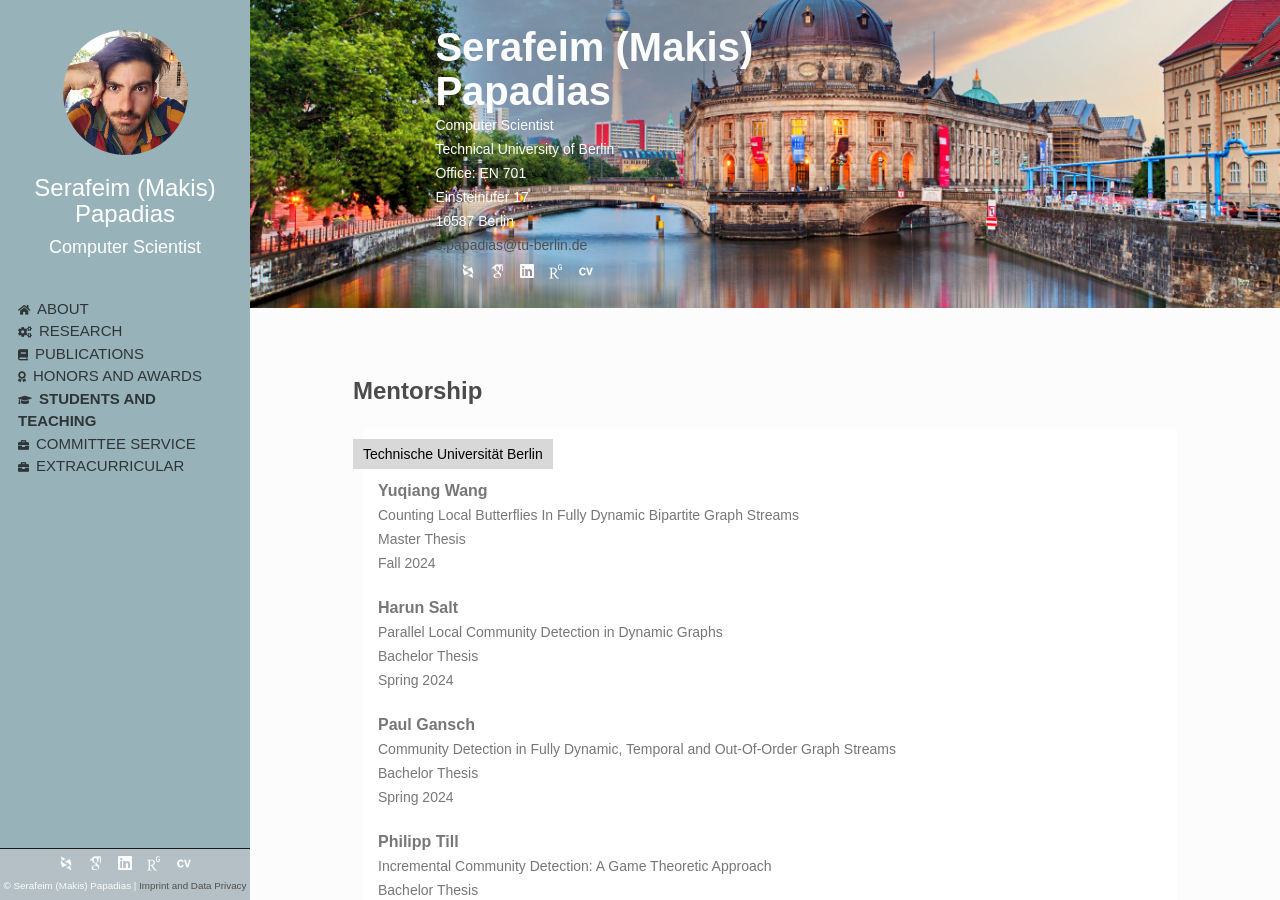
<file: teaching.html>
<!DOCTYPE html>
<html lang="en" style="" class=" js no-touch csstransitions"><head><meta http-equiv="Content-Type" content="text/html; charset=UTF-8">
        <title>Serafeim (Makis) Papadias homepage</title>

        <meta name="viewport" content="width=device-width, initial-scale=1, maximum-scale=1">

        <meta name="description" content="Serafeim (Makis) Papadias homepage">
        <meta name="keywords" content="Serafeim (Makis) Papadias">

        <!--CSS styles-->
        <link rel="stylesheet" href="./papadias_homepage_files/bootstrap.css">
        <link rel="stylesheet" href="./papadias_homepage_files/font-awesome.min.css">
		<link rel="stylesheet" href="./papadias_homepage_files/all.css" rel="stylesheet"> <!--load all styles -->
        <link rel="stylesheet" href="./papadias_homepage_files/perfect-scrollbar-0.4.5.min.css">
        <link rel="stylesheet" href="./papadias_homepage_files/magnific-popup.css">
        <link rel="stylesheet" href="./papadias_homepage_files/style.css">
        <link rel="stylesheet" href="./papadias_homepage_files/alert.css">
        <link id="theme-style" rel="stylesheet" href="./papadias_homepage_files/default.css">
        <link rel="stylesheet" href="./papadias_homepage_files/colors.css">
        <link rel="stylesheet" href="./papadias_homepage_files/custom.css">
        <link rel="stylesheet" href="./papadias_homepage_files/academicons.min.css">


        <!--/CSS styles-->
        <!--Javascript files-->
		</script><script type="text/javascript" src="./papadias_homepage_files/jquery-1.11.3.min.js.download"></script>
        <script type="text/javascript" src="./papadias_homepage_files/TweenMax.min.js.download"></script>
        <script type="text/javascript" src="./papadias_homepage_files/jquery.touchSwipe.min.js.download"></script>
        <script type="text/javascript" src="./papadias_homepage_files/jquery.carouFredSel-6.2.1-packed.js.download"></script>

        <script type="text/javascript" src="./papadias_homepage_files/modernizr.custom.63321.js.download"></script>
        <script type="text/javascript" src="./papadias_homepage_files/jquery.dropdownit.js.download"></script>

        <script type="text/javascript" src="./papadias_homepage_files/ScrollToPlugin.min.js.download"></script>

        <script type="text/javascript" src="./papadias_homepage_files/bootstrap.min.js.download"></script>

        <script type="text/javascript" src="./papadias_homepage_files/jquery.mixitup.min.js.download"></script>

        <script type="text/javascript" src="./papadias_homepage_files/masonry.min.js.download"></script>

        <script type="text/javascript" src="./papadias_homepage_files/perfect-scrollbar-0.4.5.with-mousewheel.min.js.download"></script>
        <script type="text/javascript" src="./papadias_homepage_files/jquery.nicescroll.min.js.download"></script>


        <script type="text/javascript" src="./papadias_homepage_files/magnific-popup.js.download"></script>
        <script type="text/javascript" src="./papadias_homepage_files/custom.js.download"></script>

        <!--/Javascript files-->

		<!-- Analytics -->
		<!-- Google tag (gtag.js) -->
    <script async src="https://www.googletagmanager.com/gtag/js?id=G-JLCM9KYTYY"></script>
    <script>
      window.dataLayer = window.dataLayer || [];
      function gtag(){dataLayer.push(arguments);}
      gtag('js', new Date());

      gtag('config', 'G-JLCM9KYTYY');
    </script>

    </head>
    <body>

        <div id="wrapper">
            <a href="#sidebar" class="mobilemenu"><i class="fa fa-reorder"></i></a>

            <div id="sidebar">
                <div id="sidebar-wrapper" tabindex="0" style="overflow-y: hidden; outline: none;">
                    <div id="sidebar-inner">
                        <!-- Profile/logo section-->
                        <div id="profile" class="clearfix">
                            <div class="portrate hidden-xs"></div>
                            <div class="title">
                                <h2 style="font-size: 24px;">Serafeim (Makis) Papadias</h2>
                                <h3 style="color:#FFFFFF;">Computer Scientist</h3>

                                <!--<h5 style="color:#bbb;">Technical University of Berlin</h5>-->
                            </div>
                        </div>
                        <!-- /Profile/logo section-->


						<!-- Main navigation, second style -->
						<ul id="primary-menu" class="menu">
              <li class="menu-item menu-item-type-post_type menu-item-object-page"><a href="https://spapadias.github.io/" aria-current="page" title=""><i class="fa fa-home"></i><span>ABOUT</span></a></li>
              <br>
              <li class="menu-item menu-item-type-post_type menu-item-object-page"><a href="https://spapadias.github.io/research.html" title=""><i class="fa fa-gears"></i><span>RESEARCH</span></a></li>
              <br>
              <li class="menu-item menu-item-type-post_type menu-item-object-page"><a href="https://spapadias.github.io/publications.html" title=""><i class="fa fa-book"></i><span>PUBLICATIONS</span></a></li>
              <br>
              <li class="menu-item menu-item-type-post_type menu-item-object-page"><a href="https://spapadias.github.io/awards.html" title=""><i class="fa fa-award"></i><span>HONORS AND AWARDS</span></a></li>
              <br>
              <!--
              <li class="menu-item menu-item-type-post_type menu-item-object-page"><a href="https://spapadias.github.io/talks.html" title=""><i class="fa fa-group"></i><span>TALKS</span></a></li>
              <br>-->
              <li class="menu-item menu-item-type-custom menu-item-object-custom current-menu-item current_page_item menu-item-home"><a href="https://spapadias.github.io/teaching.html" title=""><i class="fa fa-mortar-board"></i><span>STUDENTS AND TEACHING</span></a></li>
              <br>
              <li class="menu-item menu-item-type-post_type menu-item-object-page"><a href="https://spapadias.github.io/service.html" title=""><i class="fa fa-briefcase"></i><span>COMMITTEE SERVICE</span></a></li>
              <br>
							<li class="menu-item menu-item-type-post_type menu-item-object-page"><a href="https://spapadias.github.io/extracurricular.html" title=""><i class="fa fa-briefcase"></i><span>EXTRACURRICULAR</span></a></li>
            </ul>
						<!-- /Main navigation-->


                        <!-- Sidebar footer -->
                        <div id="sidebar-footer">
                            <div class="info-icons">
                                <ul>
                                  <li><a href="https://dblp.org/pid/237/3343.html" target="_blank"><i class="ai ai-dblp" style="color:#FBFCFC"></i></a></li>
                                  <li><a href="https://scholar.google.com/citations?user=IThrdB8AAAAJ&hl=en" target="_blank"><i class="ai ai-google-scholar" style="color:#FBFCFC"></i></a></li>
                                  <li><a href="https://de.linkedin.com/in/serafeimpapadias" target="_blank"><i class="fab fa-linkedin" style="color:#FBFCFC"></i></a></li>
                                  <!-- <li><a href="https://orcid.org/0000-0001-8873-5455" target="_blank"><i class="ai ai-orcid" style="color:#FBFCFC"></i></a></li> -->
                                  <li><a href="https://www.researchgate.net/profile/Serafeim-Papadias-3" target="_blank"><i class="ai ai-researchgate" style="color:#FBFCFC"></i></a></li>
                                  <li><a href="https://spapadias.github.io/papadias_homepage_files/cv_makis_dec23.pdf" target="_blank"><i class="ai ai-cv" style="color:#FBFCFC"></i></a></li>
                              </ul>
                            </div>

                            <div id="copyright" style="color:#FBFCFC">© Serafeim (Makis) Papadias | <a href="https://www.user.tu-berlin.de/tzirita/imprint.html">Imprint and Data Privacy</div>

                        </div>
                        <!-- /Sidebar footer -->
                    </div>

                </div>
            <div id="ascrail2000" class="nicescroll-rails nicescroll-rails-vr" style="width: 6px; z-index: auto; cursor: default; position: absolute; top: 0px; left: 244px; height: 561px; touch-action: none; opacity: 0; display: block;"><div class="nicescroll-cursors" style="position: relative; top: 21px; float: right; width: 6px; height: 496px; background-color: rgb(170, 170, 170); border: none; background-clip: padding-box; border-radius: 0px; touch-action: none;"></div></div></div>

            <div id="main" style="display: block;">

                <div id="biography" class="page home" data-pos="home">
                    <div class="pageheader">

                        <div class="headercontent">
                            <div class="section-container">

                                <div class="row">
                                    <div class="clearfix visible-sm visible-xs"></div>
									<div class="col-sm-8 col-md-8 text-left">
										<h3 class="title-with-name" style="color:#FBFCFC">Serafeim (Makis) Papadias</h3>
                                        <p style="color:#FBFCFC; margin-bottom: 0px; text-align: left;">Computer Scientist</p>
                                        <p style="color:#FBFCFC; font-size:14px; margin-bottom: 0px; text-align: left;">Technical University of Berlin </p>
										<p style="color:#FBFCFC; font-size:14px; margin-bottom: 0px; text-align: left;">Office: EN 701 </p>
										<p style="color:#FBFCFC; font-size:14px; margin-bottom: 0px; text-align: left;">Einsteinufer 17 </p>
										<p style="color:#FBFCFC; font-size:14px; margin-bottom: 0px; text-align: left;">10587 Berlin </p>
                                        <p style="margin-bottom: 0px; text-align: left;"> <a href="mailto:s.papadias@tu-berlin.de">s.papadias@tu-berlin.de</a> </p>
										<div class="info-icons-contact">
                                            <ul>
                                              <li><a href="https://dblp.org/pid/237/3343.html" target="_blank"><i class="ai ai-dblp" style="color:#FBFCFC"></i></a></li>
                                              <li><a href="https://scholar.google.com/citations?user=IThrdB8AAAAJ&hl=en" target="_blank"><i class="ai ai-google-scholar" style="color:#FBFCFC"></i></a></li>
                                              <li><a href="https://de.linkedin.com/in/serafeimpapadias" target="_blank"><i class="fab fa-linkedin" style="color:#FBFCFC"></i></a></li>
                                              <!-- <li><a href="https://orcid.org/0000-0001-8873-5455" target="_blank"><i class="ai ai-orcid" style="color:#FBFCFC"></i></a></li> -->
                                              <li><a href="https://www.researchgate.net/profile/Serafeim-Papadias-3" target="_blank"><i class="ai ai-researchgate" style="color:#FBFCFC"></i></a></li>
                                              <li><a href="https://spapadias.github.io/papadias_homepage_files/cv_makis_dec23.pdf" target="_blank"><i class="ai ai-cv" style="color:#FBFCFC"></i></a></li>
                                          </ul>
                                        </div>

                                    </div>
                                </div>
                            </div>
                        </div>
                    </div>

                    <div class="pagecontents">

                        <div class="section color-1">
                            <div class="section-container">

                                <div class="row">
                                    <!-- <div class="col-sm-10 col-sm-offset-1 col-md-10 col-md-offset-1"> -->
                                    <div class="col-sm-12 col-md-12">

                                    <h2>Mentorship</h2>
									<ul class="ul-card">
                                            <li>
                                                <div class="dy">
                                                    <span class="degree">Technische Universität Berlin</span>
                                                </div>

                                                <div class="description">

                                                                        <p class="waht"><strong>Yuqiang Wang</strong></p>
                    <p class="where">Counting Local Butterflies In Fully Dynamic Bipartite Graph Streams</p>
<p class="where">Master Thesis</p>
<p class="where">Fall 2024</p>

<br>

                    <p class="waht"><strong>Harun Salt</strong></p>
                    <p class="where">Parallel Local Community Detection in Dynamic Graphs</p>
<p class="where">Bachelor Thesis</p>
<p class="where">Spring 2024</p>

<br>

                    <p class="waht"><strong>Paul Gansch</strong></p>
                    <p class="where">Community Detection in Fully Dynamic, Temporal and Out-Of-Order Graph Streams</p>
<p class="where">Bachelor Thesis</p>
<p class="where">Spring 2024</p>

<br>

                    <p class="waht"><strong>Philipp Till</strong></p>
                                              <p class="where">Incremental Community Detection: A Game Theoretic Approach</p>
                    <p class="where">Bachelor Thesis</p>
                    <p class="where">Spring 2024</p>

                    <br>

                        <p class="waht"><strong>Lennart Jens Joachim Nissen</strong></p>
                                                  <p class="where">Community Search on Temporal and Dynamic Graphs</p>
                        <p class="where">Bachelor Thesis</p>
                        <p class="where">Spring 2024</p>

                        <br>

                          <p class="waht"><strong>Yagiz Semercioglu</strong></p>
                                                    <p class="where">Incremental Community Detection via Label Propagation Algorithm</p>
                          <p class="where">Bachelor Thesis</p>
                          <p class="where">Spring 2024</p>

                          <br>

                          <p class="waht"><strong>Kareem Rahman</strong></p>
                                                    <p class="where">Homogeneous Community Detection On Heterogeneous
Information Networks: A Node Embedding Approach</p>
                          <p class="where">Bachelor Thesis</p>
                          <p class="where">Spring 2024</p>

                          <br>

                          <p class="waht"><strong>Anton Aba Varela</strong></p>
													<p class="where">Butterfly Counting in Streaming Graphs with Deletions via Bernoulli Sampling</p>
                          <p class="where">Master Thesis</p>
                          <p class="where">Spring 2023</p>

                          <br>

                          <p class="waht"><strong>Marcellus Prama Saputra</strong></p>
													<p class="where">In-Place Updates in Tree-Encoded Bitmaps</p>
                          <p class="where">Bachelor Thesis</p>
                          <p class="where">Co-supervision with Dr. <a ref="https://www.user.tu-berlin.de/tzirita/" target="_blank">Eleni Tzirita Zacharatou</a></p>
                          <p class="where">Spring 2022</p>
                          <p class="where"><strong>You can read about the results of the thesis in our <a href="publications/ssdbm22-marcellus.pdf" target="_blank">SSDBM 2022 publication [<a href="https://github.com/marcellus-saputra/Thuja" target="_blank">code here</a>]</a>.</strong></p>

                          <br>

                          <p class="waht"><strong>Đorđije Krivokapić</strong></p>
													<p class="where">Dynamic Graph Representation Learning with Metropolis Hastings</p>
                          <p class="where">Master Thesis</p>
                          <p class="where">Fall 2021</p>

                          <br>

                          <p class="waht"><strong>Andrea Karadzhova</strong></p>
                          <p class="where">Dynamic Uncertain Graph Embeddings on the Deep Graph Library</p>
                          <p class="where">Bachelor Thesis</p>
                          <p class="where">Fall 2021</p>

                          <br>

                          <p class="waht"><strong>Annemarie Wijntje Burger</strong></p>
                          <p class="where">Extending GRADOOP to support streaming graphs</p>
                          <p class="where">Master Thesis</p>
                          <p class="where">Co-supervision with Dr. <a ref="https://www.user.tu-berlin.de/zkaoudi/" target="_blank">Zoi Kaoudi</a></p>
                          <p class="where">Fall 2020</p>

                                                </div>
                                            </li>

									</ul>
                                    </div>

                                    </div>

                                <div class="row">
                                    <!-- <div class="col-sm-10 col-sm-offset-1 col-md-10 col-md-offset-1"> -->
                                    <div class="col-sm-12 col-md-12">

									<ul class="ul-card">
                                            <!-- <li>
                                                <div class="dy">
                                                    <span class="degree">École Polytechnique Fédérale de Lausanne</span>
                                                </div>
                                                <div class="description">
													<p class="waht"><strong>Vlad Mihaescu</strong></p>
													<p class="where"> <a href="docs/master_project_mihaescu.pdf" target="_blank">Evaluating range queries on interval and range encoded time series data with RUBIK</a></p>
                                                    <p class="where">2nd year Master’s Project</p>
													<p class="where">Fall 2018</p>
													<br>
													<p class="waht"><strong>Maria Ilina</strong></p>
													<p class="where">Efficient bitmap indexing via partitioning, reordering and compression</p>
                                                    <p class="where">Summer Internship</p>
													<p class="where">Summer 2018</p>
													<br>
													<p class="waht"><strong>Parand Alizadeh</strong></p>
													<p class="where">Density-driven index bulkloading for efficient spatial data access</p>
                                                    <p class="where">Summer Internship</p>
													<p class="where">Summer 2018</p>
													<br>
													<p class="waht"><strong>Chenxi Sun</strong></p>
													<p class="where">Benchmarking Spatial Queries in PostGIS</p>
                                                    <p class="where">Summer Internship</p>
													<p class="where">Summer 2015</p>

                                                </div>
                                            </li> -->

									</ul>


                                    </div>

                                    </div>
                                </div>
                            </div>

                        <div class="section color-2">
                            <div class="section-container">

                                <div class="row">
                                    <!-- <div class="col-sm-10 col-sm-offset-1 col-md-10 col-md-offset-1"> -->
                                    <div class="col-sm-12 col-md-12">

                                    <h2>Teaching</h2>

									<ul class="ul-card">
                                            <li>
                                                <div class="dy">
                                                    <span class="degree">Technische Universität Berlin</span>
                                                </div>
                                                <div class="description">

                          <p class="waht"><strong><a href="https://moseskonto.tu-berlin.de/moses/modultransfersystem/bolognamodule/beschreibung/anzeigen.html?number=40400&version=6&sprache=2">
													DBPRA: Datenbankpraktikum (Practical course on databases)</a></strong></p>
													<p class="where">Spring 2021 and Spring 2022 (Teaching Assistant)</p>

                          <br>

                          <p class="waht"><strong><a href="https://moseskonto.tu-berlin.de/moses/modultransfersystem/bolognamodule/beschreibung/anzeigen.html?number=40402&version=6&sprache=2">DBSEM: Foundations of Database Systems Seminar</a></strong></p>
													<p class="where">Spring 2021, Spring 2022, Spring 2023, Fall 2023, and Spring 2024 (Teaching Assistant)</p>

                          <p class="waht"><strong><a href="https://www.dima.tu-berlin.de/menue/studium_und_lehre/masterstudium/aim_3/">
                          DW: Data Warehouses and Business Intelligence</a></strong></p>
													<p class="where">Fall 2020, Fall 2021, and Fall 2022 (Teaching Assistant)</p>

                          <br>

                          <p class="waht"><strong><a href="https://www.dima.tu-berlin.de/menue/teaching/masterstudium/impro_3_bdapro/">BDAPRO: Big Data Analytics Project</a></strong></p>
													<p class="where">Fall 2020 (Project Mentor)</p>

                          <br>

                          <p class="waht"><strong><a href="https://www.dima.tu-berlin.de/fileadmin/fg131/LV-Ankuend/WS1920/Lehrveranstaltungen_DIMA_ROC_Research-Oriented-Course-on-Data-Science-and-Engineering-Systems-and-Technologies.pdf">ROC: Research Oriented Course on Data Science and Engineering Systems and Technologies</a></strong></p>
                          <p class="where">Fall 2019 (Teaching Assistant)</p>

                                                </div>
                                            </li>

									</ul>

									<ul class="ul-card">
                                            <li>
                                                <div class="dy">
                                                    <span class="degree">Hong Kong University of Science and Technology</span>
                                                </div>
                                                <div class="description">
                                                    <p class="waht"><strong>COMP2011: Introduction to Object-Oriented Programming</strong></p>
                                                    <p class="where">Fall 2017 & Spring 2018 (Teaching Assistant)</p>

                                                    <br>

                          													<p class="waht"><strong>COMP 3311: Database Management Systems</strong></p>
                          													<p class="where">Spring 2017 (Teaching Assistant)</p>

                                                    <br>

                                                </div>
                                            </li>

									</ul>

                             </div>

                                    </div>
                                </div>
                            </div>



                        </div>


                    </div>
                </div>

            </div>


</body></html>
</file>
<file: papadias_homepage_files/style.css>
/* General styles
 **************************************************/
@font-face {
	font-family: 'Lato';
	font-style: normal;
	font-weight: 300;
	src: local('Lato Light'), local('Lato-Light'), url(https://themes.googleusercontent.com/static/fonts/lato/v6/KT3KS9Aol4WfR6Vas8kNcg.woff) format('woff');
}

@font-face {
	font-family: 'Lato';
	font-style: normal;
	font-weight: 400;
	src: local('Lato Regular'), local('Lato-Regular'), url(https://themes.googleusercontent.com/static/fonts/lato/v6/9k-RPmcnxYEPm8CNFsH2gg.woff) format('woff');
}

@font-face {
	font-family: 'Lato';
	font-style: normal;
	font-weight: 900;
	src: local('Lato Black'), local('Lato-Black'), url(https://themes.googleusercontent.com/static/fonts/lato/v6/BVtM30trf7q_jfqYeHfjtA.woff) format('woff');
}

@font-face {
	font-family: 'Lato';
	font-style: italic;
	font-weight: 400;
	src: local('Lato Italic'), local('Lato-Italic'), url(https://themes.googleusercontent.com/static/fonts/lato/v6/oUan5VrEkpzIazlUe5ieaA.woff) format('woff');
}

body {
	font-size: 16px;
	font-family: 'Lato', sans-serif;
	font-weight: 400;
	background: #4D4D4D;
}

a,a:hover,a:focus {
	text-decoration: none;
	outline: 0;
}

h1,h2,h3,h4,h5,h6,.h1,.h2,.h3,.h4,.h5,.h6 {
	font-family: "Lato", Helvetica, Arial, sans-serif;
	font-weight: 300;
}
/* mobile menu
 **************************************************/
.mobilemenu {
	position: fixed;
	top: 5px;
	left: 5px;
	right: 0;
	z-index: 1002;
	font-size: 30px;
	padding: 2px 10px;
	background: #797D7F;
	display: block;
	width: 50px;
	height: 50px;
	color: #fff;
	display: none;
	text-align: center;
}

.mobilemenu:hover,.mobilemenu:focus {
	color: #fff;
}


/* layout
 **************************************************/
#sidebar{
	position: fixed;
	width:250px;
	background: #287D91;
	top: 0;
	left: 0;
	bottom: 0;
	/*background-image: url(../img/sidebg-1.jpg);*/
	background-repeat: no-repeat;
	background-size: cover;
	background-position: center center;
}

#sidebar:before{
	content:'';
	position:absolute;
	top:0;
	left:0;
	bottom:0;
	right:0;
	background-color: #B4C0C5;
	opacity: 0.8;
}

#sidebar-wrapper{
	position: relative;
	height: 100%;
	width: 100%;
	overflow-y: auto;
	-webkit-overflow-scrolling: touch;
}

#sidebar-inner{
  position: relative;
  min-height: 100%;
}

#main-nav {
	position: relative;
	text-align: left;
	width: 100%;
	padding-bottom: 0;

}

#main {
	position: absolute;
	left: 250px;
	right: 0;
	top: 0;
	bottom: 0;
	background: #fefefe;
	overflow: hidden;
	-webkit-overflow-scrolling: touch;
}

.page {
	overflow: auto;
	position: absolute;
	top: 0;
	left: 0px;
	bottom: 0;
	width: 100%;
	background-color: #f7f7f7;
	-webkit-overflow-scrolling: touch;
}

.home {
	left: 0px;
	z-index: 0;
	width: 100%;
}

#overlay {
	position: absolute;
	top: 0;
	left: 0px;
	bottom: 0;
	right: 0px;
	background-color: #000;
	-ms-filter: "progid:DXImageTransform.Microsoft.Alpha(Opacity=25)";
	filter: alpha(opacity=25);
	opacity: 0.25;
	display: none;
	z-index: 300;
	cursor: crosshair;
	cursor: url(../img/pointer.png), auto;
}

#runner {
	position: absolute;
	width: 30px;
	height: 20px;
	color: #fff;
	font-size: 20px;
	z-index: 2000;
}

.currentpage {
	-webkit-box-shadow: -2px 0 4px -2px rgba(0,0,0,.25);
	box-shadow: -2px 0 4px -2px rgba(0,0,0,.25);
}


/* sidebar
 **************************************************/
#nav-container {
	position: relative;
	padding-bottom: 75px;
	bottom: 0;
	height: 100%;
}

#profile {
	text-align: center;
	padding: 30px 10px;
	position: relative;
}

#profile .portrate {
	/* background-image: url("../img/personal/eleni-portrait-crop.jpg"); */
	background-image: url("../img/personal/spapadias.jpg");
	width: 125px;
	margin: 0 auto;
	height: 125px;
	border-radius: 50%;

	-webkit-background-size: cover;
	-moz-background-size: cover;
	background-size: cover;
}

#profile .title h2 {
	font-size: 28px;
	font-weight: 300;
	color: #fff;
	margin: 20px 0 10px 0;
}

#profile .title h3 {
	font-size: 18px;
	font-weight: 300;
	color: #aaa;
	margin: 0px 0 10px 0;
}

ul#navigation {
	padding: 0;
	margin: 0;
}

ul#navigation > li {
	display: block;
	float: none;
	clear: both;
	background: #303030;
	border-top: 1px solid #373737;
	border-bottom: 1px solid #287D91;
	cursor: pointer;
	background-color: rgba(48, 48, 48, 0.6) !important;
	border-top: 1px solid rgba(55, 55, 55, 0.4) !important;
 	border-bottom: 1px solid rgba(43, 43, 43, 0.4) !important;
}

ul#navigation > li > a {
	color: #ccc;
	font-size: 14px;
}

ul#navigation li:hover,ul#navigation li:focus {
	background-color: rgba(54, 54, 54, 0.1) !important;
}

ul#navigation li:hover a,ul#navigation li:focus a {
	color: #f7f7f7;
}

ul#navigation .currentmenu {
	font-weight: bold;
}

ul#navigation li.currentmenu a {
	color: #fff;
}

/*ul#navigation li.external:hover .fa, ul#navigation li.currentmenu .fa{
	color: #03cc85;
}*/

ul#navigation li.currentmenu {
	background: #363636;
	border-top: 1px solid #3d3d3d;
	border-bottom: 1px solid #252525;
}


ul#navigation li .text {
	padding-left: 5%;
	margin-left: 50px;
	line-height: 45px;

	-webkit-box-shadow: -3px 0 5px -4px #000;
	box-shadow: -3px 0 5px -4px #000;
}

ul#navigation li .fa {
	float: left;
	line-height: 45px;
	width: 50px;
	text-align: center;
	font-size: 27px;
}

#sidebar-footer{
	position: absolute;
	bottom: 0;
	left: 0;
	width: 100%;
	background: #B4C0C5;
	border-top: 1px solid #1A1A1A;
	text-align: center;
  	overflow: hidden;
}

.info-icons ul {
	padding: 0 20px;
	margin: 0;
	list-style: none;
	text-align: center;
}

.info-icons li {
	/* float: left; */
	/* width: 33%; */
	padding: 5px;
	text-align: center;
	display: inline-block;
}

.info-icons a {
	color: #ccc;
}

.info-icons a:hover,.info-icons a:focus {
	color: #fff;
}

.info-icons i {
	font-size: 16px;
}

#copyright{
	text-align:center;
	font-size:0.7em;
	color: #8E8E8E;
	margin-bottom: 5px;
}
/* page specifics
 **************************************************/
.page-container {
	position: relative;
}

.pageheader {
	background: #f3f3f3;
	position: relative;
	padding: 60px 0 45px 0;
}

.headercontent .title {
	font-size: 50px;
	margin-bottom: 25px;
	border-bottom: 1px solid #ccc;
	padding: 0 0 20px 0;
}

.headercontent .title-with-name {
	font-size: 50px;
	margin-top: 0px;
	margin-bottom: 0px;
	padding: 0 0 0 0;
}

@media screen and (max-width: 1510px) {
.headercontent .title-with-name {
	font-size: 40px;
	}
}

@media screen and (max-width: 1270px) {
.headercontent .title-with-name {
	font-size: 30px;
	}
}

@media screen and (max-width: 1010px) {
.headercontent .title-with-name {
	font-size: 25px;
	}
}

.headercontent .header-logo {
	margin-top: 10px;
	align-content: center;
}


.headercontent .title.noborder{
	border:none;
}
.headercontent .subtitle {
	border-bottom: 1px solid #ccc;
	margin: 0 0 10px 0;
	padding: 5px 0;
}

.headercontent .subtitle h3 {
	margin: 0;
	padding: 0;
}

.page .section{
	padding: 70px 0;
	position: relative;
}

.section-container {
	padding: 0 10%;
}

.color-1 {
	background: #fcfcfc;
}

.color-2 {
	background: #f7f7f7;
}

.color-3 {
	background: #2c2c2d;
	color: #fff;
}

.color-4 {
	background: #000;
}

.section .title {
	border-bottom: 1px solid #ccc;
	margin: 0 0 30px 0;
	padding: 20px 0;
}

.section .title h3 {
	padding: 0;
	margin: 0;
	font-size: 26px;
}


.biothumb{position: relative;}
.biothumb .overlay{
	position: absolute;
	width: 100%;
	color:#fff;
	bottom: 0;
	background-color: black;
	background-color: rgba(0,0,0,0.5);
	padding:25px;
}

.biothumb .overlay h1{
	font-size: 45px;
}

.fixedbg{
	padding: 70px 0;
    position: relative;
    margin: 0;
	background-position: center;
    background-repeat: no-repeat;
    background-size: cover !important;
}

.fixedbg.parallax{
    background-attachment: fixed !important;
}

.fixedbg .heading{
	font-size: 28px;
    color: #ffffff;
    line-height: 1.2;
    text-align: center;
    font-weight: 700;
    font-style: normal;
}

/*************************************************
 *  uls
 **************************************************/
.ul-bolded li {
	font-weight: bold;
}

.ul-boxed li {
	padding: 7px;
	background-color: #FdFdFd;
	margin-bottom: 10px;
	-webkit-box-shadow: 0px 3px 3px -3px #ccc;
	box-shadow: 0px 3px 3px -3px #ccc;
	border-radius: 2px;
	border-left: 5px solid;
}

/* ul-card
 **************************************************/
ul.ul-card {
	padding: 0;
	margin: 0;
	list-style: none;
}

ul.ul-card li {
	position: relative;
	padding: 50px 15px 20px 15px;
	background-color: #fff;
	margin-bottom: 15px;
	-webkit-box-shadow: 0px 3px 3px -3px #ccc;
	box-shadow: 0px 3px 3px -3px #ccc;
	border-radius: 3px;
	margin-left: 10px;
	color: #333;
}

ul.ul-card li .dy {
	position: absolute;
	top: 10px;
	left: -10px;
	border-radius: 0px;
	padding: 0;
	color: white;
}

ul.ul-card li .dy span {
	padding: 7px 10px;
	line-height: 30px;
	margin: 0;
}

/*ul.ul-card li .dy .degree {
	background-color: #03bb7a;
}*/

ul.ul-card li .dy .year {
	/*background-color: #03cc85;*/
	-webkit-box-shadow: -3px 0px 7px -3px rgba(68, 68, 68, 0.5);
	box-shadow: -3px 0px 7px -3px rgba(68, 68, 68, 0.5);
	margin-left: -3px !important;
}

ul.ul-card li .description p {
	font-size: 16px;
	margin: 0;
}

ul.ul-card li .description p.where {
	font-weight: 300;
	font-size: 14px;
}

/* ul-dates
 **************************************************/
ul.ul-dates,ul.ul-dates-gray {
	margin: 0;
	padding: 0;
	list-style: none;
}

ul.ul-dates li,ul.ul-dates-gray li {
	margin-bottom: 15px; /*margin-left:  20px;
	*/
}

ul.ul-dates div.dates,ul.ul-dates-gray div.dates {
	float: left;
	width: 75px;
}

ul.ul-dates div.dates span,ul.ul-dates-gray div.dates span {
	/*background-color: #03cc85;*/
	padding: 6px;
	display: block;
	text-align: center;
	color: #fff;
	position: relative;
}

ul.ul-dates-gray div.dates span {
	background-color: #BBBBBB !important;
}

/*ul.ul-dates div.dates span:last-child {
	background-color: #03bb7a;
}*/

ul.ul-dates-gray div.dates span:last-child {
	background-color: #979797 !important;
}

ul.ul-dates-gray div.dates span:first-child,
ul.ul-dates div.dates span:first-child {
	-webkit-box-shadow: 0px 2px 6px -3px rgba(68, 68, 68, 0.5);
	box-shadow: 0px 2px 6px -3px rgba(68, 68, 68, 0.5);
	z-index: 3;
	position: relative;
}

ul.ul-dates div.content,ul.ul-dates-gray div.content {
	margin-left: 90px;
	min-height: 70px;
	padding-top: 10px;
}

ul.ul-dates div.content h4,ul.ul-dates-gray div.content h4 {
	font-weight: 400;
	font-size: 16px;
	margin-top: 0;
}

ul.ul-dates div.content p,ul.ul-dates-gray div.content p {
	font-size: 13px;
}



/* ul-timeline
 **************************************************/
ul.timeline {
	border-left: 8px solid #FFF;
	list-style: none;
	padding: 1px 0;
	margin-left: 100px;
}

ul.timeline li .date {
	float: left;
	padding: 10px 15px 10px 10px;
	margin-top: 10px;
	margin-left: -115px;
	font-size: 15px;
	width: 110px;
	text-align: center;
	/*background: #03cc85;*/
	color: #fff;
}

/*ul.timeline li.open .data {
	background: #03bb7a;
}*/

ul.timeline li .circle {
	float: left;
	margin: 20px 0;
	margin-left: -14px;
	width: 20px;
	height: 20px;
	border: 4px solid #FFFFFF;
	border-radius: 10px;
	background-color: #d5d5d5;
}

ul.timeline li.open .circle {
	/*background-color: #03bb7a;*/
	-webkit-box-shadow: 0px 2px 6px -3px rgba(68, 68, 68, 0.5);
	box-shadow: 0px 2px 6px -3px rgba(68, 68, 68, 0.5);
}

ul.timeline li .data {
	background: #fdfdfd;
	margin: 10px 0px 10px 20px;
	border-left: 10px solid;
	padding: 18px 20px;
	font-size: 16px;

	-webkit-box-shadow: 0px 3px 3px -3px #ccc;
	box-shadow: 0px 3px 3px -3px #ccc;
	border-radius: 3px;
}

ul.timeline li.open .data {
	/*border-color: #03bb7a;*/
	background: #fff;
}

ul.timeline li .data .subject {
	cursor: pointer;
	color: #777;
	font-size: 18px;
}

ul.timeline li .data .text {
	display: none;
	margin-top: 15px;
	font-size: 14px;
}

/* ul-withdetails
 **************************************************/
.ul-withdetails {
	list-style: none;
	padding: 0;
}

.ul-withdetails li {
	background-color: #FdFdFd;
	margin-bottom: 15px;

	-webkit-box-shadow: 0px 3px 3px -3px #ccc;
	box-shadow: 0px 3px 3px -3px #ccc;
	border-radius: 3px;
}

.ul-withdetails li .image {
	position: relative;
	overflow: hidden;
}

.ul-withdetails li .imageoverlay {
	position: absolute;
	top: 0;
	left: -100%;
	width: 100%;
	height: 100%;
	/*background: #03cc85;*/
	cursor: pointer;
	-ms-filter: "progid:DXImageTransform.Microsoft.Alpha(Opacity=70)";
	filter: alpha(opacity=70);
	opacity: 0.7;

	-webkit-transition: all 0.3s ease-out;
	   -moz-transition: all 0.3s ease-out;
	    -ms-transition: all 0.3s ease-out;
	     -o-transition: all 0.3s ease-out;
	        transition: all 0.3s ease-out;
}

.ul-withdetails li .imageoverlay i {
	color: #fff;
	position: absolute;
	top: 40%;
	left: 45%;
	font-size: 30px;
}

.ul-withdetails li .meta {
	overflow: hidden;
	padding:  10px;
	cursor: pointer;
}

.ul-withdetails li .details {
	display: none;
	padding: 20px;
	background: #fff;

	-webkit-box-shadow: inset 0px 3px 5px -3px #ccc;
	box-shadow: inset 0px 3px 5px -3px #ccc;
}

/* Thumbnails
 ***************/
.thumbnail img
{
	min-height:50px;
	height:50px;
}


/*************************************************
 * lab partnerts
 **************************************************/
#labp-heads-wrap {
	/*background-color: #03bb7a;*/
	position: relative;
	height: 180px;
}

#labp-heads-wrap:after {
	top: 100%;
	border: solid transparent;
	content: " ";
	height: 0;
	width: 0;
	position: absolute;
	pointer-events: none;
	border-color: rgba(247, 103, 103, 0);
	/*border-top-color: #03bb7a;*/
	border-width: 15px;
	left: 50%;
	margin-left: -15px;
}

#lab-carousel {
	width: 100%;
	height: 200px;
	position: absolute;
	top: 0;
	left: 0;
}

#lab-carousel div {
	float: left;
	width: 100px;
	height: 100px;
}

#lab-carousel img {
	border: none;
	position: relative;

	-webkit-box-shadow: 0 0 10px #000;
	box-shadow: 0 0 10px #000;
}

.caroufredsel_wrapper {
	margin-top: -10px !important;
	padding-top: 20px !important;
	padding-bottom: 20px !important;
}

#labp-heads-wrap #next,#labp-heads-wrap #prev {
	position: absolute;
	top: 0;
	height: 100%;
	line-height: 180px;
	padding: 0 10px;
	color: #f7f7f7;
	font-size: 30px;
	z-index: 4;
}

#labp-heads-wrap #next {
	right: 0;
}

#labp-heads-wrap #prev {
	left: 0;
}

#labp-heads-wrap #prev.disabled,#labp-heads-wrap #next.disabled {
	color: #ccc;
	cursor: default;
}

#lab-details {
	background-color: #fff;
	padding: 20px;
	padding-top: 40px;
	text-align: center;
	min-height: 150px;

	-webkit-box-shadow: 0px 3px 3px -3px #ccc;
	box-shadow: 0px 3px 3px -3px #ccc;
	border-radius: 2px;
}

#lab-details div {
	display: none;
}

#lab-details h3 {
	margin-top: 0;
}

/* filter dropdowns
 **************************************************/
#filters,.filters,#pub-grid {
	padding: 20px 0 30px 0 !important;
}

#filters h3,.filters h3,div#sort {
	margin-top: 30px;
}

#sort span {
	line-height: 30px;
}

.stuck {
	position: fixed !important;
	z-index: 1001;
	top: 0;
	right: 0;

	-webkit-box-shadow: 0px 2px 4px 0px #cecece;
	box-shadow: 0px 2px 4px 0px #cecece;
}

.cd-dropdown,.cd-select {
	position: relative;
	margin: 20px auto;
	display: block;
}

.cd-dropdown > span {
	width: 100%;
	height: 40px;
	line-height: 40px;
	color: #999;
	font-weight: 700;
	font-size: 16px;
	background: #fff;
	display: block;
	padding: 0 10px 0 30px;
	position: relative;
	cursor: pointer;
}

.cd-dropdown > span:after {
	content: '';
	position: absolute;
	right: 0px;
	top: 0px;
	width: 50px;
	text-align: center;
	font-size: 12px;
	padding: 8px;
	height: 70%;
	line-height: 24px;
}

.cd-dropdown.cd-active > span:after {
	content: '';
}

.cd-dropdown ul {
	list-style-type: none;
	margin: 0;
	padding: 0;
	display: block;
	position: relative;
}

.cd-dropdown > span,.cd-dropdown ul li:nth-last-child(-n+3) span {
	-webkit-box-shadow: 0 1px 1px rgba(0,0,0,0.1);
	box-shadow: 0 1px 1px rgba(0,0,0,0.1);
}

.cd-dropdown ul {
	position: absolute;
	top: 0px;
	width: 100%;
}

.cd-dropdown ul li {
	position: absolute;
	width: 100%;
}

/*.cd-active.cd-dropdown > span {
	color: #03cc85;
}*/

.cd-active.cd-dropdown > span,.cd-active.cd-dropdown ul li span {
	-webkit-box-shadow: 0 1px 1px rgba(0,0,0,0.1);
	box-shadow: 0 1px 1px rgba(0,0,0,0.1);
}

.cd-active.cd-dropdown ul li span {
	-webkit-transition: all 0.2s linear 0s;
	-moz-transition: all 0.2s linear 0s;
	-o-transition: all 0.2s linear 0s;
	-ms-transition: all 0.2s linear 0s;
	transition: all 0.2s linear 0s;
}

.cd-active.cd-dropdown ul li span:hover {
	/*background: #03cc85;*/
	color: #fff;
}

.cd-dropdown ul li span {
	width: 100%;
	background: #fafafa;
	line-height: 40px;
	padding: 0 10px 0 30px;
	display: block;
	color: #bcbcbc;
	cursor: pointer;
	font-weight: 700;
}

/* home
 **************************************************/
 .home .pageheader{
	background-image: url(../img/berlin_background.jpg);
	/* background-image: url(../img/spapadias_wide_mirror_33zon.jpg); */
	/* background-image: url(../img/spapadias_beach_guitar.jpg); */
	/* background-image: url(../img/spapadias_beach_guitar_22zon.jpg); */
	background-repeat: no-repeat;
	background-size: cover;
	background-position: center center;
	/* background-position: right top; */
	padding: 20px 10%;
}
.home .pageheader .title{
	border: none;
}
.home .fixedbg.parallax{
	background: #fff url('../img/home-parallaxbg.jpg');
}

/* research
 **************************************************/
 .research .pageheader{
	/* background-image: url(../img/research_painting.jpg); */
	background-image: url(../img/berlin_background.jpg);
	background-repeat: no-repeat;
	background-size: cover;
	background-position: center center;
	/* background-position: right top; */
	padding: 20px 10%;
}
.research .pageheader .title{
	border: none;
}
.research .fixedbg.parallax{
	background: #fff url('../img/home-parallaxbg.jpg');
}

/* publications
 **************************************************/
 .publications .pageheader{
	background-image: url(../img/berlin_background.jpg);
	background-repeat: no-repeat;
	background-size: cover;
	background-position: center center;
	/* background-position: right top; */
	padding: 20px 10%;
}

.publications .pageheader .title{
	  color: #fff;
	  border: none;
}

.pub-grid .mix {
	-ms-filter: "progid:DXImageTransform.Microsoft.Alpha(Opacity=0)";
	filter: alpha(opacity=0);
	opacity: 0;
	display: none;
}

.pitems .item {
	margin-bottom: 20px;
	width: 100%;
}

.pitems .pubmain {
	background: #fefefe;
	padding: 25px 25px 35px 25px;
	min-height: 130px;
	position: relative;

	-webkit-box-shadow: 0px 3px 3px -3px #ccc;
	box-shadow: 0px 3px 3px -3px #ccc;
	cursor: pointer;
}

.pitems .pubtitle {
	margin: 0;
	padding: 0 0 15px 0;
	font-size: 20px;
	font-weight: 300;
}

.pitems .pubmain div {
	font-size: small;
}

.pitems .pubmain .label {
	margin-right: 10px;
}

.pitems .pubmain .pubassets {
	position: absolute;
	bottom: 0;
	right: 0;
	background: #fafafa;
	text-align: center;
	border-top: 2px solid;
}

.pitems .pubmain .pubassets a {
	color: #9b9b9b;
	padding: 5px 15px;
	float: right;
	font-size: 18px;
}

.pitems .pubmain .pubassets a:hover,.pitems .pubmain .pubassets a:focus,.pitems .pubmain .pubassets a.pubcollapse {
	/*background: #03cc85;*/
	color: #fff;
}

.pitems .pubdetails {
	background: #fff;
	padding: 25px;
	display: none;
}

/* Talks
 *************************************/

#talks .pageheader{
	background-image: url(../img/talks.jpg);
	background-repeat: no-repeat;
	background-size: cover;
	background-position: center center;
	padding: 1px 0 0px 0;
}

#talks .pageheader .title{
	  color: #fff;
	  border: none;
}

.talk {
	min-height: 100px !important;
}

/* Teaching
 *************************************/

#classes .pageheader{
	background-image: url(../img/berlin_background.jpg);
	background-repeat: no-repeat;
	background-size: cover;
	background-position: center center;
	padding: 1px 0 0px 0;
}

#classes .pageheader .title{
	  color: #fff;
	  border: none;
}



/* Gallery
 **************************************************/
#gallery .pageheader{
	background-image: url(../img/gallery-head.jpg);
	background-repeat: no-repeat;
	background-size: cover;
	background-position: center center;
	padding: 190px 0 70px 0;
}

#gallery .pageheader h2{
	color: #f7f7f7;
	text-align:left;
}

#gallery-large {
	_background: #303030;
	padding-top: 20px;
}

ul.grid {
	max-width: 69em;
	list-style: none;
	margin: 30px auto;
	padding: 0;
}

ul.grid li {
	display: block;
	float: left;
	padding: 15px;
	width: 33%;
}

@media screen and (max-width: 900px) {
	ul.grid li {
		width: 50%;
	}

}

@media screen and (max-width: 400px) {
	ul.grid li {
		width: 100%;
	}

}

ul.grid li >div {
	-webkit-box-shadow: 0 0 8px -1px #000;
	box-shadow: 0 0 8px -1px #000;
	overflow: hidden;
	position: relative;
}

ul.grid li .over {
	position: absolute;
	bottom: -100%;
	width: 102%;
	right: -1%;
	left: -1%;
	color: #fff;
}

ul.grid li .comein {
	position: relative;
	z-index: 1;
	padding: 15px;
	height: 100%;
}

ul.grid li .comein i {
	display: block;
	width: 60px;
	height: 60px;
	position: absolute;
	top: 50%;
	margin-top: -30px;
	left: 50%;
	margin-left: -30px;
	font-size: 22px;
	color: #FFF;

	-webkit-box-shadow: 0 0 60px #fff;
	box-shadow: 0 0 60px #fff;
	border: 1px solid #fff;
	text-align: center;
	padding-top: 17px;
	border-radius: 50%;
}

ul.grid li .comein-bg {
	-khtml-opacity: .70;
	-moz-opacity: .70;
	-ms-filter: ”alpha(opacity=70)”;
	filter: progid:DXImageTransform.Microsoft.Alpha(opacity=0.7);
	filter: alpha(opacity=70);
	opacity: .70;
	position: absolute;
	top: 0;
	bottom: 0;
	right: 0;
	left: 0;
	background: #000;
	z-index: -1;
}

ul.grid li a,ul.grid li img {
	outline: none;
	border: none;
	display: block;
	max-width: 100%;
}

/* at start */
.my-mfp-slide-bottom .mfp-content {
	-ms-filter: "progid:DXImageTransform.Microsoft.Alpha(Opacity=0)";
	filter: alpha(opacity=0);
	opacity: 0;

	-webkit-transition: all 0.7s ease-out;
	-moz-transition: all 0.7s ease-out;
	-o-transition: all 0.7s ease-out;
	-ms-transition: all 0.7s ease-out;
	transition: all 0.7s ease-out;

	-webkit-transform: translateY(-20px) perspective( 600px ) rotateX( 10deg );
	-moz-transform: translateY(-20px) perspective( 600px ) rotateX( 10deg );
	-o-transform: translateY(-20px) perspective( 600px ) rotateX( 10deg );
	-ms-transform: translateY(-20px) perspective( 600px ) rotateX( 10deg );
	transform: translateY(-20px) perspective( 600px ) rotateX( 10deg );
}

/* animate in */
.my-mfp-slide-bottom.mfp-ready .mfp-content {
	-ms-filter: "progid:DXImageTransform.Microsoft.Alpha(Opacity=100)";
	filter: alpha(opacity=100);
	opacity: 1;

	-webkit-transform: translateY(0) perspective( 600px ) rotateX( 0 );
	-moz-transform: translateY(0) perspective( 600px ) rotateX( 0 );
	-o-transform: translateY(0) perspective( 600px ) rotateX( 0 );
	-ms-transform: translateY(0) perspective( 600px ) rotateX( 0 );
	transform: translateY(0) perspective( 600px ) rotateX( 0 );
}

/* animate out */
.my-mfp-slide-bottom.mfp-removing .mfp-content {
	-ms-filter: "progid:DXImageTransform.Microsoft.Alpha(Opacity=0)";
	filter: alpha(opacity=0);
	opacity: 0;

	-webkit-transform: translateY(-10px) perspective( 600px ) rotateX( 10deg );
	-moz-transform: translateY(-10px) perspective( 600px ) rotateX( 10deg );
	-o-transform: translateY(-10px) perspective( 600px ) rotateX( 10deg );
	-ms-transform: translateY(-10px) perspective( 600px ) rotateX( 10deg );
	transform: translateY(-10px) perspective( 600px ) rotateX( 10deg );
}

/* Dark overlay, start state */
.my-mfp-slide-bottom.mfp-bg {
	-ms-filter: "progid:DXImageTransform.Microsoft.Alpha(Opacity=0)";
	filter: alpha(opacity=0);
	opacity: 0;

	-webkit-transition: opacity 0.3s ease-out;
	-moz-transition: opacity 0.3s ease-out;
	-o-transition: opacity 0.3s ease-out;
	-ms-transition: opacity 0.3s ease-out;
	transition: opacity 0.3s ease-out;
}

/* animate in */
.my-mfp-slide-bottom.mfp-ready.mfp-bg {
	-ms-filter: "progid:DXImageTransform.Microsoft.Alpha(Opacity=80)";
	filter: alpha(opacity=80);
	opacity: 0.8;
}

/* animate out */
.my-mfp-slide-bottom.mfp-removing.mfp-bg {
	-ms-filter: "progid:DXImageTransform.Microsoft.Alpha(Opacity=0)";
	filter: alpha(opacity=0);
	opacity: 0;
}

/* research
 **************************************************/
#research .pageheader{
	background-image: url(../img/berlin_background.jpg);
	background-repeat: no-repeat;
	background-size: cover;
	background-position: center center;
	padding: 1px 0 0px 0;
}

#research .pageheader .title{
	  color: #fff;
	  border: none;
}

/* projects
 **************************************************/
#projects .pageheader{
	background-image: url(../img/berlin_background.jpg);
	background-repeat: no-repeat;
	background-size: cover;
	background-position: center center;
	padding: 1px 0 0px 0;
}

#projects .pageheader .title{
	  color: #fff;
	  border: none;
}

/* contact
 **************************************************/
#contact .pageheader{
	background-image: url(../img/berlin_background.jpg);
	background-repeat: no-repeat;
	background-size: cover;
	background-position: center center;
	padding: 1px 0 0px 0;
}

#contact .pageheader .title{
	  color: #fff;
	  border: none;
}

.contact-office {
	background: #fff url('../img/contact-office.jpg') no-repeat;
}

.contact-lab {
	background: #fff url('../img/contact-lab.jpg') no-repeat;
	color: #fff;
}

/*.contact-office .icon-huge, .contact-lab .icon-huge{
	color: #03cc85;
}*/


.icon-huge {
	font-size: 170px;
	text-align: center;
	-ms-filter: "progid:DXImageTransform.Microsoft.Alpha(Opacity=30)";
	filter: alpha(opacity=30);
	opacity: 0.3;
	display: block;
	padding-top: 30px;
}

@media (max-width: 500px) {
	ul.timeline {
		margin: 0;
		border-left: none;
	}

	ul.timeline .circle {
		display: none;
	}

	ul.timeline .data {
		margin: 0 !important;
		margin-bottom: 10px !important;
		padding-top: 65px !important;
	}

	ul.timeline .date {
		margin-left: 0 !important;
	}

	#sidebar{
		width: 100%;
	}

	#sidebar-wrapper{
		overflow: auto;
	}

}

@media (max-width: 991px) {
	.mobilemenu {
	display: block;
	}

	.info-icons,#main-nav {
		left: 0px;
		z-index: 0;
	}


	#main {
		left: 0;
	}

}


/* fix for mobile view of pages */
@media screen and (max-width: 770px) {

	 #blog-content{
	 	width:100% !important;
	 }
	 .page{
	 	width:100% !important;
	 	left:0 !important;
	}

	.headercontent .title{
		font-size: 30px;
	}

}

/* CSS for the masonry */

/* .masonry {
	  columns: 4;
	  column-gap: 16px;

	  @media (max-width: 1200px) {
	    columns: 3;
	  }

		@media (max-width: 992px) {
	    columns: 2;
	  }

		//@media (max-width: 768px) {columns: 1;}

		.grid {
	    display: inline-block;
	    margin-bottom: 16px;
	    position: relative;
	    &:before {
	      border-radius: 5px;
	      content:'';
	      position:absolute;
	      top:0;
	      right:0;
	      bottom:0;
	      left:0;
	      background-color:rgba(0,0,0,.2);
	    }
	    img {
	      width: 100%;
	      border-radius: 5px;
	    }
	    &__title {
	      font-size: 28px;
	      font-weight:bold;
	      margin: 0px 0px 10px 0px;
	    }
	    &__author {
	      font-size: 14px;
	      font-weight:300;
	    }
	    &__link {
	      position: absolute;
	      left: 0;
	      right: 0;
	      top: 0;
	      bottom: 0;
	    }
	    &__body {
	      position: absolute;
	      left: 0;
	      right: 0;
	      top: 0;
	      bottom: 0;
	      padding: 30px 30px;
	      color: #fff;
	      display: flex;
	      flex-direction: column
	    }
	    &__tag {
	      background-color:rgba(255,255,255,.8);
	      color: #333;
	      border-radius:5px;
	      padding: 5px 15px;
	      margin-bottom: 5px;
	    }
	  }
}

.mt-auto {
  margin-top:auto;
} */

/* Masonry 2 */

/* Reset CSS */
* {
	margin: 0;
	padding: 0;
	box-sizing: border-box;
}
html,
body {
	background: linear-gradient(45deg, #190f2c, #200b30);
	padding: 15px;
}
img {
	max-width: 100%;
	height: auto;
	vertical-align: middle;
	display: inline-block;
}

/* Main CSS */
.grid-wrapper > div {
	display: flex;
	justify-content: center;
	align-items: center;
}
.grid-wrapper > div > img {
	width: 100%;
	height: 100%;
	object-fit: cover;
	border-radius: 5px;
}

.grid-wrapper {
	display: grid;
	grid-gap: 10px;
	grid-template-columns: repeat(auto-fit, minmax(250px, 1fr));
	grid-auto-rows: 200px;
	grid-auto-flow: dense;
}
.grid-wrapper .wide {
	grid-column: span 2;
}
.grid-wrapper .tall {
	grid-row: span 2;
}
.grid-wrapper .big {
	grid-column: span 2;
	grid-row: span 2;
}
</file>
<file: papadias_homepage_files/alert.css>
.news h3 {
    margin: 0px 0px 0px 0px;
    margin-bottom: 0px;
    margin-top: 0px;
    color: rgb(155, 15, 15);
    text-align: center;
}

.news a {
    color: rgb(155, 15, 15);
    font-style: italic;
}
</file>
<file: papadias_homepage_files/default.css>
ul#navigation li.external:hover .fa, ul#navigation li.currentmenu .fa{
	color: #03cc85;
}
.ul-boxed li {
	border-left-color:#03cc85;
}
ul.ul-card li .dy .year {
	background-color: #03cc85;
}
ul.ul-dates div.dates span {
	background-color: #03cc85;
}
ul.timeline li .date {
	background: #03cc85;
}
ul.timeline li .data {
	border-left-color: #03cc85;
}
.ul-withdetails li .imageoverlay {
	background: #03cc85;
}
.cd-active.cd-dropdown > span {
	color: #03cc85;
}
.cd-active.cd-dropdown ul li span:hover {
	background: #03cc85;
}
.pitems .pubmain .pubassets {
	border-top-color:#03cc85; 
}
.pitems .pubmain .pubassets a:hover,.pitems .pubmain .pubassets a:focus,.pitems .pubmain .pubassets a.pubcollapse {
	background: #03cc85;
}
.contact-office .icon-huge, .contact-lab .icon-huge {
	color: #03cc85;
}

/* socpndary color 
**************************************************/
ul.ul-card li .dy .degree {
	background-color: #03bb7a;
}
ul.ul-dates div.dates span:last-child {
	background-color: #03bb7a;
}
ul.timeline li.open .circle {
	background-color: #03bb7a;
}
ul.timeline li.open .data {
	border-color: #03bb7a;
}
#labp-heads-wrap {
	background-color: #03bb7a;
}
#labp-heads-wrap:after{
	border-top-color: #03bb7a;
}
</file>
<file: papadias_homepage_files/colors.css>
/* A51C30 */

/* 911509 */

/* a {
	color: #e42441;
}

a:hover {
	color: #5a5a5a;
} */

ul#navigation li.external:hover .fa, ul#navigation li.currentmenu .fa{
	color: #fff;
}
.ul-boxed li {
	border-left-color:#287D91;
}
ul.ul-card li .dy .year {
	background-color: #287D91;
}
ul.ul-dates div.dates span {
	background-color: #287D91;
}
ul.timeline li .date {
	background: #287D91;
}
ul.timeline li .data {
	border-left-color: #287D91;
}
.ul-withdetails li .imageoverlay {
	background: #287D91;
}
.cd-active.cd-dropdown > span {
	color: #287D91;
}
.cd-active.cd-dropdown ul li span:hover {
	background: #287D91;
}
.pitems .pubmain .pubassets {
	border-top-color:#287D91; 
}
.pitems .pubmain .pubassets a:hover,.pitems .pubmain .pubassets a:focus,.pitems .pubmain .pubassets a.pubcollapse {
	background: #287D91;
}
.contact-office .icon-huge, .contact-lab .icon-huge {
	color: #287D91;
}

/* span.black-text {
	color: #000;
} */

div.black-text span, .degree {
	color: #000 !important;
}

.subject {
	color: #222 !important;
}

/* secondary color 
**************************************************/
ul.ul-card li .dy .degree {
	background-color: #d8d8d8;
}
ul.ul-dates div.dates span:last-child {
	background-color: #d8d8d8;
}
ul.timeline li.open .circle {
	background-color: #d8d8d8;
}
ul.timeline li.open .data {
	border-color: #d8d8d8;
}
#labp-heads-wrap {
	background-color: #d8d8d8;
}
#labp-heads-wrap:after{
	border-top-color: #d8d8d8;
}
</file>
